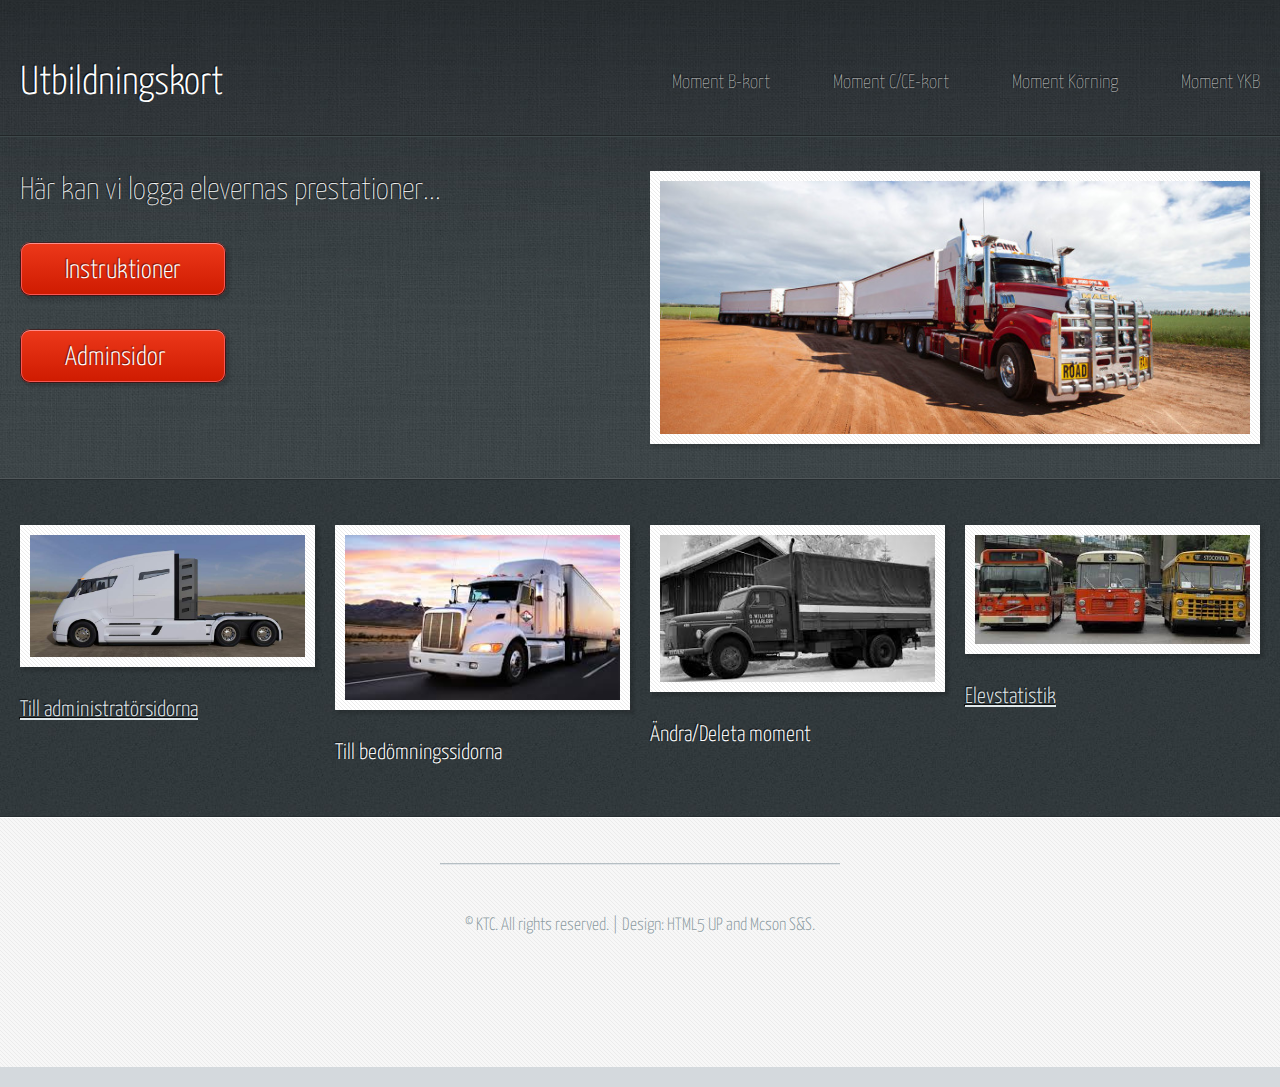
<file: index.html>
<!DOCTYPE HTML>

<html>
	<head>
		<title>Utbildningskort - Fordon - Transport</title>
		<meta charset="utf-8" />
		<meta name="viewport" content="width=device-width, initial-scale=1, user-scalable=no" />
		<link rel="stylesheet" href="assets/css/main.css" />
		<link rel="shortcut icon" href="images/favicon.ico" type="image/x-icon" />
	</head>
	<body>
		<div id="page-wrapper">

			<!-- Header -->
				<section id="header">
					<div class="container">
						<div class="row">
							<div class="col-12">

								<!-- Logo -->
									<h1><a href="index.html" id="logo">Utbildningskort</a></h1>

								<!-- Nav -->
									<nav id="nav">
										<!--a href="index.html">Startsida</a-->
										<a href="momentb/index.html">Moment B-kort</a>
										<a href="momentc-ce/index.html">Moment C/CE-kort</a>
										<a href="moment_korning/index.html">Moment Körning</a>
										<a href="twocolumn1.html">Moment YKB</a>
									</nav>

							</div>
						</div>
					</div>
					<div id="banner">
						<div class="container">
							<div class="row">
								<div class="col-6 col-12-medium">

									<!-- Banner Copy -->
										<p>Här kan vi logga elevernas prestationer...</p>
										<a href="instruktioner.html" class="button-large">Instruktioner</a><br><br>
										<a href="dbase/index.php" target="new" class="button-large">Adminsidor&nbsp;&nbsp;&nbsp;</a>

								</div>
								<div class="col-6 col-12-medium imp-medium">

									<!-- Banner Image -->
										<a href="#" class="bordered-feature-image"><img src="images/banner2.jpg" alt="" /></a>

								</div>
							</div>
						</div>
					</div>
				</section>

			<!-- Features -->
				<section id="features">
					<div class="container">
						<div class="row">
							<div class="col-3 col-6-medium col-12-small">

								<!-- Feature #1 -->
									<section>
										<a href="members/login.php" target="new" class="bordered-feature-image"><img src="images/banner3.jpeg" alt="" /></a>
										<h2><a href="members/login.php" target="new">Till administratörsidorna</a></h2>
							  </section>

							</div>
							<div class="col-3 col-6-medium col-12-small">

								<!-- Feature #2 -->
									<section>
										<a href="#" class="bordered-feature-image"><img src="images/banner4.jpeg" alt="" /></a>
										<h2>Till bedömningssidorna</h2>
									</section>

							</div>
							<div class="col-3 col-6-medium col-12-small">

								<!-- Feature #3 -->
									<section>
										<a href="#" class="bordered-feature-image"><img src="images/banner5.jpeg" alt="" /></a>
										<h2>Ändra/Deleta moment</h2>
									</section>

							</div>
							<div class="col-3 col-6-medium col-12-small">

								<!-- Feature #4 -->
									<section>
										<a href="statistik.html" class="bordered-feature-image"><img src="images/banner6.jpeg" alt="" /></a>
										<h2><a href="statistik.html">Elevstatistik</a></h2>
									</section>

							</div>
						</div>
					</div>
				</section>

			<!-- Content -->
				<section id="content">
					<div class="container">
						<div class="row aln-center">
							<div class="col-4 col-12-medium">

								<!-- Box #1 -->
									<!--section>
										<header>
											<h2>Hur det fungerar...</h2>
											<h3>A subheading about who we are</h3>
										</header>
										<a href="#" class="feature-image"><img src="images/pic05.jpg" alt="" /></a>
										<p>
											Duis neque nisi, dapibus sed mattis quis, rutrum accumsan magna sed.
											Suspendisse eu varius nibh. Suspendisse vitae magna eget odio amet mollis
											justo facilisis quis. Sed sagittis amet lorem ipsum.
										</p>
									</section>

							</div>
							<div class="col-4 col-6-medium col-12-small"-->

								<!-- Box #2 -->
									<!--section>
										<header>
											<h2>Hur du gör...</h2>
											<h3>A subheading about what we do</h3>
										</header>
										<ul class="check-list">
											<li>Sed mattis quis rutrum accum</li>
											<li>Eu varius nibh suspendisse lorem</li>
											<li>Magna eget odio amet mollis justo</li>
											<li>Facilisis quis sagittis mauris</li>
											<li>Amet tellus gravida lorem ipsum</li>
										</ul>
									</section>

							</div>
							<div class="col-4 col-6-medium col-12-small"-->

								<!-- Box #3 -->
									<!--section>
										<header>
											<h2>Om applikationen</h2>
											<h3>And a final subheading about our clients</h3>
										</header>
										<ul class="quote-list">
											<li>
												<img src="images/pic06.jpg" alt="" />
												<p>"Neque nisidapibus mattis"</p>
												<span>Jane Doe, CEO of UntitledCorp</span>
											</li>
											<li>
												<img src="images/pic07.jpg" alt="" />
												<p>"Lorem ipsum consequat!"</p>
												<span>John Doe, President of FakeBiz</span>
											</li>
											<li>
												<img src="images/pic08.jpg" alt="" />
												<p>"Magna veroeros amet tempus"</p>
												<span>Mary Smith, CFO of UntitledBiz</span>
											</li>
										</ul>
									</section>

							</div>
						</div>
					</div>
				</section>

			<!-- Footer -->
				<!--section id="footer">
					<div class="container">
						<div class="row">
							<div class="col-8 col-12-medium">

								
									<section>
										<h2>Links to Important Stuff</h2>
										<div>
											<div class="row">
												<div class="col-3 col-12-small">
													<ul class="link-list last-child">
														<li><a href="#">Neque amet dapibus</a></li>
														<li><a href="#">Sed mattis quis rutrum</a></li>
														<li><a href="#">Accumsan suspendisse</a></li>
														<li><a href="#">Eu varius vitae magna</a></li>
													</ul>
												</div>
												<div class="col-3 col-12-small">
													<ul class="link-list last-child">
														<li><a href="#">Neque amet dapibus</a></li>
														<li><a href="#">Sed mattis quis rutrum</a></li>
														<li><a href="#">Accumsan suspendisse</a></li>
														<li><a href="#">Eu varius vitae magna</a></li>
													</ul>
												</div>
												<div class="col-3 col-12-small">
													<ul class="link-list last-child">
														<li><a href="#">Neque amet dapibus</a></li>
														<li><a href="#">Sed mattis quis rutrum</a></li>
														<li><a href="#">Accumsan suspendisse</a></li>
														<li><a href="#">Eu varius vitae magna</a></li>
													</ul>
												</div>
												<div class="col-3 col-12-small">
													<ul class="link-list last-child">
														<li><a href="#">Neque amet dapibus</a></li>
														<li><a href="#">Sed mattis quis rutrum</a></li>
														<li><a href="#">Accumsan suspendisse</a></li>
														<li><a href="#">Eu varius vitae magna</a></li>
													</ul>
												</div>
											</div>
										</div>
									</section>

							</div>
							<div class="col-4 col-12-medium imp-medium">

								
									<section>
										<h2>An Informative Text Blurb</h2>
										<p>
											Duis neque nisi, dapibus sed mattis quis, rutrum accumsan sed. Suspendisse eu
											varius nibh. Suspendisse vitae magna eget odio amet mollis. Duis neque nisi,
											dapibus sed mattis quis, sed rutrum accumsan sed. Suspendisse eu varius nibh
											lorem ipsum amet dolor sit amet lorem ipsum consequat gravida justo mollis.
										</p>
									</section>

							</div>
						</div>
					</div>
				</section-->

			<!-- Copyright -->
				<div id="copyright">
					&copy; KTC. All rights reserved. | Design: HTML5 UP and Mcson S&S. 
				</div>

		</div>

		<!-- Scripts -->
			<script src="assets/js/jquery.min.js"></script>
			<script src="assets/js/browser.min.js"></script>
			<script src="assets/js/breakpoints.min.js"></script>
			<script src="assets/js/util.js"></script>
			<script src="assets/js/main.js"></script>

	</body>
</html>
</file>
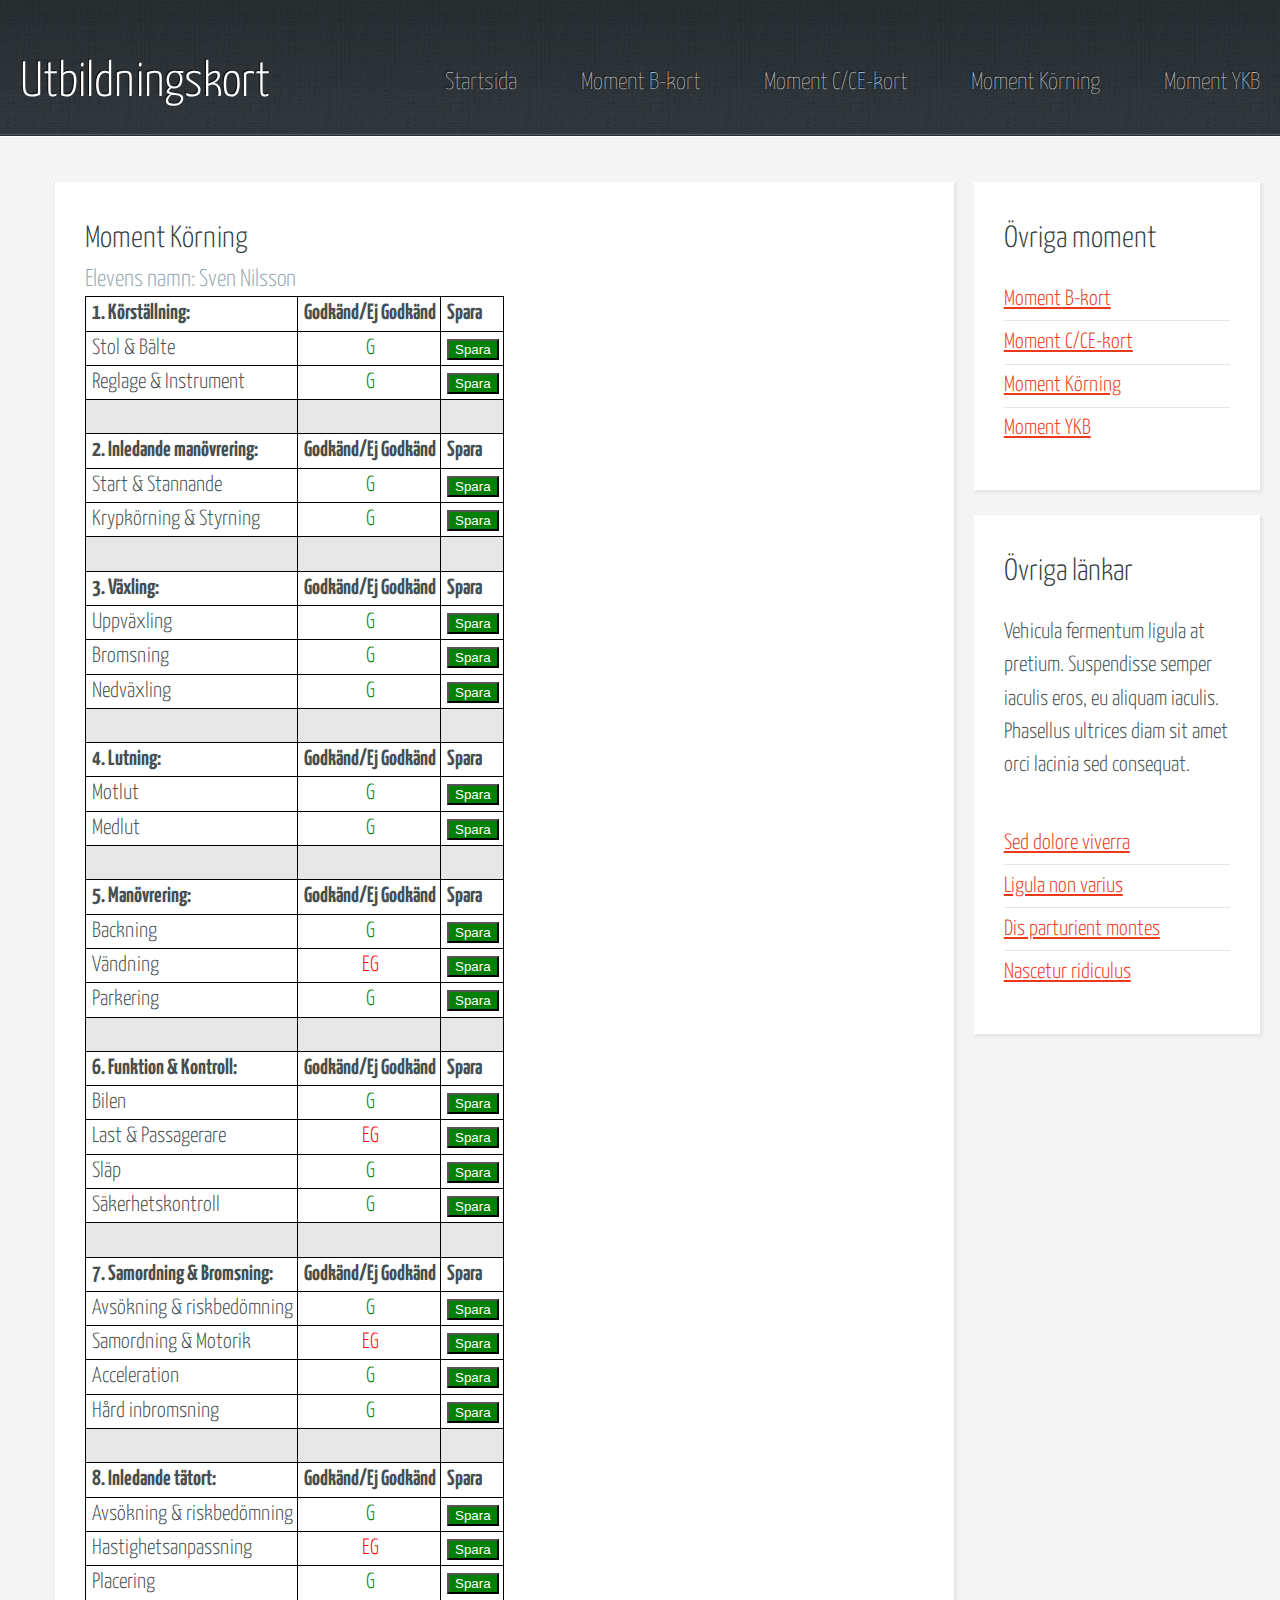
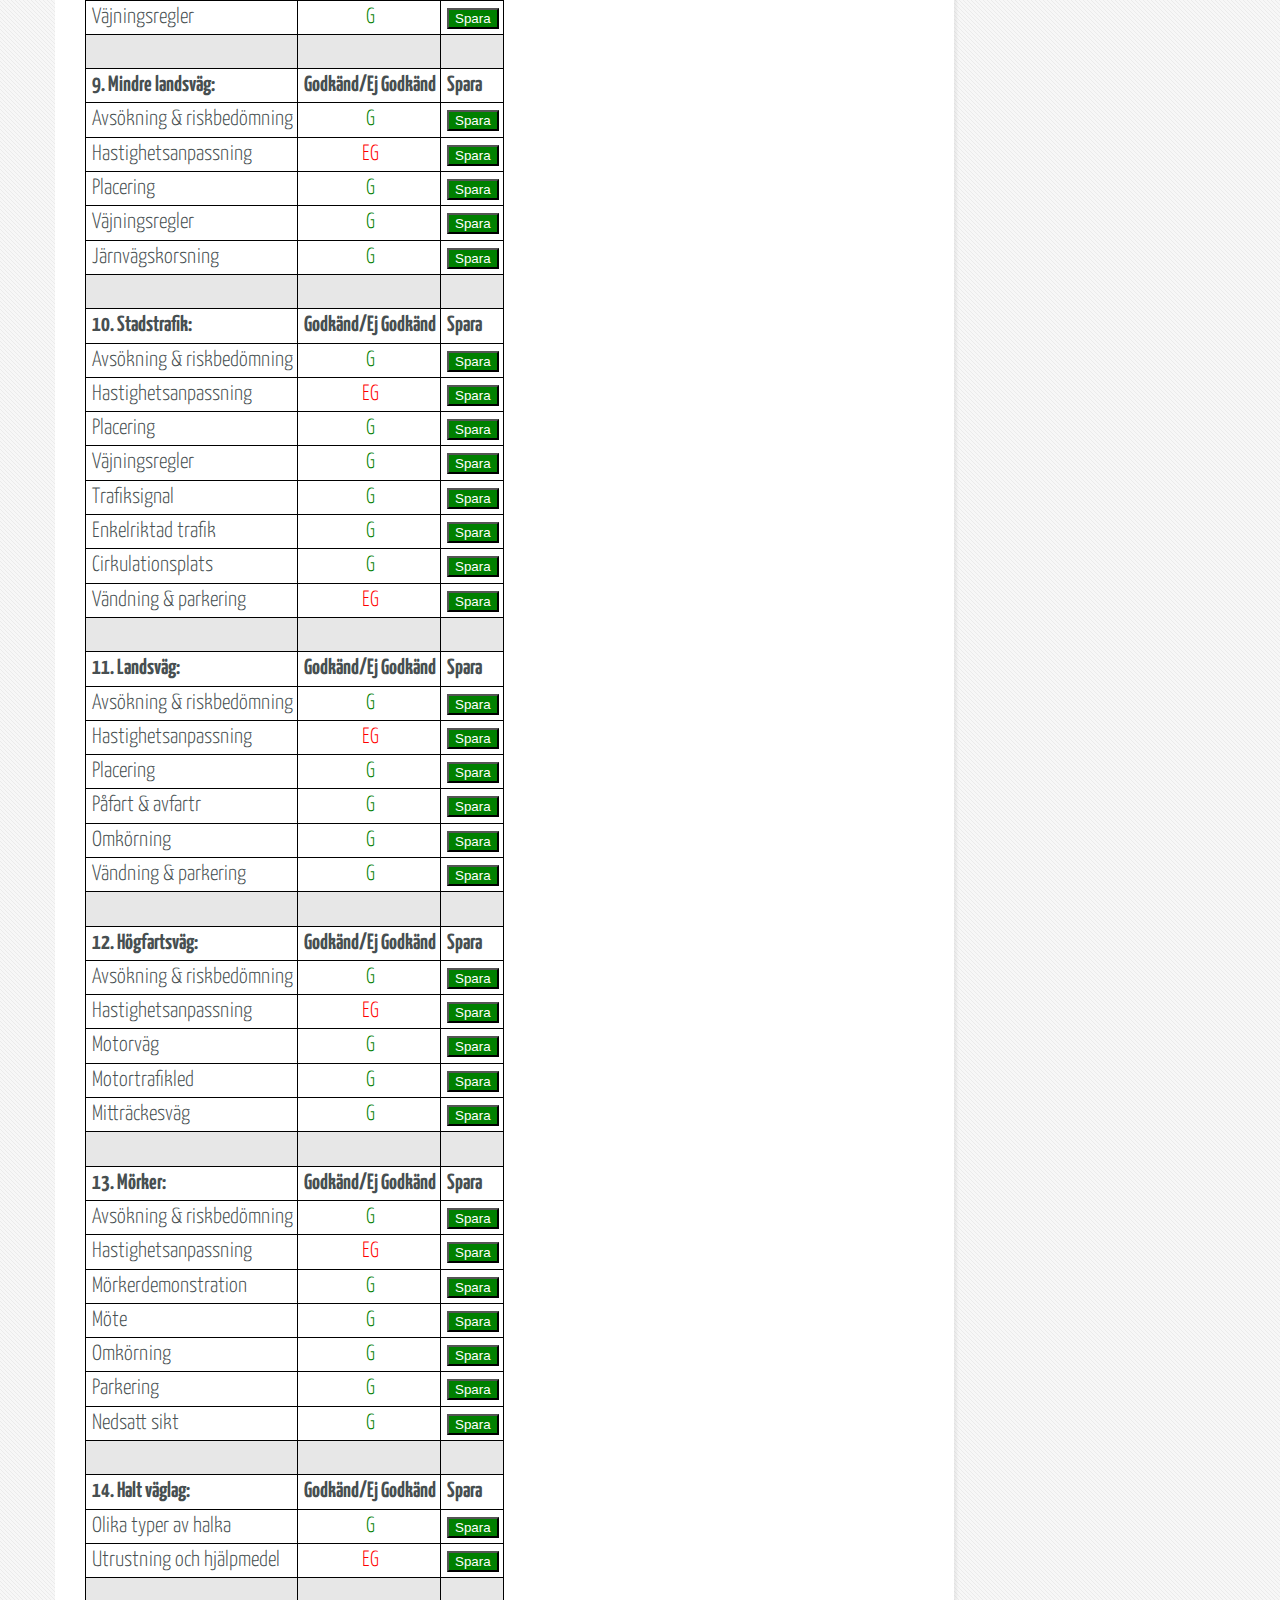
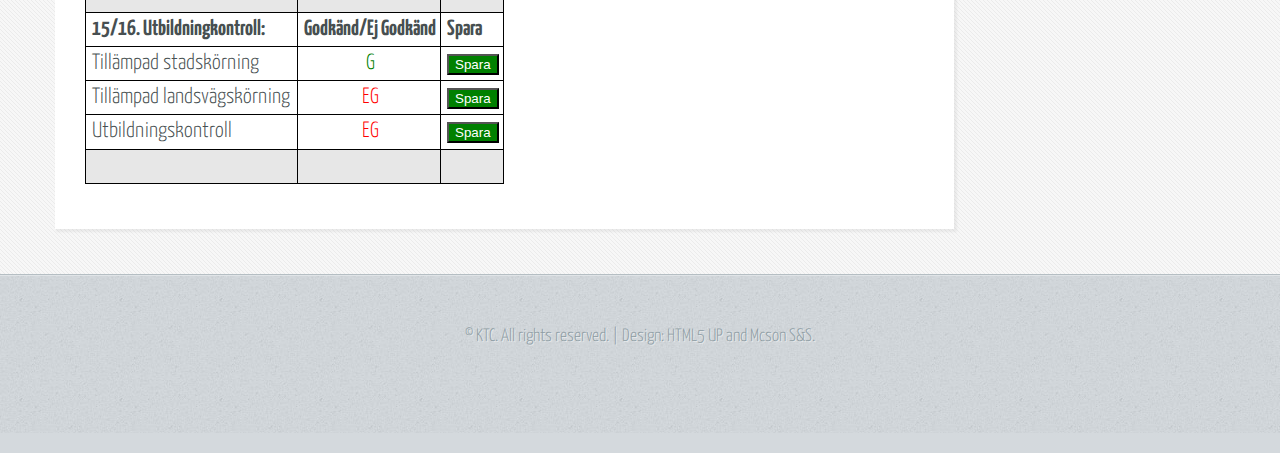
<file: moment_korning/index.html>
<!DOCTYPE HTML>
<html>
	<head>
		<title>Moment Körning</title>
		<meta charset="utf-8" />
		<meta name="viewport" content="width=device-width, initial-scale=1, user-scalable=no" />
		<link rel="stylesheet" href="../assets/css/main.css" />
		<link rel="stylesheet" href="../assets/css/radio.css" />
		<link rel="shortcut icon" href="../../images/favicon.ico" type="image/x-icon" />
	</head>
	<body class="subpage">
		<div id="page-wrapper">

			<!-- Header -->
				<section id="header">
					<div class="container">
						<div class="row">
							<div class="col-12">

								<!-- Logo -->
									<h1><a href="../index.html" id="logo">Utbildningskort</a></h1>

								<!-- Nav -->
									<nav id="nav">
										<a href="../index.html">Startsida</a>
										<a href="../momentb/index.html">Moment B-kort</a>
										<a href="../momentc-ce/index.html">Moment C/CE-kort</a>
										<a href="#">Moment Körning</a>
										<a href="twocolumn1.html">Moment YKB</a>
									</nav>

							</div>
						</div>
					</div>
				</section>

			<!-- Content -->
				<section id="content">
					<div class="container">
						<div class="row">
							<div class="col-9 col-12-medium">

								<!-- Main Content -->
									<section>
										<header>
											<h2>Moment Körning</h2>
											<h3>Elevens namn: Sven Nilsson</h3>
											<table>
												<th class="thspec">1. Körställning:</th><th class="thspec">Godkänd/Ej Godkänd</th><th class="thspec">Spara</th>
												<tr class="trspec"><td class="tdspec">Stol & Bälte</td><td class="tdx">G</td>
												<td class="tdspec"><a href=""><button class="button">Spara</button></a></td></tr>
												<tr class="trspec"><td class="tdspec">Reglage & Instrument</td><td class="tdx">G</td><td class="tdspec"><a href=""><button class="button">Spara</button></a></td></tr>
												<tr class="trspec"><td class="tdtom">&nbsp;</td><td class="tdtom">&nbsp;</td>
												<td class="tdtom">&nbsp;</td></tr>
												
												<!--Ny frågemodul-->
												
												<th class="thspec">2. Inledande manövrering:</th><th class="thspec">Godkänd/Ej Godkänd</th><th class="thspec">Spara</th>
												<tr class="trspec"><td class="tdspec">Start & Stannande</td><td class="tdx">G</td>
												<td class="tdspec"><a href=""><button class="button">Spara</button></a></td></tr>
												<tr class="trspec"><td class="tdspec">Krypkörning & Styrning</td><td class="tdx">G</td><td class="tdspec"><a href=""><button class="button">Spara</button></a></td></tr>
												<tr class="trspec"><td class="tdtom">&nbsp;</td><td class="tdtom">&nbsp;</td>
												<td class="tdtom">&nbsp;</td></tr>
												
												<!--Ny frågemodul-->
											
												<th class="thspec">3. Växling:</th><th class="thspec">Godkänd/Ej Godkänd</th><th class="thspec">Spara</th>
												<tr class="trspec"><td class="tdspec">Uppväxling</td><td class="tdx">G</td><td class="tdspec"><a href=""><button class="button">Spara</button></a></td></tr>
												<tr class="trspec"><td class="tdspec">Bromsning</td><td class="tdx">G</td><td class="tdspec"><a href=""><button class="button">Spara</button></a></td></tr>
												<tr class="trspec"><td class="tdspec">Nedväxling</td><td class="tdx">G</td><td class="tdspec"><a href=""><button class="button">Spara</button></a></td></>
												<tr class="trspec"><td class="tdtom">&nbsp;</td><td class="tdtom">&nbsp;</td><td class="tdtom">&nbsp;</td></tr>
												
												<th class="thspec">4. Lutning:</th><th class="thspec">Godkänd/Ej Godkänd</th><th class="thspec">Spara</th>
												<tr class="trspec"><td class="tdspec">Motlut</td><td class="tdx">G</td><td class="tdspec"><a href=""><button class="button">Spara</button></a></td></tr>
												<tr class="trspec"><td class="tdspec">Medlut</td><td class="tdx">G</td><td class="tdspec"><a href=""><button class="button">Spara</button></a></td></tr>
												<tr class="trspec"><td class="tdtom">&nbsp;</td><td class="tdtom">&nbsp;</td><td class="tdtom">&nbsp;</td></tr>
											
												<!--Ny frågemodul-->
												
												<th class="thspec">5. Manövrering:</th><th class="thspec">Godkänd/Ej Godkänd</th><th class="thspec">Spara</th>
												<tr class="trspec"><td class="tdspec">Backning</td><td class="tdx">G</td><td class="tdspec"><a href=""><button class="button">Spara</button></a></td></tr>
												<tr class="trspec"><td class="tdspec">Vändning</td><td class="tdxfail">EG</td><td class="tdspec"><a href=""><button class="button">Spara</button></a></td></tr>
												<tr class="trspec"><td class="tdspec">Parkering</td><td class="tdx">G
													</td><td class="tdspec"><a href=""><button class="button">Spara</button></a></td></tr>
												<tr class="trspec"><td class="tdtom">&nbsp;</td><td class="tdtom">&nbsp;</td><td class="tdtom">&nbsp;</td></tr>
											
												<!--Ny frågemodul-->
											
												<th class="thspec">6. Funktion & Kontroll:</th><th class="thspec">Godkänd/Ej Godkänd</th><th class="thspec">Spara</th>
												<tr class="trspec"><td class="tdspec">Bilen</td><td class="tdx">G</td><td class="tdspec"><a href=""><button class="button">Spara</button></a></td></tr>
												<tr class="trspec"><td class="tdspec">Last & Passagerare</td><td class="tdxfail">EG</td><td class="tdspec"><a href=""><button class="button">Spara</button></a></td></tr>
												<tr class="trspec"><td class="tdspec">Släp</td><td class="tdx">G
												</td><td class="tdspec"><a href=""><button class="button">Spara</button></a></td></tr>
												<tr class="trspec"><td class="tdspec">Säkerhetskontroll</td><td class="tdx">G
												</td><td class="tdspec"><a href=""><button class="button">Spara</button></a></td></tr>
												<tr class="trspec"><td class="tdtom">&nbsp;</td><td class="tdtom">&nbsp;</td><td class="tdtom">&nbsp;</td></tr>
											
												<!--Ny frågemodul-->
											
												<th class="thspec">7. Samordning & Bromsning:</th><th class="thspec">Godkänd/Ej Godkänd</th><th class="thspec">Spara</th>
												<tr class="trspec"><td class="tdspec">Avsökning & riskbedömning</td><td class="tdx">G</td><td class="tdspec"><a href=""><button class="button">Spara</button></a></td></tr>
												<tr class="trspec"><td class="tdspec">Samordning & Motorik</td><td class="tdxfail">EG</td><td class="tdspec"><a href=""><button class="button">Spara</button></a></td></tr>
												<tr class="trspec"><td class="tdspec">Acceleration</td><td class="tdx">G
												</td><td class="tdspec"><a href=""><button class="button">Spara</button></a></td></tr>
												<tr class="trspec"><td class="tdspec">Hård inbromsning</td><td class="tdx">G
												</td><td class="tdspec"><a href=""><button class="button">Spara</button></a></td></tr>
												<tr class="trspec"><td class="tdtom">&nbsp;</td><td class="tdtom">&nbsp;</td><td class="tdtom">&nbsp;</td></tr>
											
												<!--Ny frågemodul-->
											
												<th class="thspec">8. Inledande tätort:</th><th class="thspec">Godkänd/Ej Godkänd</th><th class="thspec">Spara</th>
												<tr class="trspec"><td class="tdspec">Avsökning & riskbedömning</td><td class="tdx">G</td><td class="tdspec"><a href=""><button class="button">Spara</button></a></td></tr>
												<tr class="trspec"><td class="tdspec">Hastighetsanpassning</td><td class="tdxfail">EG</td><td class="tdspec"><a href=""><button class="button">Spara</button></a></td></tr>
												<tr class="trspec"><td class="tdspec">Placering</td><td class="tdx">G
												</td><td class="tdspec"><a href=""><button class="button">Spara</button></a></td></tr>
												<tr class="trspec"><td class="tdspec">Väjningsregler</td><td class="tdx">G
												</td><td class="tdspec"><a href=""><button class="button">Spara</button></a></td></tr>
												<tr class="trspec"><td class="tdtom">&nbsp;</td><td class="tdtom">&nbsp;</td><td class="tdtom">&nbsp;</td></tr>
											
												<!--Ny frågemodul-->
											
												<th class="thspec">9. Mindre landsväg:</th><th class="thspec">Godkänd/Ej Godkänd</th><th class="thspec">Spara</th>
												<tr class="trspec"><td class="tdspec">Avsökning & riskbedömning</td><td class="tdx">G</td><td class="tdspec"><a href=""><button class="button">Spara</button></a></td></tr>
												<tr class="trspec"><td class="tdspec">Hastighetsanpassning</td><td class="tdxfail">EG</td><td class="tdspec"><a href=""><button class="button">Spara</button></a></td></tr>
												<tr class="trspec"><td class="tdspec">Placering</td><td class="tdx">G
												</td><td class="tdspec"><a href=""><button class="button">Spara</button></a></td></tr>
												<tr class="trspec"><td class="tdspec">Väjningsregler</td><td class="tdx">G
												</td>
												<td class="tdspec"><a href=""><button class="button">Spara</button></a></td></tr>
												<tr class="trspec"><td class="tdspec">Järnvägskorsning</td><td class="tdx">G
												</td>
												<td class="tdspec"><a href=""><button class="button">Spara</button></a></td></tr>
												<tr class="trspec"><td class="tdtom">&nbsp;</td><td class="tdtom">&nbsp;</td><td class="tdtom">&nbsp;</td></tr>
											
												<!--Ny frågemodul-->
												
												<th class="thspec">10. Stadstrafik:</th><th class="thspec">Godkänd/Ej Godkänd</th><th class="thspec">Spara</th>
												<tr class="trspec"><td class="tdspec">Avsökning & riskbedömning</td><td class="tdx">G</td><td class="tdspec"><a href=""><button class="button">Spara</button></a></td></tr>
												<tr class="trspec"><td class="tdspec">Hastighetsanpassning</td><td class="tdxfail">EG</td><td class="tdspec"><a href=""><button class="button">Spara</button></a></td></tr>
												<tr class="trspec"><td class="tdspec">Placering</td><td class="tdx">G
												</td><td class="tdspec"><a href=""><button class="button">Spara</button></a></td></tr>
												<tr class="trspec"><td class="tdspec">Väjningsregler</td><td class="tdx">G</td>
												<td class="tdspec"><a href=""><button class="button">Spara</button></a></td></tr>
												<tr class="trspec"><td class="tdspec">Trafiksignal</td><td class="tdx">G
												</td>
												<td class="tdspec"><a href=""><button class="button">Spara</button></a></td></tr>
												<tr class="trspec"><td class="tdspec">Enkelriktad trafik</td><td class="tdx">G</td>
												<td class="tdspec"><a href=""><button class="button">Spara</button></a></td></tr>
												<tr class="trspec"><td class="tdspec">Cirkulationsplats</td><td class="tdx">G</td>
												<td class="tdspec"><a href=""><button class="button">Spara</button></a></td></tr>
												<tr class="trspec"><td class="tdspec">Vändning & parkering</td><td class="tdxfail">EG</td>
												<td class="tdspec"><a href=""><button class="button">Spara</button></a></td></tr>
												<tr class="trspec"><td class="tdtom">&nbsp;</td><td class="tdtom">&nbsp;</td><td class="tdtom">&nbsp;</td></tr>
											
												<!--Ny frågemodul-->
												
												<th class="thspec">11. Landsväg:</th><th class="thspec">Godkänd/Ej Godkänd</th><th class="thspec">Spara</th>
												<tr class="trspec"><td class="tdspec">Avsökning & riskbedömning</td><td class="tdx">G</td><td class="tdspec"><a href=""><button class="button">Spara</button></a></td></tr>
												<tr class="trspec"><td class="tdspec">Hastighetsanpassning</td><td class="tdxfail">EG</td><td class="tdspec"><a href=""><button class="button">Spara</button></a></td></tr>
												<tr class="trspec"><td class="tdspec">Placering</td><td class="tdx">G
												</td><td class="tdspec"><a href=""><button class="button">Spara</button></a></td></tr>
												<tr class="trspec"><td class="tdspec">Påfart & avfartr</td><td class="tdx">G</td>
												<td class="tdspec"><a href=""><button class="button">Spara</button></a></td></tr>
												<tr class="trspec"><td class="tdspec">Omkörning</td><td class="tdx">G
												</td>
												<td class="tdspec"><a href=""><button class="button">Spara</button></a></td></tr>
												<tr class="trspec"><td class="tdspec">Vändning & parkering</td><td class="tdx">G</td>
												<td class="tdspec"><a href=""><button class="button">Spara</button></a></td></tr>
												<tr class="trspec"><td class="tdtom">&nbsp;</td><td class="tdtom">&nbsp;</td><td class="tdtom">&nbsp;</td></tr>
											
												<!--Ny frågemodul-->
											
												<th class="thspec">12. Högfartsväg:</th><th class="thspec">Godkänd/Ej Godkänd</th><th class="thspec">Spara</th>
												<tr class="trspec"><td class="tdspec">Avsökning & riskbedömning</td><td class="tdx">G</td><td class="tdspec"><a href=""><button class="button">Spara</button></a></td></tr>
												<tr class="trspec"><td class="tdspec">Hastighetsanpassning</td><td class="tdxfail">EG</td><td class="tdspec"><a href=""><button class="button">Spara</button></a></td></tr>
												<tr class="trspec"><td class="tdspec">Motorväg</td><td class="tdx">G
												</td><td class="tdspec"><a href=""><button class="button">Spara</button></a></td></tr>
												<tr class="trspec"><td class="tdspec">Motortrafikled</td><td class="tdx">G</td>
												<td class="tdspec"><a href=""><button class="button">Spara</button></a></td></tr>
												<tr class="trspec"><td class="tdspec">Mitträckesväg</td><td class="tdx">G
												</td><td class="tdspec"><a href=""><button class="button">Spara</button></a></td></tr></tr>
												<tr class="trspec"><td class="tdtom">&nbsp;</td><td class="tdtom">&nbsp;</td><td class="tdtom">&nbsp;</td></tr>
										
												<!--Ny frågemodul-->
										
												<th class="thspec">13. Mörker:</th><th class="thspec">Godkänd/Ej Godkänd</th><th class="thspec">Spara</th>
												<tr class="trspec"><td class="tdspec">Avsökning & riskbedömning</td><td class="tdx">G</td><td class="tdspec"><a href=""><button class="button">Spara</button></a></td></tr>
												<tr class="trspec"><td class="tdspec">Hastighetsanpassning</td><td class="tdxfail">EG</td><td class="tdspec"><a href=""><button class="button">Spara</button></a></td></tr>
												<tr class="trspec"><td class="tdspec">Mörkerdemonstration</td><td class="tdx">G
												</td><td class="tdspec"><a href=""><button class="button">Spara</button></a></td></tr>
												<tr class="trspec"><td class="tdspec">Möte</td><td class="tdx">G</td>
												<td class="tdspec"><a href=""><button class="button">Spara</button></a></td></tr>
												<tr class="trspec"><td class="tdspec">Omkörning</td><td class="tdx">G
												</td><td class="tdspec"><a href=""><button class="button">Spara</button></a></td></tr>
												<tr class="trspec"><td class="tdspec">Parkering</td><td class="tdx">G
												</td><td class="tdspec"><a href=""><button class="button">Spara</button></a></td></tr>
												<tr class="trspec"><td class="tdspec">Nedsatt sikt</td><td class="tdx">G
												</td><td class="tdspec"><a href=""><button class="button">Spara</button></a></td></tr>
												<tr class="trspec"><td class="tdtom">&nbsp;</td><td class="tdtom">&nbsp;</td><td class="tdtom">&nbsp;</td></tr>
										
												<!--Ny frågemodul-->
								
												<th class="thspec">14. Halt väglag:</th><th class="thspec">Godkänd/Ej Godkänd</th><th class="thspec">Spara</th>
												<tr class="trspec"><td class="tdspec">Olika typer av halka</td><td class="tdx">G</td><td class="tdspec"><a href=""><button class="button">Spara</button></a></td></tr>
												<tr class="trspec"><td class="tdspec">Utrustning och hjälpmedel</td><td class="tdxfail">EG
												</td><td class="tdspec"><a href=""><button class="button">Spara</button></a></td></tr>
												<tr class="trspec"><td class="tdtom">&nbsp;</td><td class="tdtom">&nbsp;</td><td class="tdtom">&nbsp;</td></tr>
										
												<!--Ny frågemodul-->
												
												<th class="thspec">15/16. Utbildningkontroll:</th><th class="thspec">Godkänd/Ej Godkänd</th><th class="thspec">Spara</th>
												<tr class="trspec"><td class="tdspec">Tillämpad stadskörning</td><td class="tdx">G</td><td class="tdspec"><a href=""><button class="button">Spara</button></a></td></tr>
												<tr class="trspec"><td class="tdspec">Tillämpad landsvägskörning</td><td class="tdxfail">EG</td><td class="tdspec"><a href=""><button class="button">Spara</button></a></td></tr>
												<tr class="trspec"><td class="tdspec">Utbildningskontroll</td><td class="tdxfail">EG</td><td class="tdspec"><a href=""><button class="button">Spara</button></a></td></tr>
												<tr class="trspec"><td class="tdtom">&nbsp;</td><td class="tdtom">&nbsp;</td><td class="tdtom">&nbsp;
												</td></tr>
											
											</table>
											
										</header>
										
									</section>

							</div>
							<div class="col-3 col-12-medium">

								<!-- Sidebar -->
									<section>
										<header>
											<h2>Övriga moment</h2>
										</header>
										<ul class="link-list">
											<li><a href="#">Moment B-kort</a></li>
											<li><a href="#">Moment C/CE-kort</a></li>
											<li><a href="#">Moment Körning</a></li>
											<li><a href="#">Moment YKB</a></li>
										</ul>
									</section>
									<section>
										<header>
											<h2>Övriga länkar</h2>
										</header>
										<p>
											Vehicula fermentum ligula at pretium. Suspendisse semper iaculis eros, eu aliquam
											iaculis. Phasellus ultrices diam sit amet orci lacinia sed consequat.
										</p>
										<ul class="link-list">
											<li><a href="#">Sed dolore viverra</a></li>
											<li><a href="#">Ligula non varius</a></li>
											<li><a href="#">Dis parturient montes</a></li>
											<li><a href="#">Nascetur ridiculus</a></li>
										</ul>
									</section>

							</div>
						</div>
					</div>
				</section>

			<!-- Footer -->
				<!--section id="footer">
					<div class="container">
						<div class="row">
							<div class="col-8 col-12-medium">

								
									<section>
										<h2>Links to Important Stuff</h2>
										<div>
											<div class="row">
												<div class="col-3 col-12-small">
													<ul class="link-list last-child">
														<li><a href="#">Neque amet dapibus</a></li>
														<li><a href="#">Sed mattis quis rutrum</a></li>
														<li><a href="#">Accumsan suspendisse</a></li>
														<li><a href="#">Eu varius vitae magna</a></li>
													</ul>
												</div>
												<div class="col-3 col-12-small">
													<ul class="link-list last-child">
														<li><a href="#">Neque amet dapibus</a></li>
														<li><a href="#">Sed mattis quis rutrum</a></li>
														<li><a href="#">Accumsan suspendisse</a></li>
														<li><a href="#">Eu varius vitae magna</a></li>
													</ul>
												</div>
												<div class="col-3 col-12-small">
													<ul class="link-list last-child">
														<li><a href="#">Neque amet dapibus</a></li>
														<li><a href="#">Sed mattis quis rutrum</a></li>
														<li><a href="#">Accumsan suspendisse</a></li>
														<li><a href="#">Eu varius vitae magna</a></li>
													</ul>
												</div>
												<div class="col-3 col-12-small">
													<ul class="link-list last-child">
														<li><a href="#">Neque amet dapibus</a></li>
														<li><a href="#">Sed mattis quis rutrum</a></li>
														<li><a href="#">Accumsan suspendisse</a></li>
														<li><a href="#">Eu varius vitae magna</a></li>
													</ul>
												</div>
											</div>
										</div>
									</section>

							</div>
							<div class="col-4 col-12-medium imp-medium">

								
									<section>
										<h2>An Informative Text Blurb</h2>
										<p>
											Duis neque nisi, dapibus sed mattis quis, rutrum accumsan sed. Suspendisse eu
											varius nibh. Suspendisse vitae magna eget odio amet mollis. Duis neque nisi,
											dapibus sed mattis quis, sed rutrum accumsan sed. Suspendisse eu varius nibh
											lorem ipsum amet dolor sit amet lorem ipsum consequat gravida justo mollis.
										</p>
									</section>

							</div>
						</div>
					</div>
				</section-->

			<!-- Copyright -->
				<div id="copyright">
					&copy; KTC. All rights reserved. | Design: HTML5 UP and Mcson S&S. 
				</div>

		</div>

		<!-- Scripts -->
			<script src="../assets/js/jquery.min.js"></script>
			<script src="../assets/js/browser.min.js"></script>
			<script src="../assets/js/breakpoints.min.js"></script>
			<script src="../assets/js/util.js"></script>
			<script src="../assets/js/main.js"></script>

	</body>
</html>
</file>
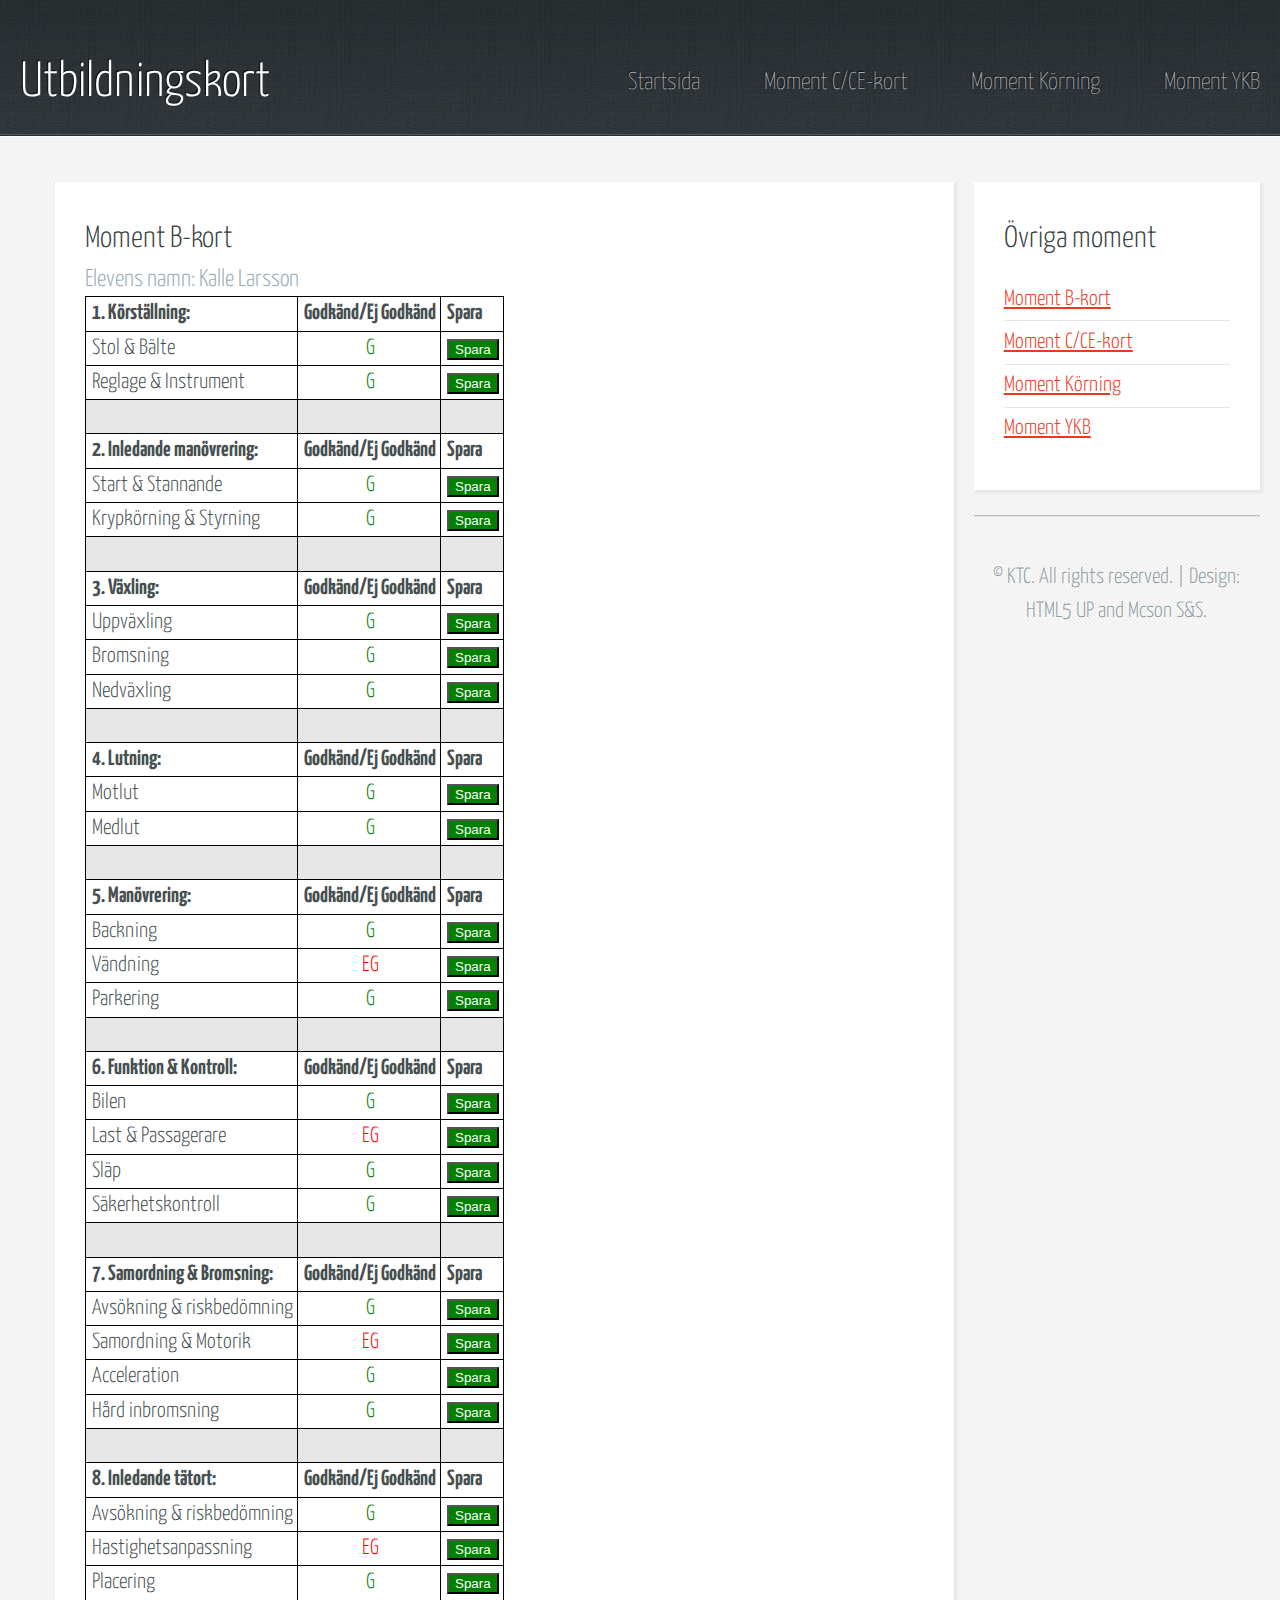
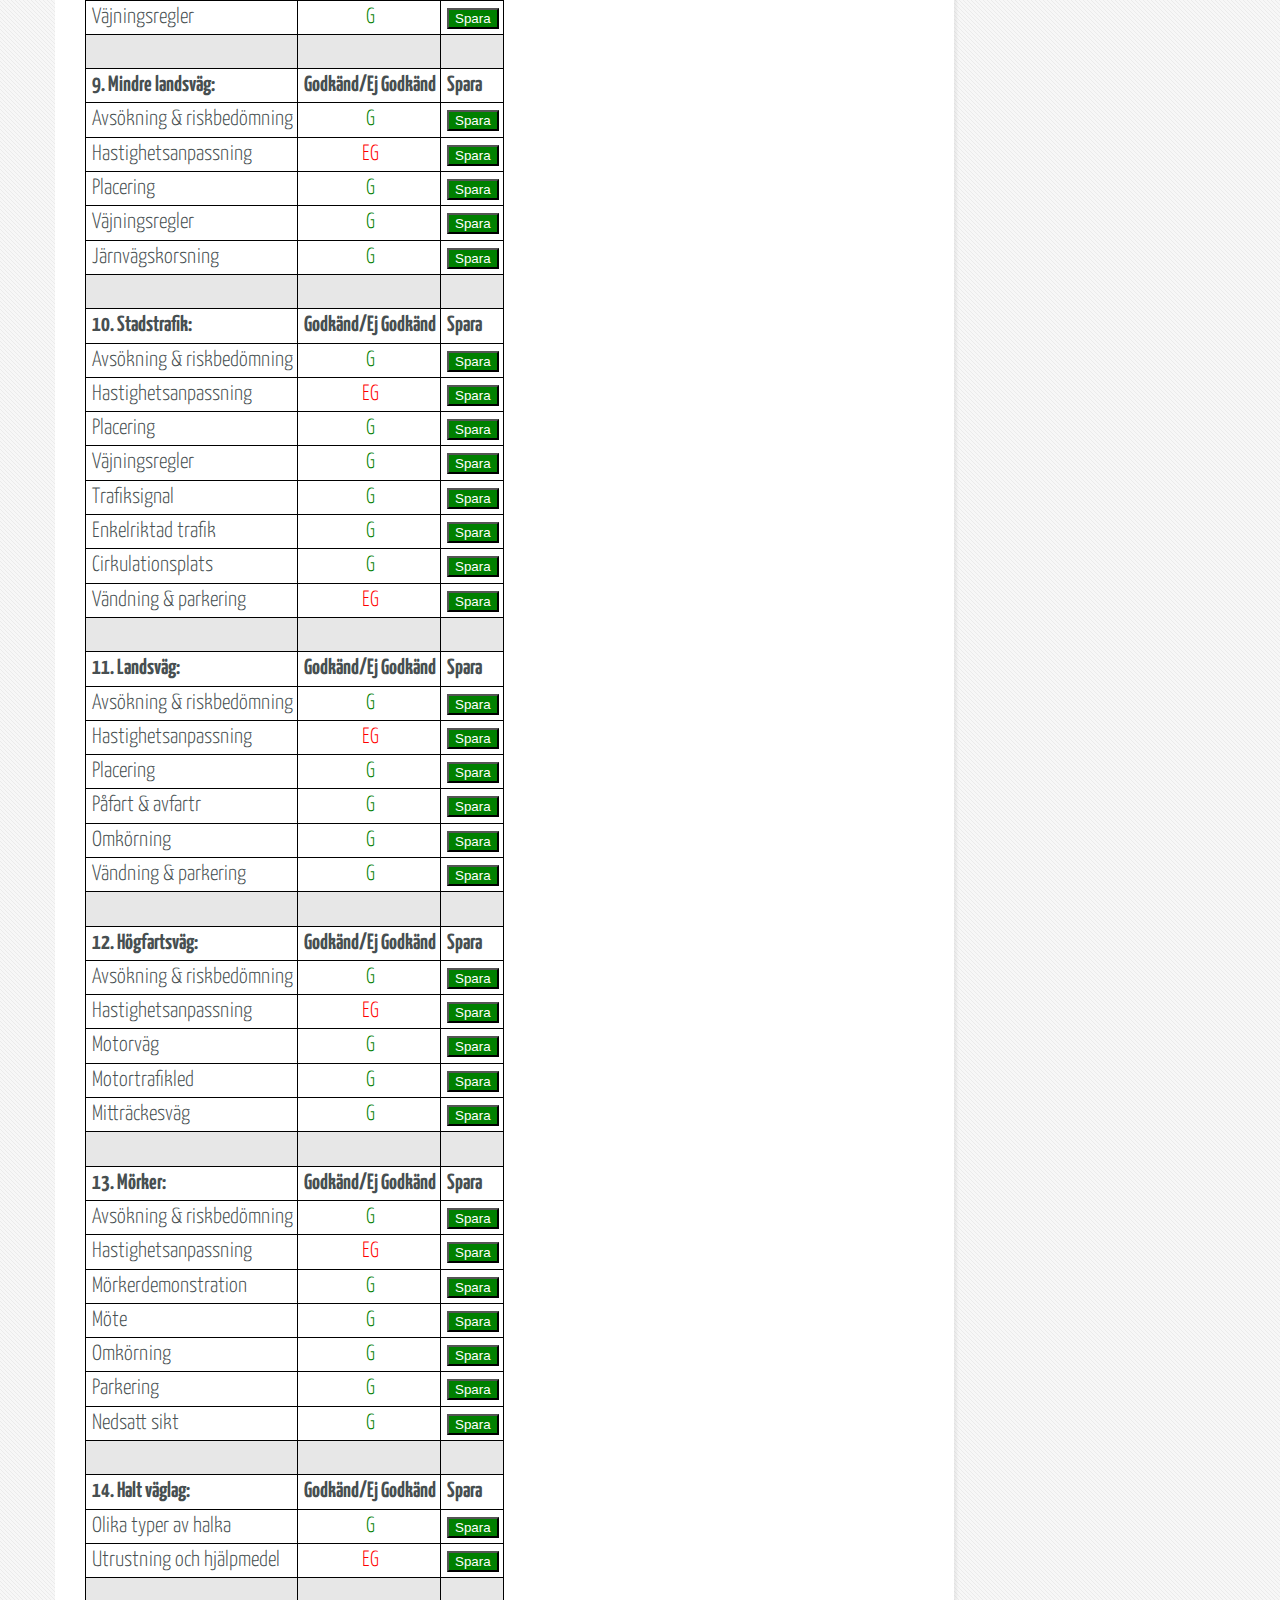
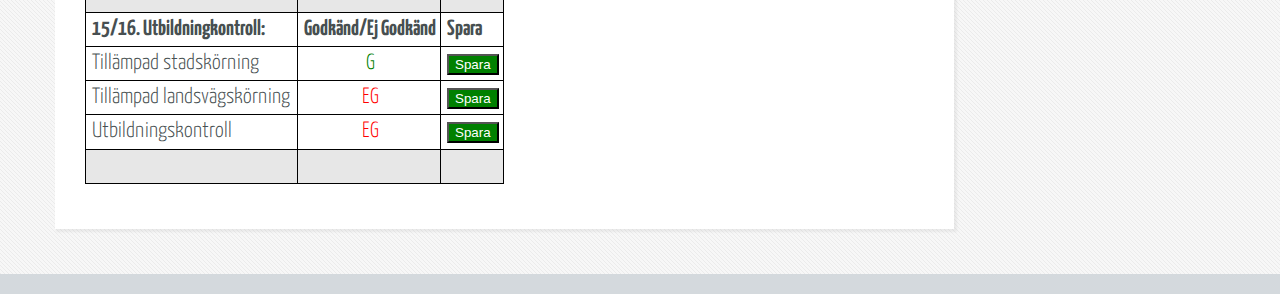
<file: momentb/index.html>
<!DOCTYPE HTML>
<html>
	<head>
		<title>Moment B-Kort</title>
		<meta charset="utf-8" />
		<meta name="viewport" content="width=device-width, initial-scale=1, user-scalable=no" />
		<link rel="stylesheet" href="../assets/css/main.css" />
		<link rel="stylesheet" href="../assets/css/radio.css" />
		<link rel="shortcut icon" href="../../images/favicon.ico" type="image/x-icon" />
	</head>
	<body class="subpage">
		<div id="page-wrapper">

			<!-- Header -->
				<section id="header">
					<div class="container">
						<div class="row">
							<div class="col-12">

								<!-- Logo -->
									<h1><a href="../index.html" id="logo">Utbildningskort</a></h1>

								<!-- Nav -->
									<nav id="nav">
										<a href="../index.html">Startsida</a>
										<!--a href="index.html">Moment B-kort</a-->
										<a href="../momentc-ce/index.html">Moment C/CE-kort</a>
										<a href="../moment_korning/index.html">Moment Körning</a>
										<a href="twocolumn1.html">Moment YKB</a>
									</nav>

							</div>
						</div>
					</div>
				</section>

			<!-- Content -->
				<section id="content">
					<div class="container">
						<div class="row">
							<div class="col-9 col-12-medium">

								<!-- Main Content -->
									<section>
										<header>
											<h2>Moment B-kort</h2>
											<h3>Elevens namn: Kalle Larsson</h3>
											<table>
												<th class="thspec">1. Körställning:</th><th class="thspec">Godkänd/Ej Godkänd</th><th class="thspec">Spara</th>
												<tr class="trspec"><td class="tdspec">Stol & Bälte</td><td class="tdx">G</td>
												<td class="tdspec"><a href=""><button class="button">Spara</button></a></td></tr>
												<tr class="trspec"><td class="tdspec">Reglage & Instrument</td><td class="tdx">G</td><td class="tdspec"><a href=""><button class="button">Spara</button></a></td></tr>
												<tr class="trspec"><td class="tdtom">&nbsp;</td><td class="tdtom">&nbsp;</td>
												<td class="tdtom">&nbsp;</td></tr>
												
												<!--Ny frågemodul-->
												
												<th class="thspec">2. Inledande manövrering:</th><th class="thspec">Godkänd/Ej Godkänd</th><th class="thspec">Spara</th>
												<tr class="trspec"><td class="tdspec">Start & Stannande</td><td class="tdx">G</td>
												<td class="tdspec"><a href=""><button class="button">Spara</button></a></td></tr>
												<tr class="trspec"><td class="tdspec">Krypkörning & Styrning</td><td class="tdx">G</td><td class="tdspec"><a href=""><button class="button">Spara</button></a></td></tr>
												<tr class="trspec"><td class="tdtom">&nbsp;</td><td class="tdtom">&nbsp;</td>
												<td class="tdtom">&nbsp;</td></tr>
												
												<!--Ny frågemodul-->
											
												<th class="thspec">3. Växling:</th><th class="thspec">Godkänd/Ej Godkänd</th><th class="thspec">Spara</th>
												<tr class="trspec"><td class="tdspec">Uppväxling</td><td class="tdx">G</td><td class="tdspec"><a href=""><button class="button">Spara</button></a></td></tr>
												<tr class="trspec"><td class="tdspec">Bromsning</td><td class="tdx">G</td><td class="tdspec"><a href=""><button class="button">Spara</button></a></td></tr>
												<tr class="trspec"><td class="tdspec">Nedväxling</td><td class="tdx">G</td><td class="tdspec"><a href=""><button class="button">Spara</button></a></td></>
												<tr class="trspec"><td class="tdtom">&nbsp;</td><td class="tdtom">&nbsp;</td><td class="tdtom">&nbsp;</td></tr>
												
												<th class="thspec">4. Lutning:</th><th class="thspec">Godkänd/Ej Godkänd</th><th class="thspec">Spara</th>
												<tr class="trspec"><td class="tdspec">Motlut</td><td class="tdx">G</td><td class="tdspec"><a href=""><button class="button">Spara</button></a></td></tr>
												<tr class="trspec"><td class="tdspec">Medlut</td><td class="tdx">G</td><td class="tdspec"><a href=""><button class="button">Spara</button></a></td></tr>
												<tr class="trspec"><td class="tdtom">&nbsp;</td><td class="tdtom">&nbsp;</td><td class="tdtom">&nbsp;</td></tr>
											
												<!--Ny frågemodul-->
												
												<th class="thspec">5. Manövrering:</th><th class="thspec">Godkänd/Ej Godkänd</th><th class="thspec">Spara</th>
												<tr class="trspec"><td class="tdspec">Backning</td><td class="tdx">G</td><td class="tdspec"><a href=""><button class="button">Spara</button></a></td></tr>
												<tr class="trspec"><td class="tdspec">Vändning</td><td class="tdxfail">EG</td><td class="tdspec"><a href=""><button class="button">Spara</button></a></td></tr>
												<tr class="trspec"><td class="tdspec">Parkering</td><td class="tdx">G
													</td><td class="tdspec"><a href=""><button class="button">Spara</button></a></td></tr>
												<tr class="trspec"><td class="tdtom">&nbsp;</td><td class="tdtom">&nbsp;</td><td class="tdtom">&nbsp;</td></tr>
											
												<!--Ny frågemodul-->
											
												<th class="thspec">6. Funktion & Kontroll:</th><th class="thspec">Godkänd/Ej Godkänd</th><th class="thspec">Spara</th>
												<tr class="trspec"><td class="tdspec">Bilen</td><td class="tdx">G</td><td class="tdspec"><a href=""><button class="button">Spara</button></a></td></tr>
												<tr class="trspec"><td class="tdspec">Last & Passagerare</td><td class="tdxfail">EG</td><td class="tdspec"><a href=""><button class="button">Spara</button></a></td></tr>
												<tr class="trspec"><td class="tdspec">Släp</td><td class="tdx">G
												</td><td class="tdspec"><a href=""><button class="button">Spara</button></a></td></tr>
												<tr class="trspec"><td class="tdspec">Säkerhetskontroll</td><td class="tdx">G
												</td><td class="tdspec"><a href=""><button class="button">Spara</button></a></td></tr>
												<tr class="trspec"><td class="tdtom">&nbsp;</td><td class="tdtom">&nbsp;</td><td class="tdtom">&nbsp;</td></tr>
											
												<!--Ny frågemodul-->
											
												<th class="thspec">7. Samordning & Bromsning:</th><th class="thspec">Godkänd/Ej Godkänd</th><th class="thspec">Spara</th>
												<tr class="trspec"><td class="tdspec">Avsökning & riskbedömning</td><td class="tdx">G</td><td class="tdspec"><a href=""><button class="button">Spara</button></a></td></tr>
												<tr class="trspec"><td class="tdspec">Samordning & Motorik</td><td class="tdxfail">EG</td><td class="tdspec"><a href=""><button class="button">Spara</button></a></td></tr>
												<tr class="trspec"><td class="tdspec">Acceleration</td><td class="tdx">G
												</td><td class="tdspec"><a href=""><button class="button">Spara</button></a></td></tr>
												<tr class="trspec"><td class="tdspec">Hård inbromsning</td><td class="tdx">G
												</td><td class="tdspec"><a href=""><button class="button">Spara</button></a></td></tr>
												<tr class="trspec"><td class="tdtom">&nbsp;</td><td class="tdtom">&nbsp;</td><td class="tdtom">&nbsp;</td></tr>
											
												<!--Ny frågemodul-->
											
												<th class="thspec">8. Inledande tätort:</th><th class="thspec">Godkänd/Ej Godkänd</th><th class="thspec">Spara</th>
												<tr class="trspec"><td class="tdspec">Avsökning & riskbedömning</td><td class="tdx">G</td><td class="tdspec"><a href=""><button class="button">Spara</button></a></td></tr>
												<tr class="trspec"><td class="tdspec">Hastighetsanpassning</td><td class="tdxfail">EG</td><td class="tdspec"><a href=""><button class="button">Spara</button></a></td></tr>
												<tr class="trspec"><td class="tdspec">Placering</td><td class="tdx">G
												</td><td class="tdspec"><a href=""><button class="button">Spara</button></a></td></tr>
												<tr class="trspec"><td class="tdspec">Väjningsregler</td><td class="tdx">G
												</td><td class="tdspec"><a href=""><button class="button">Spara</button></a></td></tr>
												<tr class="trspec"><td class="tdtom">&nbsp;</td><td class="tdtom">&nbsp;</td><td class="tdtom">&nbsp;</td></tr>
											
												<!--Ny frågemodul-->
											
												<th class="thspec">9. Mindre landsväg:</th><th class="thspec">Godkänd/Ej Godkänd</th><th class="thspec">Spara</th>
												<tr class="trspec"><td class="tdspec">Avsökning & riskbedömning</td><td class="tdx">G</td><td class="tdspec"><a href=""><button class="button">Spara</button></a></td></tr>
												<tr class="trspec"><td class="tdspec">Hastighetsanpassning</td><td class="tdxfail">EG</td><td class="tdspec"><a href=""><button class="button">Spara</button></a></td></tr>
												<tr class="trspec"><td class="tdspec">Placering</td><td class="tdx">G
												</td><td class="tdspec"><a href=""><button class="button">Spara</button></a></td></tr>
												<tr class="trspec"><td class="tdspec">Väjningsregler</td><td class="tdx">G
												</td>
												<td class="tdspec"><a href=""><button class="button">Spara</button></a></td></tr>
												<tr class="trspec"><td class="tdspec">Järnvägskorsning</td><td class="tdx">G
												</td>
												<td class="tdspec"><a href=""><button class="button">Spara</button></a></td></tr>
												<tr class="trspec"><td class="tdtom">&nbsp;</td><td class="tdtom">&nbsp;</td><td class="tdtom">&nbsp;</td></tr>
											
												<!--Ny frågemodul-->
												
												<th class="thspec">10. Stadstrafik:</th><th class="thspec">Godkänd/Ej Godkänd</th><th class="thspec">Spara</th>
												<tr class="trspec"><td class="tdspec">Avsökning & riskbedömning</td><td class="tdx">G</td><td class="tdspec"><a href=""><button class="button">Spara</button></a></td></tr>
												<tr class="trspec"><td class="tdspec">Hastighetsanpassning</td><td class="tdxfail">EG</td><td class="tdspec"><a href=""><button class="button">Spara</button></a></td></tr>
												<tr class="trspec"><td class="tdspec">Placering</td><td class="tdx">G
												</td><td class="tdspec"><a href=""><button class="button">Spara</button></a></td></tr>
												<tr class="trspec"><td class="tdspec">Väjningsregler</td><td class="tdx">G</td>
												<td class="tdspec"><a href=""><button class="button">Spara</button></a></td></tr>
												<tr class="trspec"><td class="tdspec">Trafiksignal</td><td class="tdx">G
												</td>
												<td class="tdspec"><a href=""><button class="button">Spara</button></a></td></tr>
												<tr class="trspec"><td class="tdspec">Enkelriktad trafik</td><td class="tdx">G</td>
												<td class="tdspec"><a href=""><button class="button">Spara</button></a></td></tr>
												<tr class="trspec"><td class="tdspec">Cirkulationsplats</td><td class="tdx">G</td>
												<td class="tdspec"><a href=""><button class="button">Spara</button></a></td></tr>
												<tr class="trspec"><td class="tdspec">Vändning & parkering</td><td class="tdxfail">EG</td>
												<td class="tdspec"><a href=""><button class="button">Spara</button></a></td></tr>
												<tr class="trspec"><td class="tdtom">&nbsp;</td><td class="tdtom">&nbsp;</td><td class="tdtom">&nbsp;</td></tr>
											
												<!--Ny frågemodul-->
												
												<th class="thspec">11. Landsväg:</th><th class="thspec">Godkänd/Ej Godkänd</th><th class="thspec">Spara</th>
												<tr class="trspec"><td class="tdspec">Avsökning & riskbedömning</td><td class="tdx">G</td><td class="tdspec"><a href=""><button class="button">Spara</button></a></td></tr>
												<tr class="trspec"><td class="tdspec">Hastighetsanpassning</td><td class="tdxfail">EG</td><td class="tdspec"><a href=""><button class="button">Spara</button></a></td></tr>
												<tr class="trspec"><td class="tdspec">Placering</td><td class="tdx">G
												</td><td class="tdspec"><a href=""><button class="button">Spara</button></a></td></tr>
												<tr class="trspec"><td class="tdspec">Påfart & avfartr</td><td class="tdx">G</td>
												<td class="tdspec"><a href=""><button class="button">Spara</button></a></td></tr>
												<tr class="trspec"><td class="tdspec">Omkörning</td><td class="tdx">G
												</td>
												<td class="tdspec"><a href=""><button class="button">Spara</button></a></td></tr>
												<tr class="trspec"><td class="tdspec">Vändning & parkering</td><td class="tdx">G</td>
												<td class="tdspec"><a href=""><button class="button">Spara</button></a></td></tr>
												<tr class="trspec"><td class="tdtom">&nbsp;</td><td class="tdtom">&nbsp;</td><td class="tdtom">&nbsp;</td></tr>
											
												<!--Ny frågemodul-->
											
												<th class="thspec">12. Högfartsväg:</th><th class="thspec">Godkänd/Ej Godkänd</th><th class="thspec">Spara</th>
												<tr class="trspec"><td class="tdspec">Avsökning & riskbedömning</td><td class="tdx">G</td><td class="tdspec"><a href=""><button class="button">Spara</button></a></td></tr>
												<tr class="trspec"><td class="tdspec">Hastighetsanpassning</td><td class="tdxfail">EG</td><td class="tdspec"><a href=""><button class="button">Spara</button></a></td></tr>
												<tr class="trspec"><td class="tdspec">Motorväg</td><td class="tdx">G
												</td><td class="tdspec"><a href=""><button class="button">Spara</button></a></td></tr>
												<tr class="trspec"><td class="tdspec">Motortrafikled</td><td class="tdx">G</td>
												<td class="tdspec"><a href=""><button class="button">Spara</button></a></td></tr>
												<tr class="trspec"><td class="tdspec">Mitträckesväg</td><td class="tdx">G
												</td><td class="tdspec"><a href=""><button class="button">Spara</button></a></td></tr></tr>
												<tr class="trspec"><td class="tdtom">&nbsp;</td><td class="tdtom">&nbsp;</td><td class="tdtom">&nbsp;</td></tr>
										
												<!--Ny frågemodul-->
										
												<th class="thspec">13. Mörker:</th><th class="thspec">Godkänd/Ej Godkänd</th><th class="thspec">Spara</th>
												<tr class="trspec"><td class="tdspec">Avsökning & riskbedömning</td><td class="tdx">G</td><td class="tdspec"><a href=""><button class="button">Spara</button></a></td></tr>
												<tr class="trspec"><td class="tdspec">Hastighetsanpassning</td><td class="tdxfail">EG</td><td class="tdspec"><a href=""><button class="button">Spara</button></a></td></tr>
												<tr class="trspec"><td class="tdspec">Mörkerdemonstration</td><td class="tdx">G
												</td><td class="tdspec"><a href=""><button class="button">Spara</button></a></td></tr>
												<tr class="trspec"><td class="tdspec">Möte</td><td class="tdx">G</td>
												<td class="tdspec"><a href=""><button class="button">Spara</button></a></td></tr>
												<tr class="trspec"><td class="tdspec">Omkörning</td><td class="tdx">G
												</td><td class="tdspec"><a href=""><button class="button">Spara</button></a></td></tr>
												<tr class="trspec"><td class="tdspec">Parkering</td><td class="tdx">G
												</td><td class="tdspec"><a href=""><button class="button">Spara</button></a></td></tr>
												<tr class="trspec"><td class="tdspec">Nedsatt sikt</td><td class="tdx">G
												</td><td class="tdspec"><a href=""><button class="button">Spara</button></a></td></tr>
												<tr class="trspec"><td class="tdtom">&nbsp;</td><td class="tdtom">&nbsp;</td><td class="tdtom">&nbsp;</td></tr>
										
												<!--Ny frågemodul-->
								
												<th class="thspec">14. Halt väglag:</th><th class="thspec">Godkänd/Ej Godkänd</th><th class="thspec">Spara</th>
												<tr class="trspec"><td class="tdspec">Olika typer av halka</td><td class="tdx">G</td><td class="tdspec"><a href=""><button class="button">Spara</button></a></td></tr>
												<tr class="trspec"><td class="tdspec">Utrustning och hjälpmedel</td><td class="tdxfail">EG
												</td><td class="tdspec"><a href=""><button class="button">Spara</button></a></td></tr>
												<tr class="trspec"><td class="tdtom">&nbsp;</td><td class="tdtom">&nbsp;</td><td class="tdtom">&nbsp;</td></tr>
										
												<!--Ny frågemodul-->
												
												<th class="thspec">15/16. Utbildningkontroll:</th><th class="thspec">Godkänd/Ej Godkänd</th><th class="thspec">Spara</th>
												<tr class="trspec"><td class="tdspec">Tillämpad stadskörning</td><td class="tdx">G</td><td class="tdspec"><a href=""><button class="button">Spara</button></a></td></tr>
												<tr class="trspec"><td class="tdspec">Tillämpad landsvägskörning</td><td class="tdxfail">EG</td><td class="tdspec"><a href=""><button class="button">Spara</button></a></td></tr>
												<tr class="trspec"><td class="tdspec">Utbildningskontroll</td><td class="tdxfail">EG</td><td class="tdspec"><a href=""><button class="button">Spara</button></a></td></tr>
												<tr class="trspec"><td class="tdtom">&nbsp;</td><td class="tdtom">&nbsp;</td><td class="tdtom">&nbsp;
												</td></tr>
											
											</table>
											
										</header>
										
									</section>

							</div>
							<div class="col-3 col-12-medium">

								<!-- Sidebar -->
									<section>
										<header>
											<h2>Övriga moment</h2>
										</header>
										<ul class="link-list">
											<li><a href="#">Moment B-kort</a></li>
											<li><a href="#">Moment C/CE-kort</a></li>
											<li><a href="#">Moment Körning</a></li>
											<li><a href="#">Moment YKB</a></li>
										</ul>
									</section>
									<!--section>
										<header>
											<h2>Övriga länkar</h2>
										</header>
										<p>
											Vehicula fermentum ligula at pretium. Suspendisse semper iaculis eros, eu aliquam
											iaculis. Phasellus ultrices diam sit amet orci lacinia sed consequat.
										</p>
										<ul class="link-list">
											<li><a href="#">Sed dolore viverra</a></li>
											<li><a href="#">Ligula non varius</a></li>
											<li><a href="#">Dis parturient montes</a></li>
											<li><a href="#">Nascetur ridiculus</a></li>
										</ul>
									</section>

							</div>
						</div>
					</div>
				</section>

			<!-- Footer -->
				<!--section id="footer">
					<div class="container">
						<div class="row">
							<div class="col-8 col-12-medium">

								
									<section>
										<h2>Links to Important Stuff</h2>
										<div>
											<div class="row">
												<div class="col-3 col-12-small">
													<ul class="link-list last-child">
														<li><a href="#">Neque amet dapibus</a></li>
														<li><a href="#">Sed mattis quis rutrum</a></li>
														<li><a href="#">Accumsan suspendisse</a></li>
														<li><a href="#">Eu varius vitae magna</a></li>
													</ul>
												</div>
												<div class="col-3 col-12-small">
													<ul class="link-list last-child">
														<li><a href="#">Neque amet dapibus</a></li>
														<li><a href="#">Sed mattis quis rutrum</a></li>
														<li><a href="#">Accumsan suspendisse</a></li>
														<li><a href="#">Eu varius vitae magna</a></li>
													</ul>
												</div>
												<div class="col-3 col-12-small">
													<ul class="link-list last-child">
														<li><a href="#">Neque amet dapibus</a></li>
														<li><a href="#">Sed mattis quis rutrum</a></li>
														<li><a href="#">Accumsan suspendisse</a></li>
														<li><a href="#">Eu varius vitae magna</a></li>
													</ul>
												</div>
												<div class="col-3 col-12-small">
													<ul class="link-list last-child">
														<li><a href="#">Neque amet dapibus</a></li>
														<li><a href="#">Sed mattis quis rutrum</a></li>
														<li><a href="#">Accumsan suspendisse</a></li>
														<li><a href="#">Eu varius vitae magna</a></li>
													</ul>
												</div>
											</div>
										</div>
									</section>

							</div>
							<div class="col-4 col-12-medium imp-medium">

								
									<section>
										<h2>An Informative Text Blurb</h2>
										<p>
											Duis neque nisi, dapibus sed mattis quis, rutrum accumsan sed. Suspendisse eu
											varius nibh. Suspendisse vitae magna eget odio amet mollis. Duis neque nisi,
											dapibus sed mattis quis, sed rutrum accumsan sed. Suspendisse eu varius nibh
											lorem ipsum amet dolor sit amet lorem ipsum consequat gravida justo mollis.
										</p>
									</section>

							</div>
						</div>
					</div>
				</section-->

			<!-- Copyright -->
				<div id="copyright">
					&copy; KTC. All rights reserved. | Design: HTML5 UP and Mcson S&S. 
				</div>

		</div>

		<!-- Scripts -->
			<script src="../assets/js/jquery.min.js"></script>
			<script src="../assets/js/browser.min.js"></script>
			<script src="../assets/js/breakpoints.min.js"></script>
			<script src="../assets/js/util.js"></script>
			<script src="../assets/js/main.js"></script>

	</body>
</html>
</file>
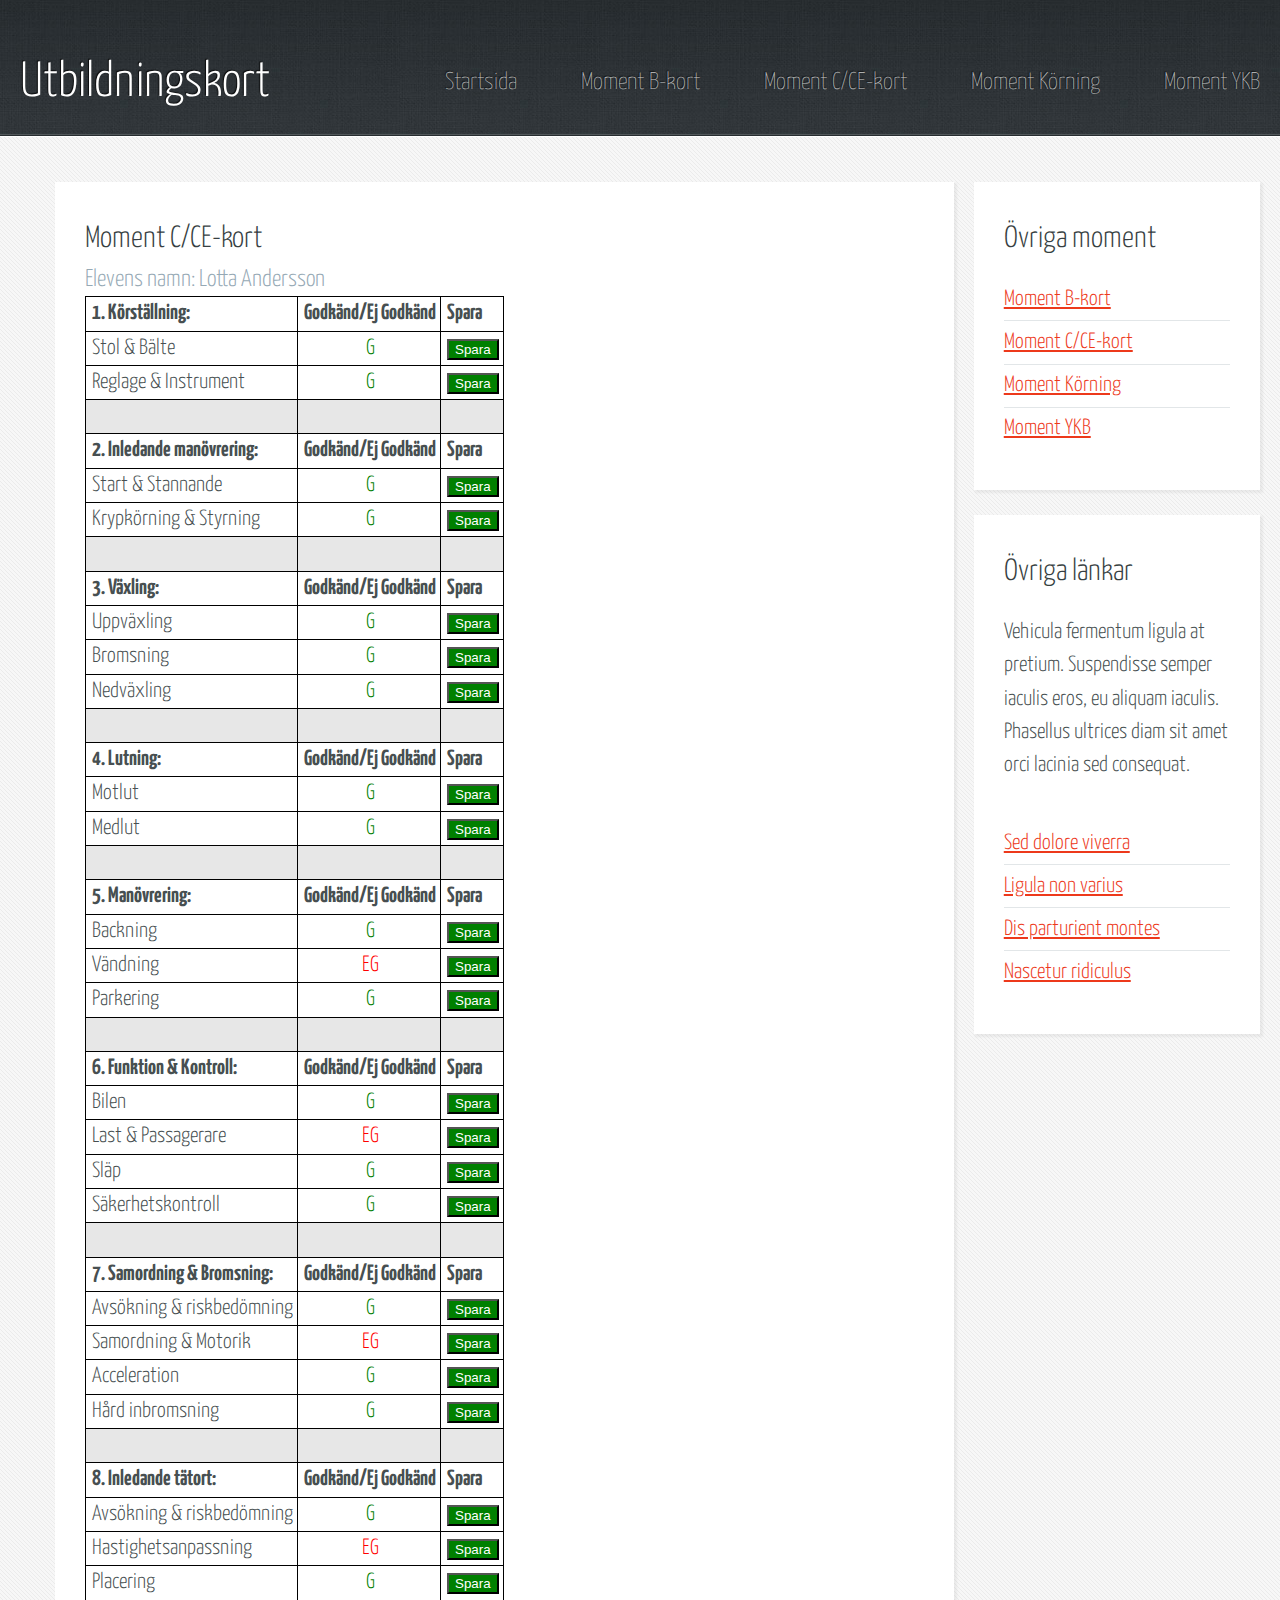
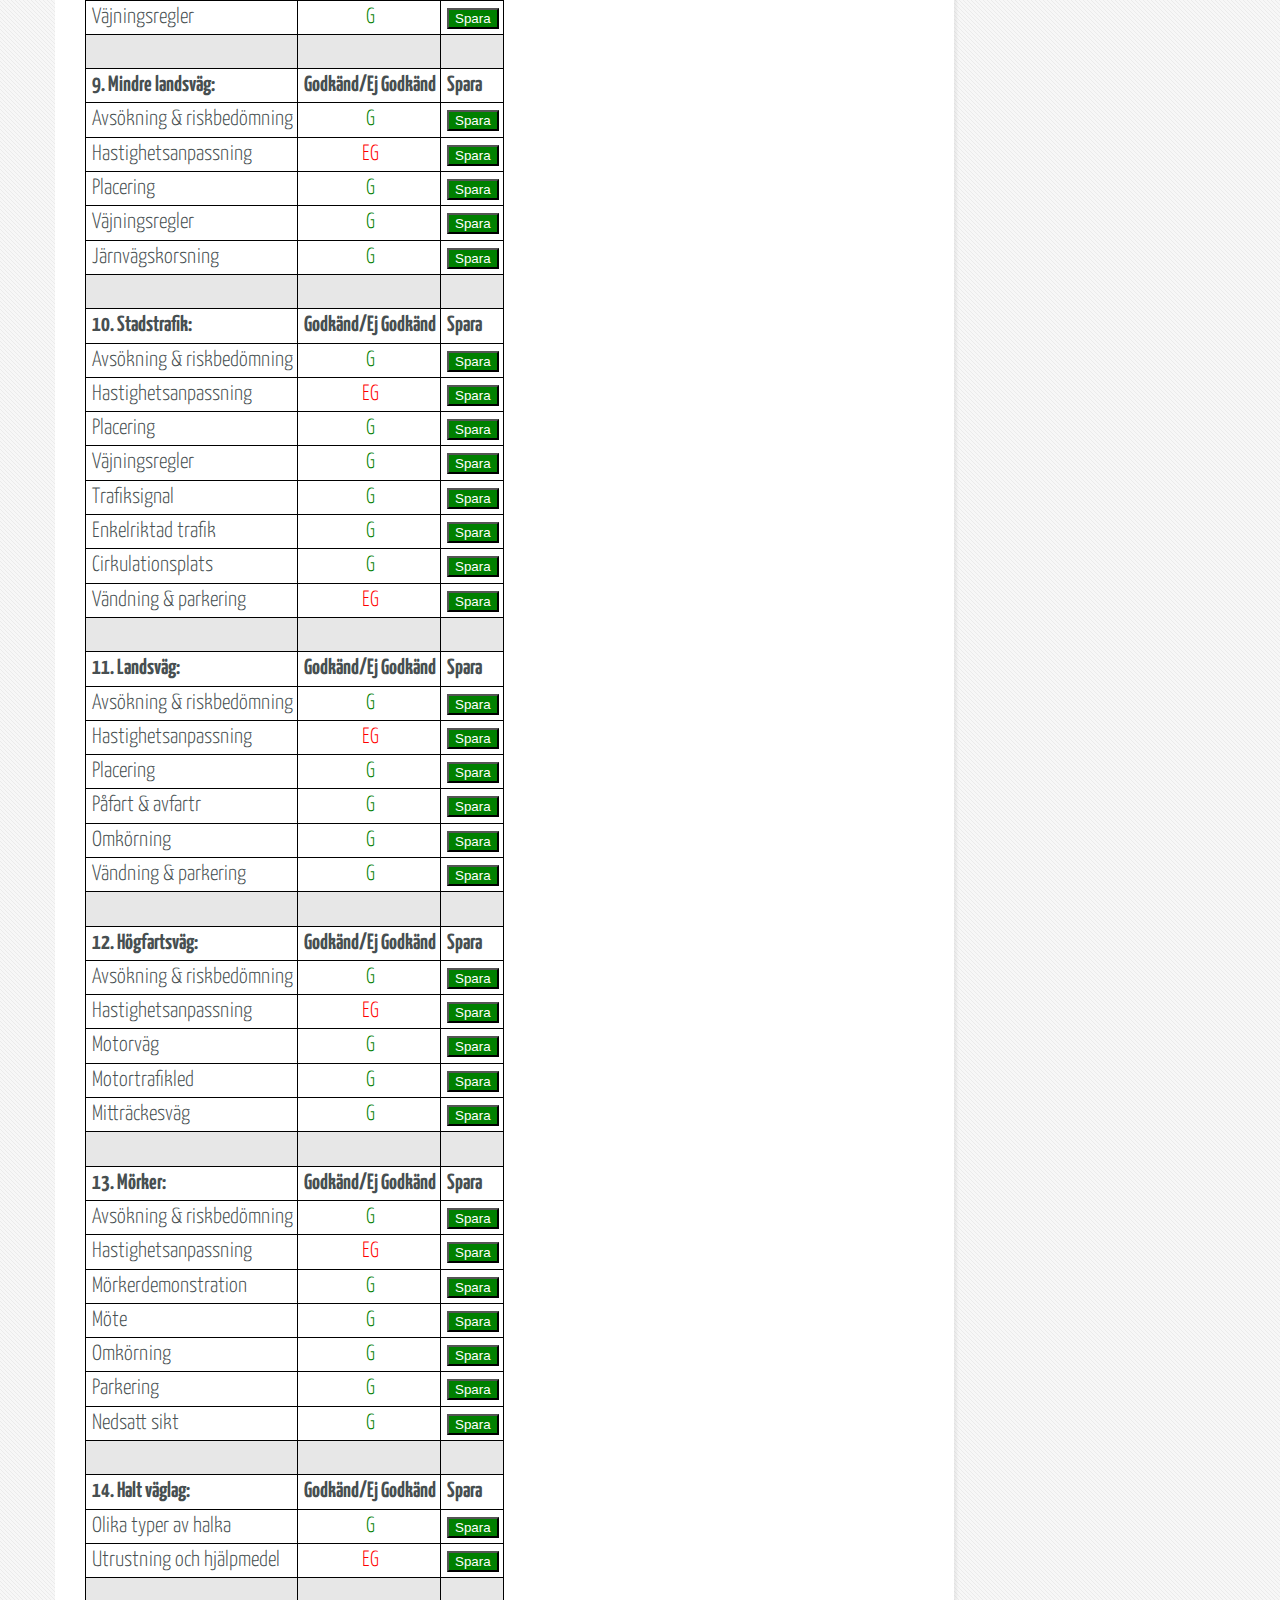
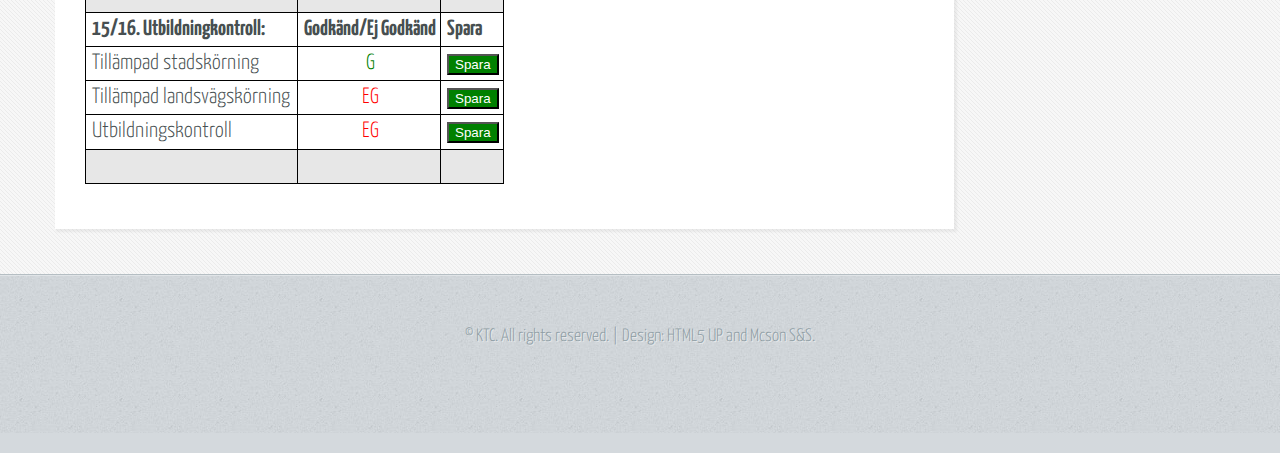
<file: momentc-ce/index.html>
<!DOCTYPE HTML>
<html>
	<head>
		<title>Moment C/CE-Kort</title>
		<meta charset="utf-8" />
		<meta name="viewport" content="width=device-width, initial-scale=1, user-scalable=no" />
		<link rel="stylesheet" href="../assets/css/main.css" />
		<link rel="stylesheet" href="../assets/css/radio.css" />
		<link rel="shortcut icon" href="../../images/favicon.ico" type="image/x-icon" />
	</head>
	<body class="subpage">
		<div id="page-wrapper">

			<!-- Header -->
				<section id="header">
					<div class="container">
						<div class="row">
							<div class="col-12">

								<!-- Logo -->
									<h1><a href="../index.html" id="logo">Utbildningskort</a></h1>

								<!-- Nav -->
									<nav id="nav">
										<a href="../index.html">Startsida</a>
										<a href="../momentb/index.html">Moment B-kort</a>
										<a href="#">Moment C/CE-kort</a>
										<a href="../moment_korning/index.html">Moment Körning</a>
										<a href="twocolumn1.html">Moment YKB</a>
									</nav>

							</div>
						</div>
					</div>
				</section>

			<!-- Content -->
				<section id="content">
					<div class="container">
						<div class="row">
							<div class="col-9 col-12-medium">

								<!-- Main Content -->
									<section>
										<header>
											<h2>Moment C/CE-kort</h2>
											<h3>Elevens namn: Lotta Andersson</h3>
											<table>
												<th class="thspec">1. Körställning:</th><th class="thspec">Godkänd/Ej Godkänd</th><th class="thspec">Spara</th>
												<tr class="trspec"><td class="tdspec">Stol & Bälte</td><td class="tdx">G</td>
												<td class="tdspec"><a href=""><button class="button">Spara</button></a></td></tr>
												<tr class="trspec"><td class="tdspec">Reglage & Instrument</td><td class="tdx">G</td><td class="tdspec"><a href=""><button class="button">Spara</button></a></td></tr>
												<tr class="trspec"><td class="tdtom">&nbsp;</td><td class="tdtom">&nbsp;</td>
												<td class="tdtom">&nbsp;</td></tr>
												
												<!--Ny frågemodul-->
												
												<th class="thspec">2. Inledande manövrering:</th><th class="thspec">Godkänd/Ej Godkänd</th><th class="thspec">Spara</th>
												<tr class="trspec"><td class="tdspec">Start & Stannande</td><td class="tdx">G</td>
												<td class="tdspec"><a href=""><button class="button">Spara</button></a></td></tr>
												<tr class="trspec"><td class="tdspec">Krypkörning & Styrning</td><td class="tdx">G</td><td class="tdspec"><a href=""><button class="button">Spara</button></a></td></tr>
												<tr class="trspec"><td class="tdtom">&nbsp;</td><td class="tdtom">&nbsp;</td>
												<td class="tdtom">&nbsp;</td></tr>
												
												<!--Ny frågemodul-->
											
												<th class="thspec">3. Växling:</th><th class="thspec">Godkänd/Ej Godkänd</th><th class="thspec">Spara</th>
												<tr class="trspec"><td class="tdspec">Uppväxling</td><td class="tdx">G</td><td class="tdspec"><a href=""><button class="button">Spara</button></a></td></tr>
												<tr class="trspec"><td class="tdspec">Bromsning</td><td class="tdx">G</td><td class="tdspec"><a href=""><button class="button">Spara</button></a></td></tr>
												<tr class="trspec"><td class="tdspec">Nedväxling</td><td class="tdx">G</td><td class="tdspec"><a href=""><button class="button">Spara</button></a></td></>
												<tr class="trspec"><td class="tdtom">&nbsp;</td><td class="tdtom">&nbsp;</td><td class="tdtom">&nbsp;</td></tr>
												
												<th class="thspec">4. Lutning:</th><th class="thspec">Godkänd/Ej Godkänd</th><th class="thspec">Spara</th>
												<tr class="trspec"><td class="tdspec">Motlut</td><td class="tdx">G</td><td class="tdspec"><a href=""><button class="button">Spara</button></a></td></tr>
												<tr class="trspec"><td class="tdspec">Medlut</td><td class="tdx">G</td><td class="tdspec"><a href=""><button class="button">Spara</button></a></td></tr>
												<tr class="trspec"><td class="tdtom">&nbsp;</td><td class="tdtom">&nbsp;</td><td class="tdtom">&nbsp;</td></tr>
											
												<!--Ny frågemodul-->
												
												<th class="thspec">5. Manövrering:</th><th class="thspec">Godkänd/Ej Godkänd</th><th class="thspec">Spara</th>
												<tr class="trspec"><td class="tdspec">Backning</td><td class="tdx">G</td><td class="tdspec"><a href=""><button class="button">Spara</button></a></td></tr>
												<tr class="trspec"><td class="tdspec">Vändning</td><td class="tdxfail">EG</td><td class="tdspec"><a href=""><button class="button">Spara</button></a></td></tr>
												<tr class="trspec"><td class="tdspec">Parkering</td><td class="tdx">G
													</td><td class="tdspec"><a href=""><button class="button">Spara</button></a></td></tr>
												<tr class="trspec"><td class="tdtom">&nbsp;</td><td class="tdtom">&nbsp;</td><td class="tdtom">&nbsp;</td></tr>
											
												<!--Ny frågemodul-->
											
												<th class="thspec">6. Funktion & Kontroll:</th><th class="thspec">Godkänd/Ej Godkänd</th><th class="thspec">Spara</th>
												<tr class="trspec"><td class="tdspec">Bilen</td><td class="tdx">G</td><td class="tdspec"><a href=""><button class="button">Spara</button></a></td></tr>
												<tr class="trspec"><td class="tdspec">Last & Passagerare</td><td class="tdxfail">EG</td><td class="tdspec"><a href=""><button class="button">Spara</button></a></td></tr>
												<tr class="trspec"><td class="tdspec">Släp</td><td class="tdx">G
												</td><td class="tdspec"><a href=""><button class="button">Spara</button></a></td></tr>
												<tr class="trspec"><td class="tdspec">Säkerhetskontroll</td><td class="tdx">G
												</td><td class="tdspec"><a href=""><button class="button">Spara</button></a></td></tr>
												<tr class="trspec"><td class="tdtom">&nbsp;</td><td class="tdtom">&nbsp;</td><td class="tdtom">&nbsp;</td></tr>
											
												<!--Ny frågemodul-->
											
												<th class="thspec">7. Samordning & Bromsning:</th><th class="thspec">Godkänd/Ej Godkänd</th><th class="thspec">Spara</th>
												<tr class="trspec"><td class="tdspec">Avsökning & riskbedömning</td><td class="tdx">G</td><td class="tdspec"><a href=""><button class="button">Spara</button></a></td></tr>
												<tr class="trspec"><td class="tdspec">Samordning & Motorik</td><td class="tdxfail">EG</td><td class="tdspec"><a href=""><button class="button">Spara</button></a></td></tr>
												<tr class="trspec"><td class="tdspec">Acceleration</td><td class="tdx">G
												</td><td class="tdspec"><a href=""><button class="button">Spara</button></a></td></tr>
												<tr class="trspec"><td class="tdspec">Hård inbromsning</td><td class="tdx">G
												</td><td class="tdspec"><a href=""><button class="button">Spara</button></a></td></tr>
												<tr class="trspec"><td class="tdtom">&nbsp;</td><td class="tdtom">&nbsp;</td><td class="tdtom">&nbsp;</td></tr>
											
												<!--Ny frågemodul-->
											
												<th class="thspec">8. Inledande tätort:</th><th class="thspec">Godkänd/Ej Godkänd</th><th class="thspec">Spara</th>
												<tr class="trspec"><td class="tdspec">Avsökning & riskbedömning</td><td class="tdx">G</td><td class="tdspec"><a href=""><button class="button">Spara</button></a></td></tr>
												<tr class="trspec"><td class="tdspec">Hastighetsanpassning</td><td class="tdxfail">EG</td><td class="tdspec"><a href=""><button class="button">Spara</button></a></td></tr>
												<tr class="trspec"><td class="tdspec">Placering</td><td class="tdx">G
												</td><td class="tdspec"><a href=""><button class="button">Spara</button></a></td></tr>
												<tr class="trspec"><td class="tdspec">Väjningsregler</td><td class="tdx">G
												</td><td class="tdspec"><a href=""><button class="button">Spara</button></a></td></tr>
												<tr class="trspec"><td class="tdtom">&nbsp;</td><td class="tdtom">&nbsp;</td><td class="tdtom">&nbsp;</td></tr>
											
												<!--Ny frågemodul-->
											
												<th class="thspec">9. Mindre landsväg:</th><th class="thspec">Godkänd/Ej Godkänd</th><th class="thspec">Spara</th>
												<tr class="trspec"><td class="tdspec">Avsökning & riskbedömning</td><td class="tdx">G</td><td class="tdspec"><a href=""><button class="button">Spara</button></a></td></tr>
												<tr class="trspec"><td class="tdspec">Hastighetsanpassning</td><td class="tdxfail">EG</td><td class="tdspec"><a href=""><button class="button">Spara</button></a></td></tr>
												<tr class="trspec"><td class="tdspec">Placering</td><td class="tdx">G
												</td><td class="tdspec"><a href=""><button class="button">Spara</button></a></td></tr>
												<tr class="trspec"><td class="tdspec">Väjningsregler</td><td class="tdx">G
												</td>
												<td class="tdspec"><a href=""><button class="button">Spara</button></a></td></tr>
												<tr class="trspec"><td class="tdspec">Järnvägskorsning</td><td class="tdx">G
												</td>
												<td class="tdspec"><a href=""><button class="button">Spara</button></a></td></tr>
												<tr class="trspec"><td class="tdtom">&nbsp;</td><td class="tdtom">&nbsp;</td><td class="tdtom">&nbsp;</td></tr>
											
												<!--Ny frågemodul-->
												
												<th class="thspec">10. Stadstrafik:</th><th class="thspec">Godkänd/Ej Godkänd</th><th class="thspec">Spara</th>
												<tr class="trspec"><td class="tdspec">Avsökning & riskbedömning</td><td class="tdx">G</td><td class="tdspec"><a href=""><button class="button">Spara</button></a></td></tr>
												<tr class="trspec"><td class="tdspec">Hastighetsanpassning</td><td class="tdxfail">EG</td><td class="tdspec"><a href=""><button class="button">Spara</button></a></td></tr>
												<tr class="trspec"><td class="tdspec">Placering</td><td class="tdx">G
												</td><td class="tdspec"><a href=""><button class="button">Spara</button></a></td></tr>
												<tr class="trspec"><td class="tdspec">Väjningsregler</td><td class="tdx">G</td>
												<td class="tdspec"><a href=""><button class="button">Spara</button></a></td></tr>
												<tr class="trspec"><td class="tdspec">Trafiksignal</td><td class="tdx">G
												</td>
												<td class="tdspec"><a href=""><button class="button">Spara</button></a></td></tr>
												<tr class="trspec"><td class="tdspec">Enkelriktad trafik</td><td class="tdx">G</td>
												<td class="tdspec"><a href=""><button class="button">Spara</button></a></td></tr>
												<tr class="trspec"><td class="tdspec">Cirkulationsplats</td><td class="tdx">G</td>
												<td class="tdspec"><a href=""><button class="button">Spara</button></a></td></tr>
												<tr class="trspec"><td class="tdspec">Vändning & parkering</td><td class="tdxfail">EG</td>
												<td class="tdspec"><a href=""><button class="button">Spara</button></a></td></tr>
												<tr class="trspec"><td class="tdtom">&nbsp;</td><td class="tdtom">&nbsp;</td><td class="tdtom">&nbsp;</td></tr>
											
												<!--Ny frågemodul-->
												
												<th class="thspec">11. Landsväg:</th><th class="thspec">Godkänd/Ej Godkänd</th><th class="thspec">Spara</th>
												<tr class="trspec"><td class="tdspec">Avsökning & riskbedömning</td><td class="tdx">G</td><td class="tdspec"><a href=""><button class="button">Spara</button></a></td></tr>
												<tr class="trspec"><td class="tdspec">Hastighetsanpassning</td><td class="tdxfail">EG</td><td class="tdspec"><a href=""><button class="button">Spara</button></a></td></tr>
												<tr class="trspec"><td class="tdspec">Placering</td><td class="tdx">G
												</td><td class="tdspec"><a href=""><button class="button">Spara</button></a></td></tr>
												<tr class="trspec"><td class="tdspec">Påfart & avfartr</td><td class="tdx">G</td>
												<td class="tdspec"><a href=""><button class="button">Spara</button></a></td></tr>
												<tr class="trspec"><td class="tdspec">Omkörning</td><td class="tdx">G
												</td>
												<td class="tdspec"><a href=""><button class="button">Spara</button></a></td></tr>
												<tr class="trspec"><td class="tdspec">Vändning & parkering</td><td class="tdx">G</td>
												<td class="tdspec"><a href=""><button class="button">Spara</button></a></td></tr>
												<tr class="trspec"><td class="tdtom">&nbsp;</td><td class="tdtom">&nbsp;</td><td class="tdtom">&nbsp;</td></tr>
											
												<!--Ny frågemodul-->
											
												<th class="thspec">12. Högfartsväg:</th><th class="thspec">Godkänd/Ej Godkänd</th><th class="thspec">Spara</th>
												<tr class="trspec"><td class="tdspec">Avsökning & riskbedömning</td><td class="tdx">G</td><td class="tdspec"><a href=""><button class="button">Spara</button></a></td></tr>
												<tr class="trspec"><td class="tdspec">Hastighetsanpassning</td><td class="tdxfail">EG</td><td class="tdspec"><a href=""><button class="button">Spara</button></a></td></tr>
												<tr class="trspec"><td class="tdspec">Motorväg</td><td class="tdx">G
												</td><td class="tdspec"><a href=""><button class="button">Spara</button></a></td></tr>
												<tr class="trspec"><td class="tdspec">Motortrafikled</td><td class="tdx">G</td>
												<td class="tdspec"><a href=""><button class="button">Spara</button></a></td></tr>
												<tr class="trspec"><td class="tdspec">Mitträckesväg</td><td class="tdx">G
												</td><td class="tdspec"><a href=""><button class="button">Spara</button></a></td></tr></tr>
												<tr class="trspec"><td class="tdtom">&nbsp;</td><td class="tdtom">&nbsp;</td><td class="tdtom">&nbsp;</td></tr>
										
												<!--Ny frågemodul-->
										
												<th class="thspec">13. Mörker:</th><th class="thspec">Godkänd/Ej Godkänd</th><th class="thspec">Spara</th>
												<tr class="trspec"><td class="tdspec">Avsökning & riskbedömning</td><td class="tdx">G</td><td class="tdspec"><a href=""><button class="button">Spara</button></a></td></tr>
												<tr class="trspec"><td class="tdspec">Hastighetsanpassning</td><td class="tdxfail">EG</td><td class="tdspec"><a href=""><button class="button">Spara</button></a></td></tr>
												<tr class="trspec"><td class="tdspec">Mörkerdemonstration</td><td class="tdx">G
												</td><td class="tdspec"><a href=""><button class="button">Spara</button></a></td></tr>
												<tr class="trspec"><td class="tdspec">Möte</td><td class="tdx">G</td>
												<td class="tdspec"><a href=""><button class="button">Spara</button></a></td></tr>
												<tr class="trspec"><td class="tdspec">Omkörning</td><td class="tdx">G
												</td><td class="tdspec"><a href=""><button class="button">Spara</button></a></td></tr>
												<tr class="trspec"><td class="tdspec">Parkering</td><td class="tdx">G
												</td><td class="tdspec"><a href=""><button class="button">Spara</button></a></td></tr>
												<tr class="trspec"><td class="tdspec">Nedsatt sikt</td><td class="tdx">G
												</td><td class="tdspec"><a href=""><button class="button">Spara</button></a></td></tr>
												<tr class="trspec"><td class="tdtom">&nbsp;</td><td class="tdtom">&nbsp;</td><td class="tdtom">&nbsp;</td></tr>
										
												<!--Ny frågemodul-->
								
												<th class="thspec">14. Halt väglag:</th><th class="thspec">Godkänd/Ej Godkänd</th><th class="thspec">Spara</th>
												<tr class="trspec"><td class="tdspec">Olika typer av halka</td><td class="tdx">G</td><td class="tdspec"><a href=""><button class="button">Spara</button></a></td></tr>
												<tr class="trspec"><td class="tdspec">Utrustning och hjälpmedel</td><td class="tdxfail">EG
												</td><td class="tdspec"><a href=""><button class="button">Spara</button></a></td></tr>
												<tr class="trspec"><td class="tdtom">&nbsp;</td><td class="tdtom">&nbsp;</td><td class="tdtom">&nbsp;</td></tr>
										
												<!--Ny frågemodul-->
												
												<th class="thspec">15/16. Utbildningkontroll:</th><th class="thspec">Godkänd/Ej Godkänd</th><th class="thspec">Spara</th>
												<tr class="trspec"><td class="tdspec">Tillämpad stadskörning</td><td class="tdx">G</td><td class="tdspec"><a href=""><button class="button">Spara</button></a></td></tr>
												<tr class="trspec"><td class="tdspec">Tillämpad landsvägskörning</td><td class="tdxfail">EG</td><td class="tdspec"><a href=""><button class="button">Spara</button></a></td></tr>
												<tr class="trspec"><td class="tdspec">Utbildningskontroll</td><td class="tdxfail">EG</td><td class="tdspec"><a href=""><button class="button">Spara</button></a></td></tr>
												<tr class="trspec"><td class="tdtom">&nbsp;</td><td class="tdtom">&nbsp;</td><td class="tdtom">&nbsp;
												</td></tr>
											
											</table>
											
										</header>
										
									</section>

							</div>
							<div class="col-3 col-12-medium">

								<!-- Sidebar -->
									<section>
										<header>
											<h2>Övriga moment</h2>
										</header>
										<ul class="link-list">
											<li><a href="#">Moment B-kort</a></li>
											<li><a href="#">Moment C/CE-kort</a></li>
											<li><a href="#">Moment Körning</a></li>
											<li><a href="#">Moment YKB</a></li>
										</ul>
									</section>
									<section>
										<header>
											<h2>Övriga länkar</h2>
										</header>
										<p>
											Vehicula fermentum ligula at pretium. Suspendisse semper iaculis eros, eu aliquam
											iaculis. Phasellus ultrices diam sit amet orci lacinia sed consequat.
										</p>
										<ul class="link-list">
											<li><a href="#">Sed dolore viverra</a></li>
											<li><a href="#">Ligula non varius</a></li>
											<li><a href="#">Dis parturient montes</a></li>
											<li><a href="#">Nascetur ridiculus</a></li>
										</ul>
									</section>

							</div>
						</div>
					</div>
				</section>

			<!-- Footer -->
				<!--section id="footer">
					<div class="container">
						<div class="row">
							<div class="col-8 col-12-medium">

								
									<section>
										<h2>Links to Important Stuff</h2>
										<div>
											<div class="row">
												<div class="col-3 col-12-small">
													<ul class="link-list last-child">
														<li><a href="#">Neque amet dapibus</a></li>
														<li><a href="#">Sed mattis quis rutrum</a></li>
														<li><a href="#">Accumsan suspendisse</a></li>
														<li><a href="#">Eu varius vitae magna</a></li>
													</ul>
												</div>
												<div class="col-3 col-12-small">
													<ul class="link-list last-child">
														<li><a href="#">Neque amet dapibus</a></li>
														<li><a href="#">Sed mattis quis rutrum</a></li>
														<li><a href="#">Accumsan suspendisse</a></li>
														<li><a href="#">Eu varius vitae magna</a></li>
													</ul>
												</div>
												<div class="col-3 col-12-small">
													<ul class="link-list last-child">
														<li><a href="#">Neque amet dapibus</a></li>
														<li><a href="#">Sed mattis quis rutrum</a></li>
														<li><a href="#">Accumsan suspendisse</a></li>
														<li><a href="#">Eu varius vitae magna</a></li>
													</ul>
												</div>
												<div class="col-3 col-12-small">
													<ul class="link-list last-child">
														<li><a href="#">Neque amet dapibus</a></li>
														<li><a href="#">Sed mattis quis rutrum</a></li>
														<li><a href="#">Accumsan suspendisse</a></li>
														<li><a href="#">Eu varius vitae magna</a></li>
													</ul>
												</div>
											</div>
										</div>
									</section>

							</div>
							<div class="col-4 col-12-medium imp-medium">

								
									<section>
										<h2>An Informative Text Blurb</h2>
										<p>
											Duis neque nisi, dapibus sed mattis quis, rutrum accumsan sed. Suspendisse eu
											varius nibh. Suspendisse vitae magna eget odio amet mollis. Duis neque nisi,
											dapibus sed mattis quis, sed rutrum accumsan sed. Suspendisse eu varius nibh
											lorem ipsum amet dolor sit amet lorem ipsum consequat gravida justo mollis.
										</p>
									</section>

							</div>
						</div>
					</div>
				</section-->

			<!-- Copyright -->
				<div id="copyright">
					&copy; KTC. All rights reserved. | Design: HTML5 UP and Mcson S&S. 
				</div>

		</div>

		<!-- Scripts -->
			<script src="../assets/js/jquery.min.js"></script>
			<script src="../assets/js/browser.min.js"></script>
			<script src="../assets/js/breakpoints.min.js"></script>
			<script src="../assets/js/util.js"></script>
			<script src="../assets/js/main.js"></script>

	</body>
</html>
</file>
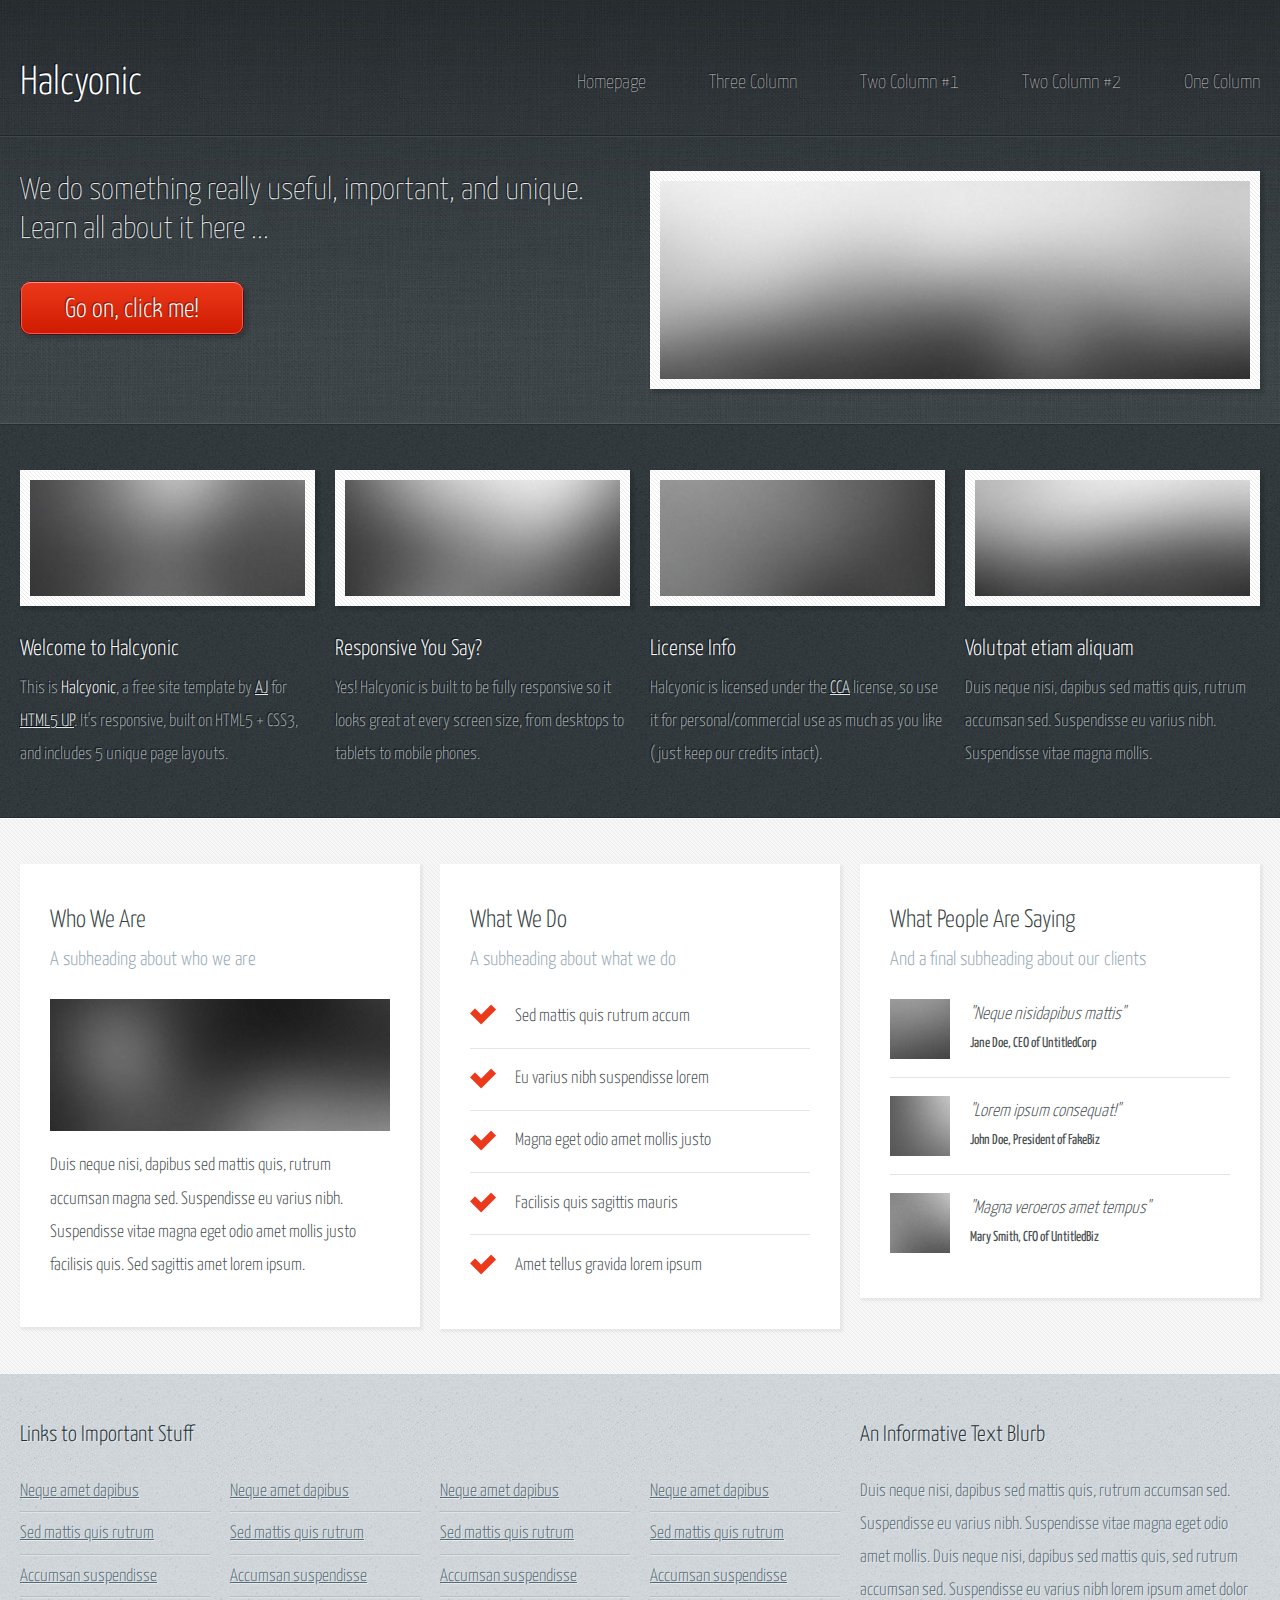
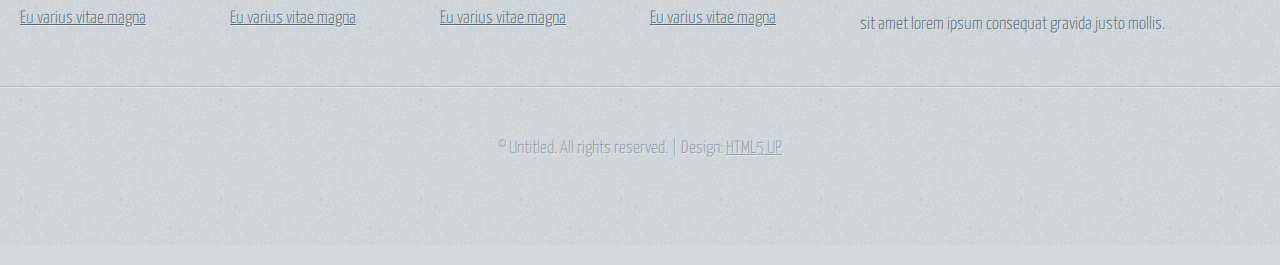
<file: html_org/html5up-halcyonic/index.html>
<!DOCTYPE HTML>
<!--
	Halcyonic by HTML5 UP
	html5up.net | @ajlkn
	Free for personal and commercial use under the CCA 3.0 license (html5up.net/license)
-->
<html>
	<head>
		<title>Halcyonic by HTML5 UP</title>
		<meta charset="utf-8" />
		<meta name="viewport" content="width=device-width, initial-scale=1, user-scalable=no" />
		<link rel="stylesheet" href="assets/css/main.css" />
	</head>
	<body>
		<div id="page-wrapper">

			<!-- Header -->
				<section id="header">
					<div class="container">
						<div class="row">
							<div class="col-12">

								<!-- Logo -->
									<h1><a href="index.html" id="logo">Halcyonic</a></h1>

								<!-- Nav -->
									<nav id="nav">
										<a href="index.html">Homepage</a>
										<a href="threecolumn.html">Three Column</a>
										<a href="twocolumn1.html">Two Column #1</a>
										<a href="twocolumn2.html">Two Column #2</a>
										<a href="onecolumn.html">One Column</a>
									</nav>

							</div>
						</div>
					</div>
					<div id="banner">
						<div class="container">
							<div class="row">
								<div class="col-6 col-12-medium">

									<!-- Banner Copy -->
										<p>We do something really useful, important, and unique. Learn all about it here ...</p>
										<a href="#" class="button-large">Go on, click me!</a>

								</div>
								<div class="col-6 col-12-medium imp-medium">

									<!-- Banner Image -->
										<a href="#" class="bordered-feature-image"><img src="images/banner.jpg" alt="" /></a>

								</div>
							</div>
						</div>
					</div>
				</section>

			<!-- Features -->
				<section id="features">
					<div class="container">
						<div class="row">
							<div class="col-3 col-6-medium col-12-small">

								<!-- Feature #1 -->
									<section>
										<a href="#" class="bordered-feature-image"><img src="images/pic01.jpg" alt="" /></a>
										<h2>Welcome to Halcyonic</h2>
										<p>
											This is <strong>Halcyonic</strong>, a free site template
											by <a href="http://twitter.com/ajlkn">AJ</a> for
											<a href="http://html5up.net">HTML5 UP</a>. It's responsive,
											built on HTML5 + CSS3, and includes 5 unique page layouts.
										</p>
									</section>

							</div>
							<div class="col-3 col-6-medium col-12-small">

								<!-- Feature #2 -->
									<section>
										<a href="#" class="bordered-feature-image"><img src="images/pic02.jpg" alt="" /></a>
										<h2>Responsive You Say?</h2>
										<p>
											Yes! Halcyonic is built to be fully responsive so it looks great
											at every screen size, from desktops to tablets to mobile phones.
										</p>
									</section>

							</div>
							<div class="col-3 col-6-medium col-12-small">

								<!-- Feature #3 -->
									<section>
										<a href="#" class="bordered-feature-image"><img src="images/pic03.jpg" alt="" /></a>
										<h2>License Info</h2>
										<p>
											Halcyonic is licensed under the <a href="http://html5up.net/license">CCA</a> license,
											so use it for personal/commercial use as much as you like (just keep
											our credits intact).
										</p>
									</section>

							</div>
							<div class="col-3 col-6-medium col-12-small">

								<!-- Feature #4 -->
									<section>
										<a href="#" class="bordered-feature-image"><img src="images/pic04.jpg" alt="" /></a>
										<h2>Volutpat etiam aliquam</h2>
										<p>
											Duis neque nisi, dapibus sed mattis quis, rutrum accumsan sed. Suspendisse
											eu varius nibh. Suspendisse vitae magna mollis.
										</p>
									</section>

							</div>
						</div>
					</div>
				</section>

			<!-- Content -->
				<section id="content">
					<div class="container">
						<div class="row aln-center">
							<div class="col-4 col-12-medium">

								<!-- Box #1 -->
									<section>
										<header>
											<h2>Who We Are</h2>
											<h3>A subheading about who we are</h3>
										</header>
										<a href="#" class="feature-image"><img src="images/pic05.jpg" alt="" /></a>
										<p>
											Duis neque nisi, dapibus sed mattis quis, rutrum accumsan magna sed.
											Suspendisse eu varius nibh. Suspendisse vitae magna eget odio amet mollis
											justo facilisis quis. Sed sagittis amet lorem ipsum.
										</p>
									</section>

							</div>
							<div class="col-4 col-6-medium col-12-small">

								<!-- Box #2 -->
									<section>
										<header>
											<h2>What We Do</h2>
											<h3>A subheading about what we do</h3>
										</header>
										<ul class="check-list">
											<li>Sed mattis quis rutrum accum</li>
											<li>Eu varius nibh suspendisse lorem</li>
											<li>Magna eget odio amet mollis justo</li>
											<li>Facilisis quis sagittis mauris</li>
											<li>Amet tellus gravida lorem ipsum</li>
										</ul>
									</section>

							</div>
							<div class="col-4 col-6-medium col-12-small">

								<!-- Box #3 -->
									<section>
										<header>
											<h2>What People Are Saying</h2>
											<h3>And a final subheading about our clients</h3>
										</header>
										<ul class="quote-list">
											<li>
												<img src="images/pic06.jpg" alt="" />
												<p>"Neque nisidapibus mattis"</p>
												<span>Jane Doe, CEO of UntitledCorp</span>
											</li>
											<li>
												<img src="images/pic07.jpg" alt="" />
												<p>"Lorem ipsum consequat!"</p>
												<span>John Doe, President of FakeBiz</span>
											</li>
											<li>
												<img src="images/pic08.jpg" alt="" />
												<p>"Magna veroeros amet tempus"</p>
												<span>Mary Smith, CFO of UntitledBiz</span>
											</li>
										</ul>
									</section>

							</div>
						</div>
					</div>
				</section>

			<!-- Footer -->
				<section id="footer">
					<div class="container">
						<div class="row">
							<div class="col-8 col-12-medium">

								<!-- Links -->
									<section>
										<h2>Links to Important Stuff</h2>
										<div>
											<div class="row">
												<div class="col-3 col-12-small">
													<ul class="link-list last-child">
														<li><a href="#">Neque amet dapibus</a></li>
														<li><a href="#">Sed mattis quis rutrum</a></li>
														<li><a href="#">Accumsan suspendisse</a></li>
														<li><a href="#">Eu varius vitae magna</a></li>
													</ul>
												</div>
												<div class="col-3 col-12-small">
													<ul class="link-list last-child">
														<li><a href="#">Neque amet dapibus</a></li>
														<li><a href="#">Sed mattis quis rutrum</a></li>
														<li><a href="#">Accumsan suspendisse</a></li>
														<li><a href="#">Eu varius vitae magna</a></li>
													</ul>
												</div>
												<div class="col-3 col-12-small">
													<ul class="link-list last-child">
														<li><a href="#">Neque amet dapibus</a></li>
														<li><a href="#">Sed mattis quis rutrum</a></li>
														<li><a href="#">Accumsan suspendisse</a></li>
														<li><a href="#">Eu varius vitae magna</a></li>
													</ul>
												</div>
												<div class="col-3 col-12-small">
													<ul class="link-list last-child">
														<li><a href="#">Neque amet dapibus</a></li>
														<li><a href="#">Sed mattis quis rutrum</a></li>
														<li><a href="#">Accumsan suspendisse</a></li>
														<li><a href="#">Eu varius vitae magna</a></li>
													</ul>
												</div>
											</div>
										</div>
									</section>

							</div>
							<div class="col-4 col-12-medium imp-medium">

								<!-- Blurb -->
									<section>
										<h2>An Informative Text Blurb</h2>
										<p>
											Duis neque nisi, dapibus sed mattis quis, rutrum accumsan sed. Suspendisse eu
											varius nibh. Suspendisse vitae magna eget odio amet mollis. Duis neque nisi,
											dapibus sed mattis quis, sed rutrum accumsan sed. Suspendisse eu varius nibh
											lorem ipsum amet dolor sit amet lorem ipsum consequat gravida justo mollis.
										</p>
									</section>

							</div>
						</div>
					</div>
				</section>

			<!-- Copyright -->
				<div id="copyright">
					&copy; Untitled. All rights reserved. | Design: <a href="http://html5up.net">HTML5 UP</a>
				</div>

		</div>

		<!-- Scripts -->
			<script src="assets/js/jquery.min.js"></script>
			<script src="assets/js/browser.min.js"></script>
			<script src="assets/js/breakpoints.min.js"></script>
			<script src="assets/js/util.js"></script>
			<script src="assets/js/main.js"></script>

	</body>
</html>
</file>
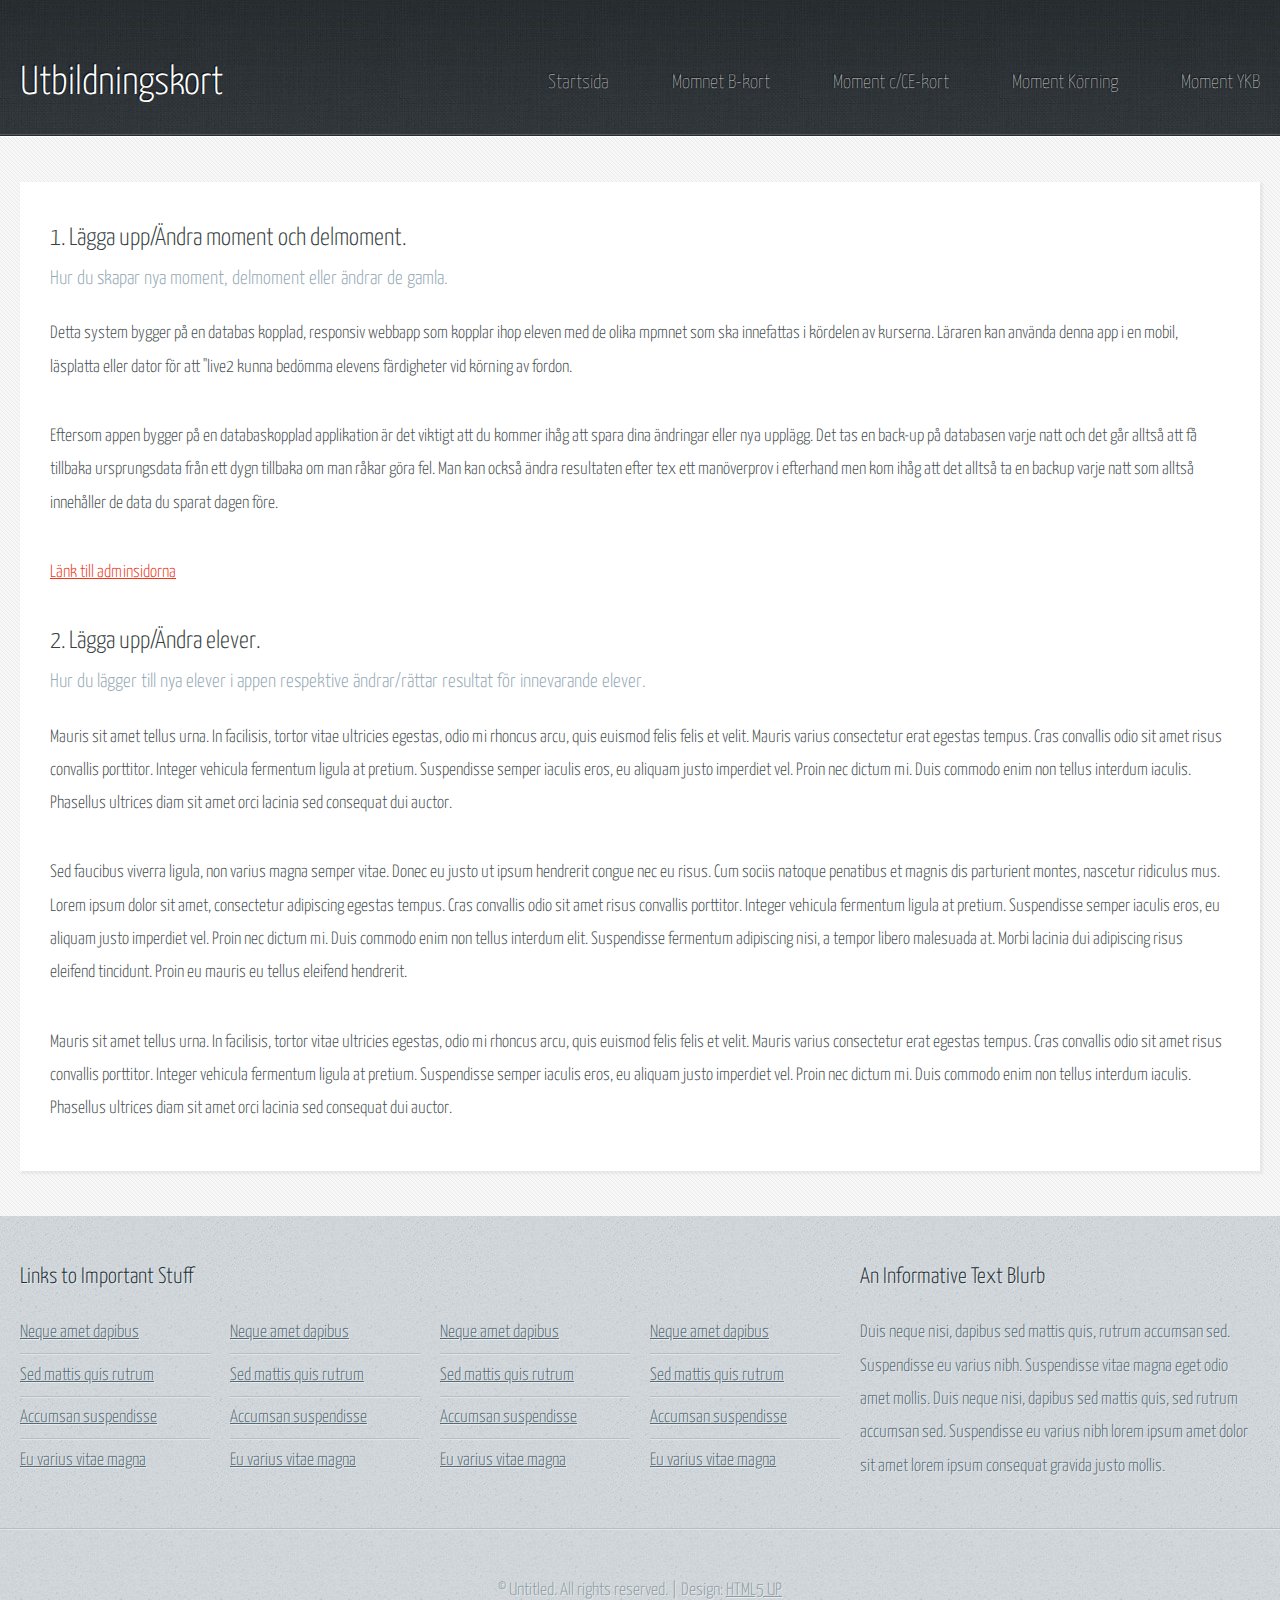
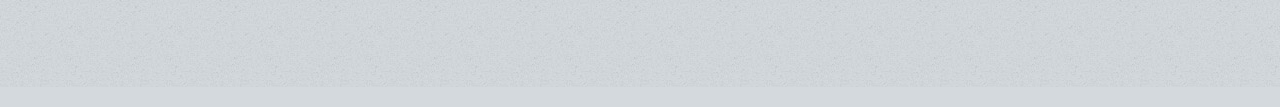
<file: instruktioner.html>
<!DOCTYPE HTML>

<html>
	<head>
		<title>Utbildningskort - Instruktioner</title>
		<meta charset="utf-8" />
		<meta name="viewport" content="width=device-width, initial-scale=1, user-scalable=no" />
		<link rel="stylesheet" href="assets/css/main.css" />
	</head>
	<body class="subpage">
		<div id="page-wrapper">

			<!-- Header -->
				<section id="header">
					<div class="container">
						<div class="row">
							<div class="col-12">

								<!-- Logo -->
									<h1><a href="index.html" id="logo">Utbildningskort</a></h1>

								<!-- Nav -->
									<nav id="nav">
										<a href="index.html">Startsida</a>
										<a href="threecolumn.html">Momnet B-kort</a>
										<a href="twocolumn1.html">Moment c/CE-kort</a>
										<a href="twocolumn2.html">Moment Körning</a>
										<a href="onecolumn.html">Moment YKB</a>
									</nav>

							</div>
						</div>
					</div>
				</section>

			<!-- Content -->
				<section id="content">
					<div class="container">
						<div class="row">
							<div class="col-12">

								<!-- Main Content -->
									<section>
										<header>
											<h2>1. Lägga upp/Ändra moment och delmoment.</h2>
											<h3>Hur du skapar nya moment, delmoment eller ändrar de gamla.</h3>
										</header>
										<p>
											Detta system bygger på en databas kopplad, responsiv webbapp som kopplar ihop eleven med de olika mpmnet som ska innefattas i kördelen av kurserna. Läraren kan använda denna app i en mobil, läsplatta eller dator för att "live2 kunna bedömma elevens färdigheter vid körning av fordon.
									  </p>
										<p>
											Eftersom appen bygger på en databaskopplad applikation är det viktigt att du kommer ihåg att spara dina ändringar eller nya upplägg. Det tas en back-up på databasen varje natt och det går alltså att få tillbaka ursprungsdata från ett dygn tillbaka om man råkar göra fel. Man kan också ändra resultaten efter tex ett manöverprov i efterhand men kom ihåg att det alltså ta en backup varje natt som alltså innehåller de data du sparat dagen före.
									  </p>
										<p>
									    <a href="http://ktc-webb.eu/Utbildningskort/members/login.php" target="new">Länk till adminsidorna</a> </p>
										
										<header>
											<h2>2. Lägga upp/Ändra elever.</h2>
											<h3>Hur du lägger till nya elever i appen respektive ändrar/rättar resultat för innevarande elever.</h3>
										</header>
										
									  <p>
											Mauris sit amet tellus urna. In facilisis, tortor vitae ultricies egestas, odio
											mi rhoncus arcu, quis euismod felis felis et velit. Mauris varius consectetur erat
											egestas tempus. Cras convallis odio sit amet risus convallis porttitor. Integer
											vehicula fermentum ligula at pretium. Suspendisse semper iaculis eros, eu aliquam
											justo imperdiet vel. Proin nec dictum mi. Duis commodo enim non tellus interdum
											iaculis. Phasellus ultrices diam sit amet orci lacinia sed consequat dui auctor.
										</p>
										<p>
											Sed faucibus viverra ligula, non varius magna semper vitae. Donec eu justo ut ipsum
											hendrerit congue nec eu risus. Cum sociis natoque penatibus et magnis dis parturient
											montes, nascetur ridiculus mus. Lorem ipsum dolor sit amet, consectetur adipiscing
											egestas tempus. Cras convallis odio sit amet risus convallis porttitor. Integer
											vehicula fermentum ligula at pretium. Suspendisse semper iaculis eros, eu aliquam
											justo imperdiet vel. Proin nec dictum mi. Duis commodo enim non tellus interdum
											elit. Suspendisse fermentum adipiscing nisi, a tempor libero malesuada at. Morbi
											lacinia dui adipiscing risus eleifend tincidunt. Proin eu mauris eu tellus eleifend
											hendrerit.
										</p>
										<p>
											Mauris sit amet tellus urna. In facilisis, tortor vitae ultricies egestas, odio
											mi rhoncus arcu, quis euismod felis felis et velit. Mauris varius consectetur erat
											egestas tempus. Cras convallis odio sit amet risus convallis porttitor. Integer
											vehicula fermentum ligula at pretium. Suspendisse semper iaculis eros, eu aliquam
											justo imperdiet vel. Proin nec dictum mi. Duis commodo enim non tellus interdum
											iaculis. Phasellus ultrices diam sit amet orci lacinia sed consequat dui auctor.
										</p>
									</section>

							</div>
						</div>
					</div>
				</section>

			<!-- Footer -->
				<section id="footer">
					<div class="container">
						<div class="row">
							<div class="col-8 col-12-medium">

								<!-- Links -->
									<section>
										<h2>Links to Important Stuff</h2>
										<div>
											<div class="row">
												<div class="col-3 col-12-small">
													<ul class="link-list last-child">
														<li><a href="#">Neque amet dapibus</a></li>
														<li><a href="#">Sed mattis quis rutrum</a></li>
														<li><a href="#">Accumsan suspendisse</a></li>
														<li><a href="#">Eu varius vitae magna</a></li>
													</ul>
												</div>
												<div class="col-3 col-12-small">
													<ul class="link-list last-child">
														<li><a href="#">Neque amet dapibus</a></li>
														<li><a href="#">Sed mattis quis rutrum</a></li>
														<li><a href="#">Accumsan suspendisse</a></li>
														<li><a href="#">Eu varius vitae magna</a></li>
													</ul>
												</div>
												<div class="col-3 col-12-small">
													<ul class="link-list last-child">
														<li><a href="#">Neque amet dapibus</a></li>
														<li><a href="#">Sed mattis quis rutrum</a></li>
														<li><a href="#">Accumsan suspendisse</a></li>
														<li><a href="#">Eu varius vitae magna</a></li>
													</ul>
												</div>
												<div class="col-3 col-12-small">
													<ul class="link-list last-child">
														<li><a href="#">Neque amet dapibus</a></li>
														<li><a href="#">Sed mattis quis rutrum</a></li>
														<li><a href="#">Accumsan suspendisse</a></li>
														<li><a href="#">Eu varius vitae magna</a></li>
													</ul>
												</div>
											</div>
										</div>
									</section>

							</div>
							<div class="col-4 col-12-medium imp-medium">

								<!-- Blurb -->
									<section>
										<h2>An Informative Text Blurb</h2>
										<p>
											Duis neque nisi, dapibus sed mattis quis, rutrum accumsan sed. Suspendisse eu
											varius nibh. Suspendisse vitae magna eget odio amet mollis. Duis neque nisi,
											dapibus sed mattis quis, sed rutrum accumsan sed. Suspendisse eu varius nibh
											lorem ipsum amet dolor sit amet lorem ipsum consequat gravida justo mollis.
										</p>
									</section>

							</div>
						</div>
					</div>
				</section>

			<!-- Copyright -->
				<div id="copyright">
					&copy; Untitled. All rights reserved. | Design: <a href="http://html5up.net">HTML5 UP</a>
				</div>

		</div>

		<!-- Scripts -->
			<script src="assets/js/jquery.min.js"></script>
			<script src="assets/js/browser.min.js"></script>
			<script src="assets/js/breakpoints.min.js"></script>
			<script src="assets/js/util.js"></script>
			<script src="assets/js/main.js"></script>

	</body>
</html>
</file>
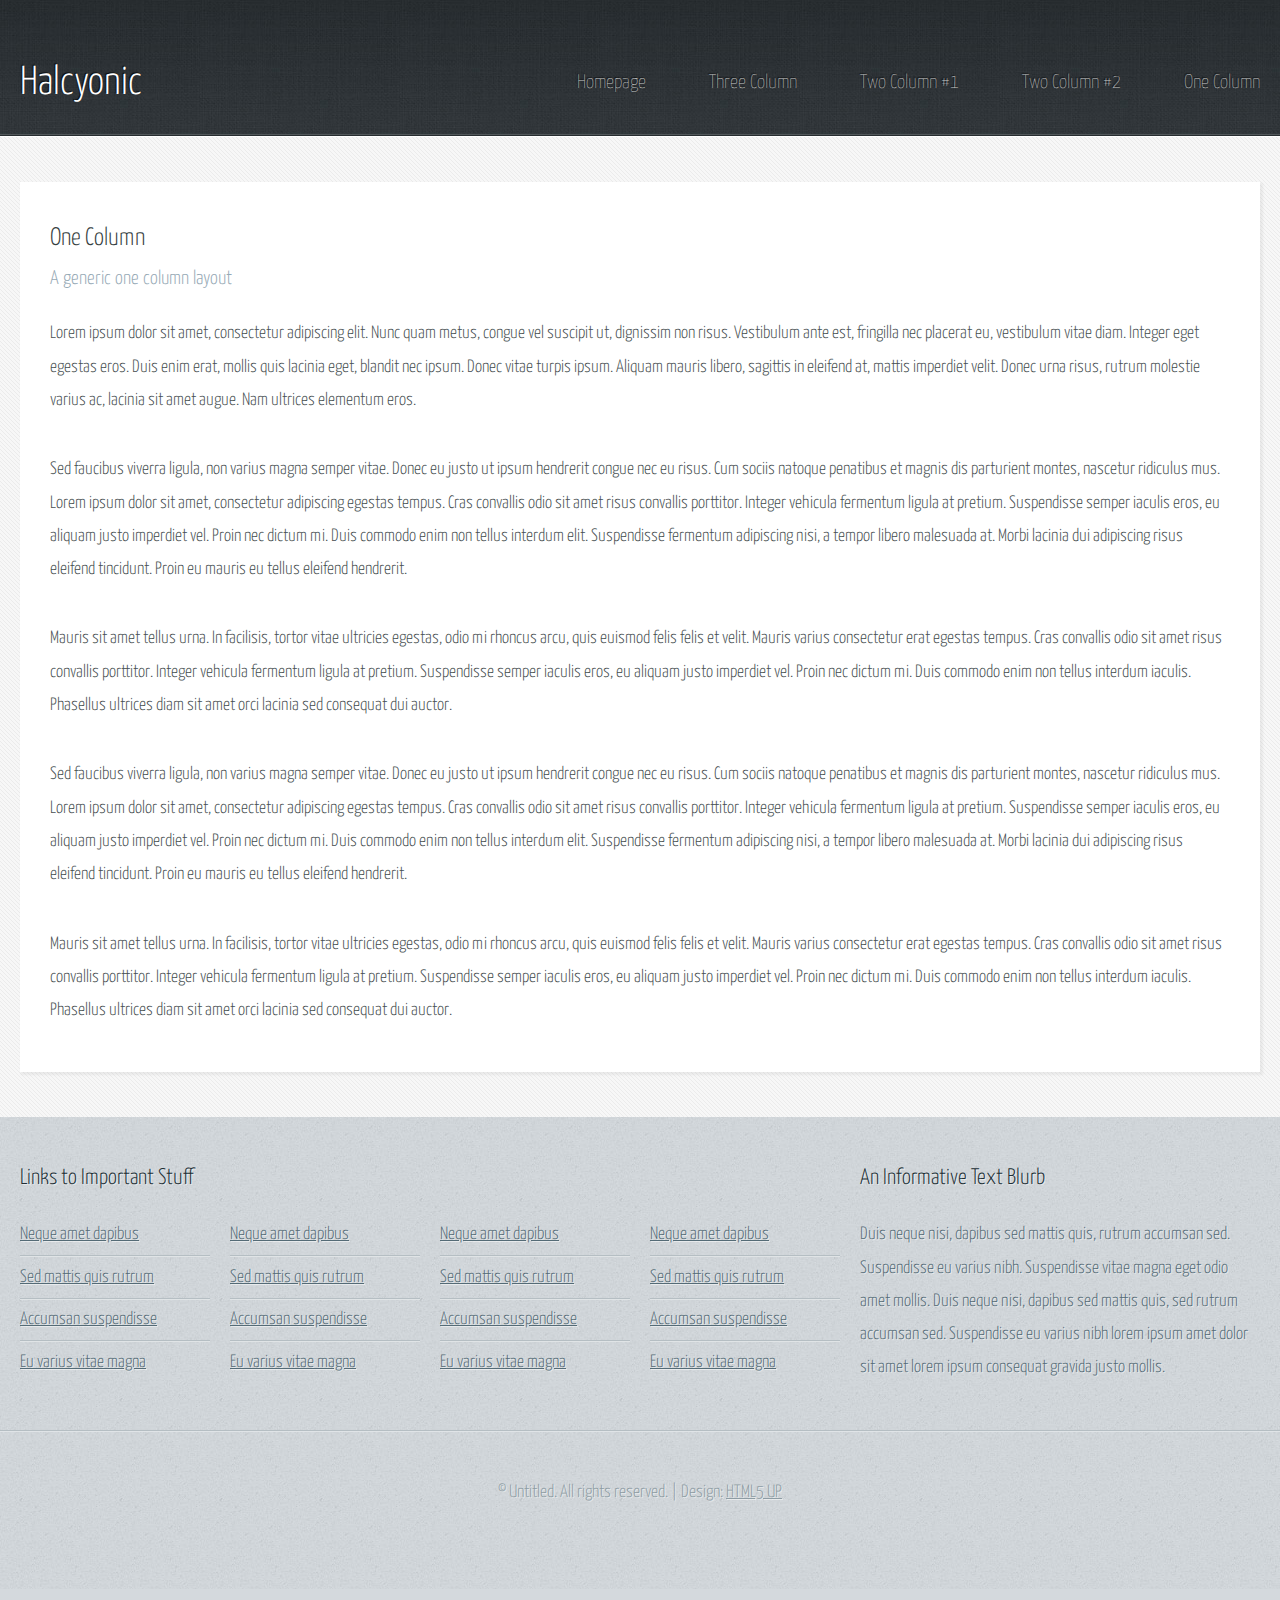
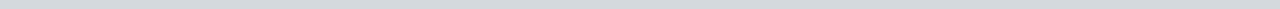
<file: onecolumn.html>
<!DOCTYPE HTML>
<!--
	Halcyonic by HTML5 UP
	html5up.net | @ajlkn
	Free for personal and commercial use under the CCA 3.0 license (html5up.net/license)
-->
<html>
	<head>
		<title>One Column - Halcyonic by HTML5 UP</title>
		<meta charset="utf-8" />
		<meta name="viewport" content="width=device-width, initial-scale=1, user-scalable=no" />
		<link rel="stylesheet" href="assets/css/main.css" />
	</head>
	<body class="subpage">
		<div id="page-wrapper">

			<!-- Header -->
				<section id="header">
					<div class="container">
						<div class="row">
							<div class="col-12">

								<!-- Logo -->
									<h1><a href="index.html" id="logo">Halcyonic</a></h1>

								<!-- Nav -->
									<nav id="nav">
										<a href="index.html">Homepage</a>
										<a href="threecolumn.html">Three Column</a>
										<a href="twocolumn1.html">Two Column #1</a>
										<a href="twocolumn2.html">Two Column #2</a>
										<a href="onecolumn.html">One Column</a>
									</nav>

							</div>
						</div>
					</div>
				</section>

			<!-- Content -->
				<section id="content">
					<div class="container">
						<div class="row">
							<div class="col-12">

								<!-- Main Content -->
									<section>
										<header>
											<h2>One Column</h2>
											<h3>A generic one column layout</h3>
										</header>
										<p>
											Lorem ipsum dolor sit amet, consectetur adipiscing elit. Nunc quam metus, congue
											vel suscipit ut, dignissim non risus. Vestibulum ante est, fringilla nec placerat
											eu, vestibulum vitae diam. Integer eget egestas eros. Duis enim erat, mollis quis
											lacinia eget, blandit nec ipsum. Donec vitae turpis ipsum. Aliquam mauris libero,
											sagittis in eleifend at, mattis imperdiet velit. Donec urna risus, rutrum molestie
											varius ac, lacinia sit amet augue. Nam ultrices elementum eros.
										</p>
										<p>
											Sed faucibus viverra ligula, non varius magna semper vitae. Donec eu justo ut ipsum
											hendrerit congue nec eu risus. Cum sociis natoque penatibus et magnis dis parturient
											montes, nascetur ridiculus mus. Lorem ipsum dolor sit amet, consectetur adipiscing
											egestas tempus. Cras convallis odio sit amet risus convallis porttitor. Integer
											vehicula fermentum ligula at pretium. Suspendisse semper iaculis eros, eu aliquam
											justo imperdiet vel. Proin nec dictum mi. Duis commodo enim non tellus interdum
											elit. Suspendisse fermentum adipiscing nisi, a tempor libero malesuada at. Morbi
											lacinia dui adipiscing risus eleifend tincidunt. Proin eu mauris eu tellus eleifend
											hendrerit.
										</p>
										<p>
											Mauris sit amet tellus urna. In facilisis, tortor vitae ultricies egestas, odio
											mi rhoncus arcu, quis euismod felis felis et velit. Mauris varius consectetur erat
											egestas tempus. Cras convallis odio sit amet risus convallis porttitor. Integer
											vehicula fermentum ligula at pretium. Suspendisse semper iaculis eros, eu aliquam
											justo imperdiet vel. Proin nec dictum mi. Duis commodo enim non tellus interdum
											iaculis. Phasellus ultrices diam sit amet orci lacinia sed consequat dui auctor.
										</p>
										<p>
											Sed faucibus viverra ligula, non varius magna semper vitae. Donec eu justo ut ipsum
											hendrerit congue nec eu risus. Cum sociis natoque penatibus et magnis dis parturient
											montes, nascetur ridiculus mus. Lorem ipsum dolor sit amet, consectetur adipiscing
											egestas tempus. Cras convallis odio sit amet risus convallis porttitor. Integer
											vehicula fermentum ligula at pretium. Suspendisse semper iaculis eros, eu aliquam
											justo imperdiet vel. Proin nec dictum mi. Duis commodo enim non tellus interdum
											elit. Suspendisse fermentum adipiscing nisi, a tempor libero malesuada at. Morbi
											lacinia dui adipiscing risus eleifend tincidunt. Proin eu mauris eu tellus eleifend
											hendrerit.
										</p>
										<p>
											Mauris sit amet tellus urna. In facilisis, tortor vitae ultricies egestas, odio
											mi rhoncus arcu, quis euismod felis felis et velit. Mauris varius consectetur erat
											egestas tempus. Cras convallis odio sit amet risus convallis porttitor. Integer
											vehicula fermentum ligula at pretium. Suspendisse semper iaculis eros, eu aliquam
											justo imperdiet vel. Proin nec dictum mi. Duis commodo enim non tellus interdum
											iaculis. Phasellus ultrices diam sit amet orci lacinia sed consequat dui auctor.
										</p>
									</section>

							</div>
						</div>
					</div>
				</section>

			<!-- Footer -->
				<section id="footer">
					<div class="container">
						<div class="row">
							<div class="col-8 col-12-medium">

								<!-- Links -->
									<section>
										<h2>Links to Important Stuff</h2>
										<div>
											<div class="row">
												<div class="col-3 col-12-small">
													<ul class="link-list last-child">
														<li><a href="#">Neque amet dapibus</a></li>
														<li><a href="#">Sed mattis quis rutrum</a></li>
														<li><a href="#">Accumsan suspendisse</a></li>
														<li><a href="#">Eu varius vitae magna</a></li>
													</ul>
												</div>
												<div class="col-3 col-12-small">
													<ul class="link-list last-child">
														<li><a href="#">Neque amet dapibus</a></li>
														<li><a href="#">Sed mattis quis rutrum</a></li>
														<li><a href="#">Accumsan suspendisse</a></li>
														<li><a href="#">Eu varius vitae magna</a></li>
													</ul>
												</div>
												<div class="col-3 col-12-small">
													<ul class="link-list last-child">
														<li><a href="#">Neque amet dapibus</a></li>
														<li><a href="#">Sed mattis quis rutrum</a></li>
														<li><a href="#">Accumsan suspendisse</a></li>
														<li><a href="#">Eu varius vitae magna</a></li>
													</ul>
												</div>
												<div class="col-3 col-12-small">
													<ul class="link-list last-child">
														<li><a href="#">Neque amet dapibus</a></li>
														<li><a href="#">Sed mattis quis rutrum</a></li>
														<li><a href="#">Accumsan suspendisse</a></li>
														<li><a href="#">Eu varius vitae magna</a></li>
													</ul>
												</div>
											</div>
										</div>
									</section>

							</div>
							<div class="col-4 col-12-medium imp-medium">

								<!-- Blurb -->
									<section>
										<h2>An Informative Text Blurb</h2>
										<p>
											Duis neque nisi, dapibus sed mattis quis, rutrum accumsan sed. Suspendisse eu
											varius nibh. Suspendisse vitae magna eget odio amet mollis. Duis neque nisi,
											dapibus sed mattis quis, sed rutrum accumsan sed. Suspendisse eu varius nibh
											lorem ipsum amet dolor sit amet lorem ipsum consequat gravida justo mollis.
										</p>
									</section>

							</div>
						</div>
					</div>
				</section>

			<!-- Copyright -->
				<div id="copyright">
					&copy; Untitled. All rights reserved. | Design: <a href="http://html5up.net">HTML5 UP</a>
				</div>

		</div>

		<!-- Scripts -->
			<script src="assets/js/jquery.min.js"></script>
			<script src="assets/js/browser.min.js"></script>
			<script src="assets/js/breakpoints.min.js"></script>
			<script src="assets/js/util.js"></script>
			<script src="assets/js/main.js"></script>

	</body>
</html>
</file>
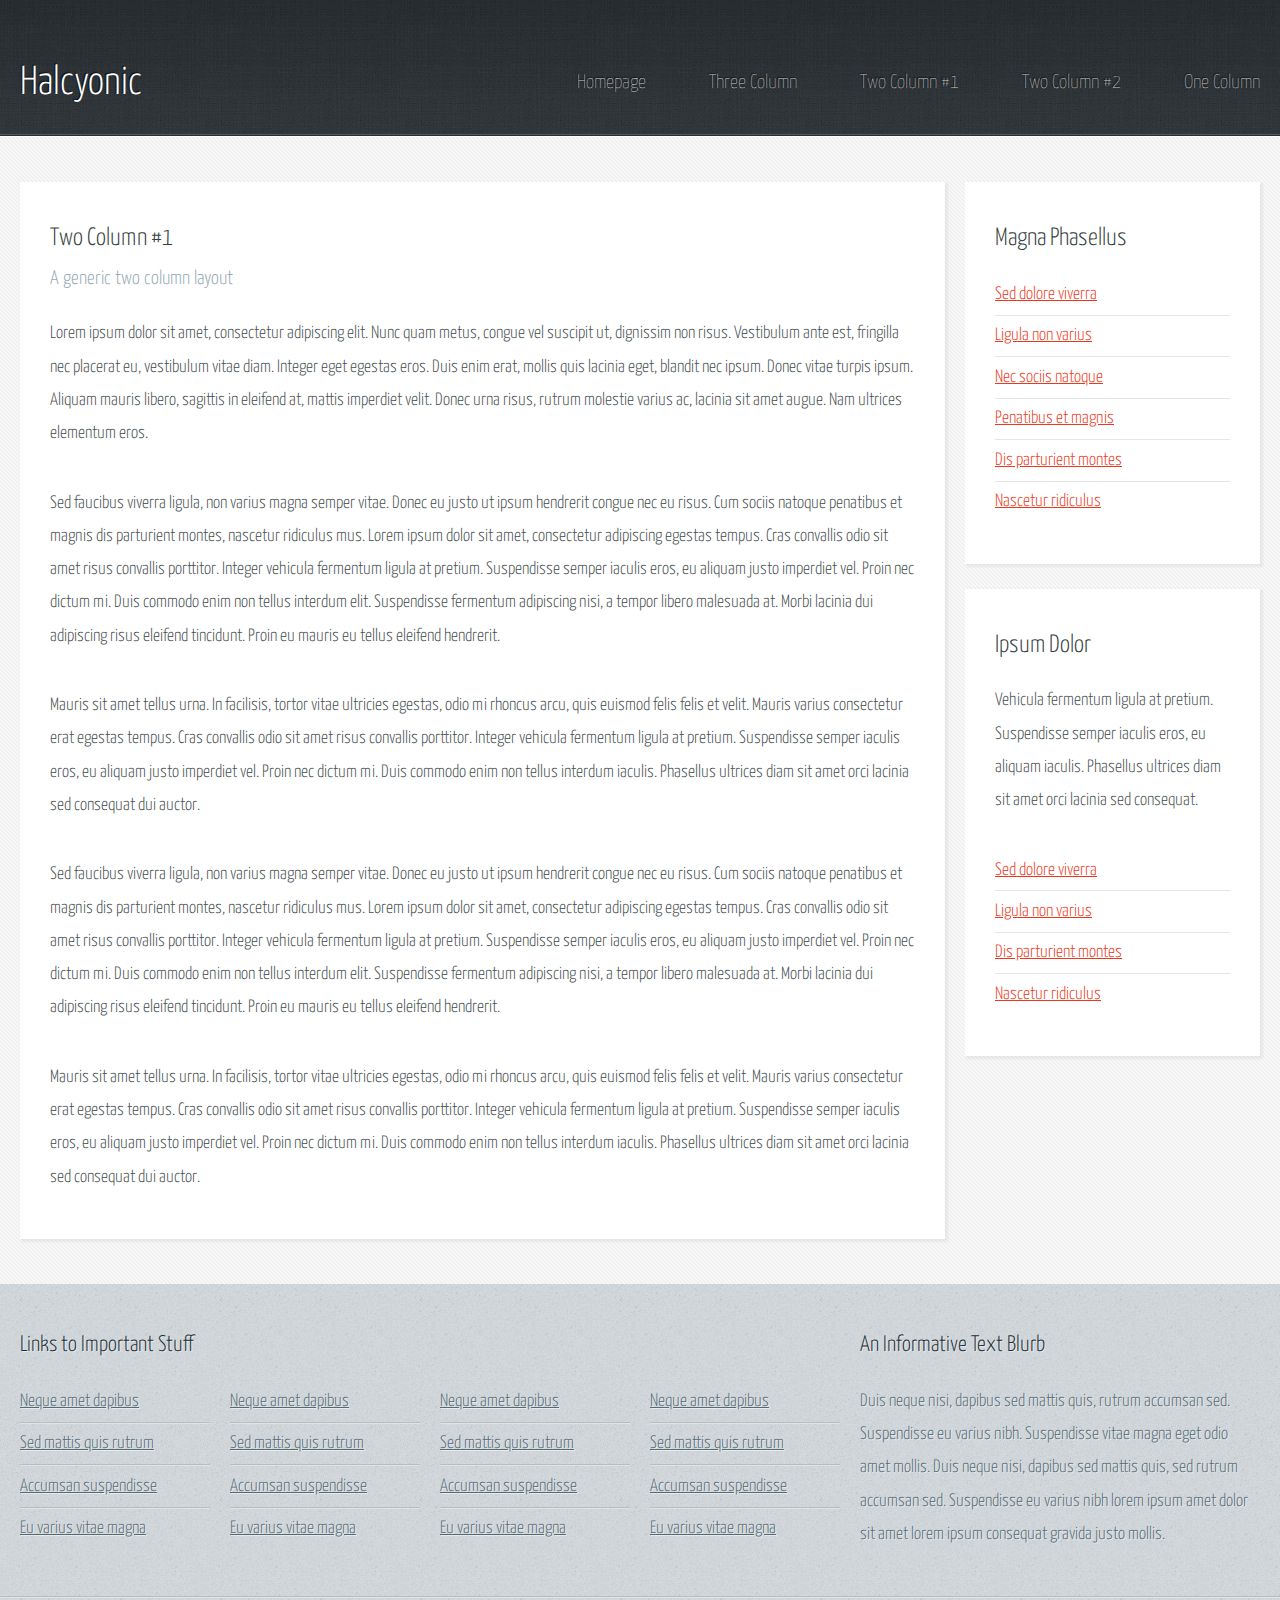
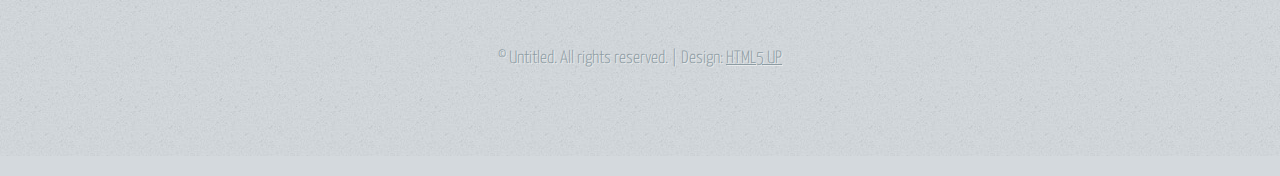
<file: statistik.html>
<!DOCTYPE HTML>
<!--
	Halcyonic by HTML5 UP
	html5up.net | @ajlkn
	Free for personal and commercial use under the CCA 3.0 license (html5up.net/license)
-->
<html>
	<head>
		<title>Two Column 1 - Halcyonic by HTML5 UP</title>
		<meta charset="utf-8" />
		<meta name="viewport" content="width=device-width, initial-scale=1, user-scalable=no" />
		<link rel="stylesheet" href="assets/css/main.css" />
	</head>
	<body class="subpage">
		<div id="page-wrapper">

			<!-- Header -->
				<section id="header">
					<div class="container">
						<div class="row">
							<div class="col-12">

								<!-- Logo -->
									<h1><a href="index.html" id="logo">Halcyonic</a></h1>

								<!-- Nav -->
									<nav id="nav">
										<a href="index.html">Homepage</a>
										<a href="threecolumn.html">Three Column</a>
										<a href="twocolumn1.html">Two Column #1</a>
										<a href="twocolumn2.html">Two Column #2</a>
										<a href="onecolumn.html">One Column</a>
									</nav>

							</div>
						</div>
					</div>
				</section>

			<!-- Content -->
				<section id="content">
					<div class="container">
						<div class="row">
							<div class="col-9 col-12-medium">

								<!-- Main Content -->
									<section>
										<header>
											<h2>Two Column #1</h2>
											<h3>A generic two column layout</h3>
										</header>
										<p>
											Lorem ipsum dolor sit amet, consectetur adipiscing elit. Nunc quam metus, congue
											vel suscipit ut, dignissim non risus. Vestibulum ante est, fringilla nec placerat
											eu, vestibulum vitae diam. Integer eget egestas eros. Duis enim erat, mollis quis
											lacinia eget, blandit nec ipsum. Donec vitae turpis ipsum. Aliquam mauris libero,
											sagittis in eleifend at, mattis imperdiet velit. Donec urna risus, rutrum molestie
											varius ac, lacinia sit amet augue. Nam ultrices elementum eros.
										</p>
										<p>
											Sed faucibus viverra ligula, non varius magna semper vitae. Donec eu justo ut ipsum
											hendrerit congue nec eu risus. Cum sociis natoque penatibus et magnis dis parturient
											montes, nascetur ridiculus mus. Lorem ipsum dolor sit amet, consectetur adipiscing
											egestas tempus. Cras convallis odio sit amet risus convallis porttitor. Integer
											vehicula fermentum ligula at pretium. Suspendisse semper iaculis eros, eu aliquam
											justo imperdiet vel. Proin nec dictum mi. Duis commodo enim non tellus interdum
											elit. Suspendisse fermentum adipiscing nisi, a tempor libero malesuada at. Morbi
											lacinia dui adipiscing risus eleifend tincidunt. Proin eu mauris eu tellus eleifend
											hendrerit.
										</p>
										<p>
											Mauris sit amet tellus urna. In facilisis, tortor vitae ultricies egestas, odio
											mi rhoncus arcu, quis euismod felis felis et velit. Mauris varius consectetur erat
											egestas tempus. Cras convallis odio sit amet risus convallis porttitor. Integer
											vehicula fermentum ligula at pretium. Suspendisse semper iaculis eros, eu aliquam
											justo imperdiet vel. Proin nec dictum mi. Duis commodo enim non tellus interdum
											iaculis. Phasellus ultrices diam sit amet orci lacinia sed consequat dui auctor.
										</p>
										<p>
											Sed faucibus viverra ligula, non varius magna semper vitae. Donec eu justo ut ipsum
											hendrerit congue nec eu risus. Cum sociis natoque penatibus et magnis dis parturient
											montes, nascetur ridiculus mus. Lorem ipsum dolor sit amet, consectetur adipiscing
											egestas tempus. Cras convallis odio sit amet risus convallis porttitor. Integer
											vehicula fermentum ligula at pretium. Suspendisse semper iaculis eros, eu aliquam
											justo imperdiet vel. Proin nec dictum mi. Duis commodo enim non tellus interdum
											elit. Suspendisse fermentum adipiscing nisi, a tempor libero malesuada at. Morbi
											lacinia dui adipiscing risus eleifend tincidunt. Proin eu mauris eu tellus eleifend
											hendrerit.
										</p>
										<p>
											Mauris sit amet tellus urna. In facilisis, tortor vitae ultricies egestas, odio
											mi rhoncus arcu, quis euismod felis felis et velit. Mauris varius consectetur erat
											egestas tempus. Cras convallis odio sit amet risus convallis porttitor. Integer
											vehicula fermentum ligula at pretium. Suspendisse semper iaculis eros, eu aliquam
											justo imperdiet vel. Proin nec dictum mi. Duis commodo enim non tellus interdum
											iaculis. Phasellus ultrices diam sit amet orci lacinia sed consequat dui auctor.
										</p>
									</section>

							</div>
							<div class="col-3 col-12-medium">

								<!-- Sidebar -->
									<section>
										<header>
											<h2>Magna Phasellus</h2>
										</header>
										<ul class="link-list">
											<li><a href="#">Sed dolore viverra</a></li>
											<li><a href="#">Ligula non varius</a></li>
											<li><a href="#">Nec sociis natoque</a></li>
											<li><a href="#">Penatibus et magnis</a></li>
											<li><a href="#">Dis parturient montes</a></li>
											<li><a href="#">Nascetur ridiculus</a></li>
										</ul>
									</section>
									<section>
										<header>
											<h2>Ipsum Dolor</h2>
										</header>
										<p>
											Vehicula fermentum ligula at pretium. Suspendisse semper iaculis eros, eu aliquam
											iaculis. Phasellus ultrices diam sit amet orci lacinia sed consequat.
										</p>
										<ul class="link-list">
											<li><a href="#">Sed dolore viverra</a></li>
											<li><a href="#">Ligula non varius</a></li>
											<li><a href="#">Dis parturient montes</a></li>
											<li><a href="#">Nascetur ridiculus</a></li>
										</ul>
									</section>

							</div>
						</div>
					</div>
				</section>

			<!-- Footer -->
				<section id="footer">
					<div class="container">
						<div class="row">
							<div class="col-8 col-12-medium">

								<!-- Links -->
									<section>
										<h2>Links to Important Stuff</h2>
										<div>
											<div class="row">
												<div class="col-3 col-12-small">
													<ul class="link-list last-child">
														<li><a href="#">Neque amet dapibus</a></li>
														<li><a href="#">Sed mattis quis rutrum</a></li>
														<li><a href="#">Accumsan suspendisse</a></li>
														<li><a href="#">Eu varius vitae magna</a></li>
													</ul>
												</div>
												<div class="col-3 col-12-small">
													<ul class="link-list last-child">
														<li><a href="#">Neque amet dapibus</a></li>
														<li><a href="#">Sed mattis quis rutrum</a></li>
														<li><a href="#">Accumsan suspendisse</a></li>
														<li><a href="#">Eu varius vitae magna</a></li>
													</ul>
												</div>
												<div class="col-3 col-12-small">
													<ul class="link-list last-child">
														<li><a href="#">Neque amet dapibus</a></li>
														<li><a href="#">Sed mattis quis rutrum</a></li>
														<li><a href="#">Accumsan suspendisse</a></li>
														<li><a href="#">Eu varius vitae magna</a></li>
													</ul>
												</div>
												<div class="col-3 col-12-small">
													<ul class="link-list last-child">
														<li><a href="#">Neque amet dapibus</a></li>
														<li><a href="#">Sed mattis quis rutrum</a></li>
														<li><a href="#">Accumsan suspendisse</a></li>
														<li><a href="#">Eu varius vitae magna</a></li>
													</ul>
												</div>
											</div>
										</div>
									</section>

							</div>
							<div class="col-4 col-12-medium imp-medium">

								<!-- Blurb -->
									<section>
										<h2>An Informative Text Blurb</h2>
										<p>
											Duis neque nisi, dapibus sed mattis quis, rutrum accumsan sed. Suspendisse eu
											varius nibh. Suspendisse vitae magna eget odio amet mollis. Duis neque nisi,
											dapibus sed mattis quis, sed rutrum accumsan sed. Suspendisse eu varius nibh
											lorem ipsum amet dolor sit amet lorem ipsum consequat gravida justo mollis.
										</p>
									</section>

							</div>
						</div>
					</div>
				</section>

			<!-- Copyright -->
				<div id="copyright">
					&copy; Untitled. All rights reserved. | Design: <a href="http://html5up.net">HTML5 UP</a>
				</div>

		</div>

		<!-- Scripts -->
			<script src="assets/js/jquery.min.js"></script>
			<script src="assets/js/browser.min.js"></script>
			<script src="assets/js/breakpoints.min.js"></script>
			<script src="assets/js/util.js"></script>
			<script src="assets/js/main.js"></script>

	</body>
</html>
</file>
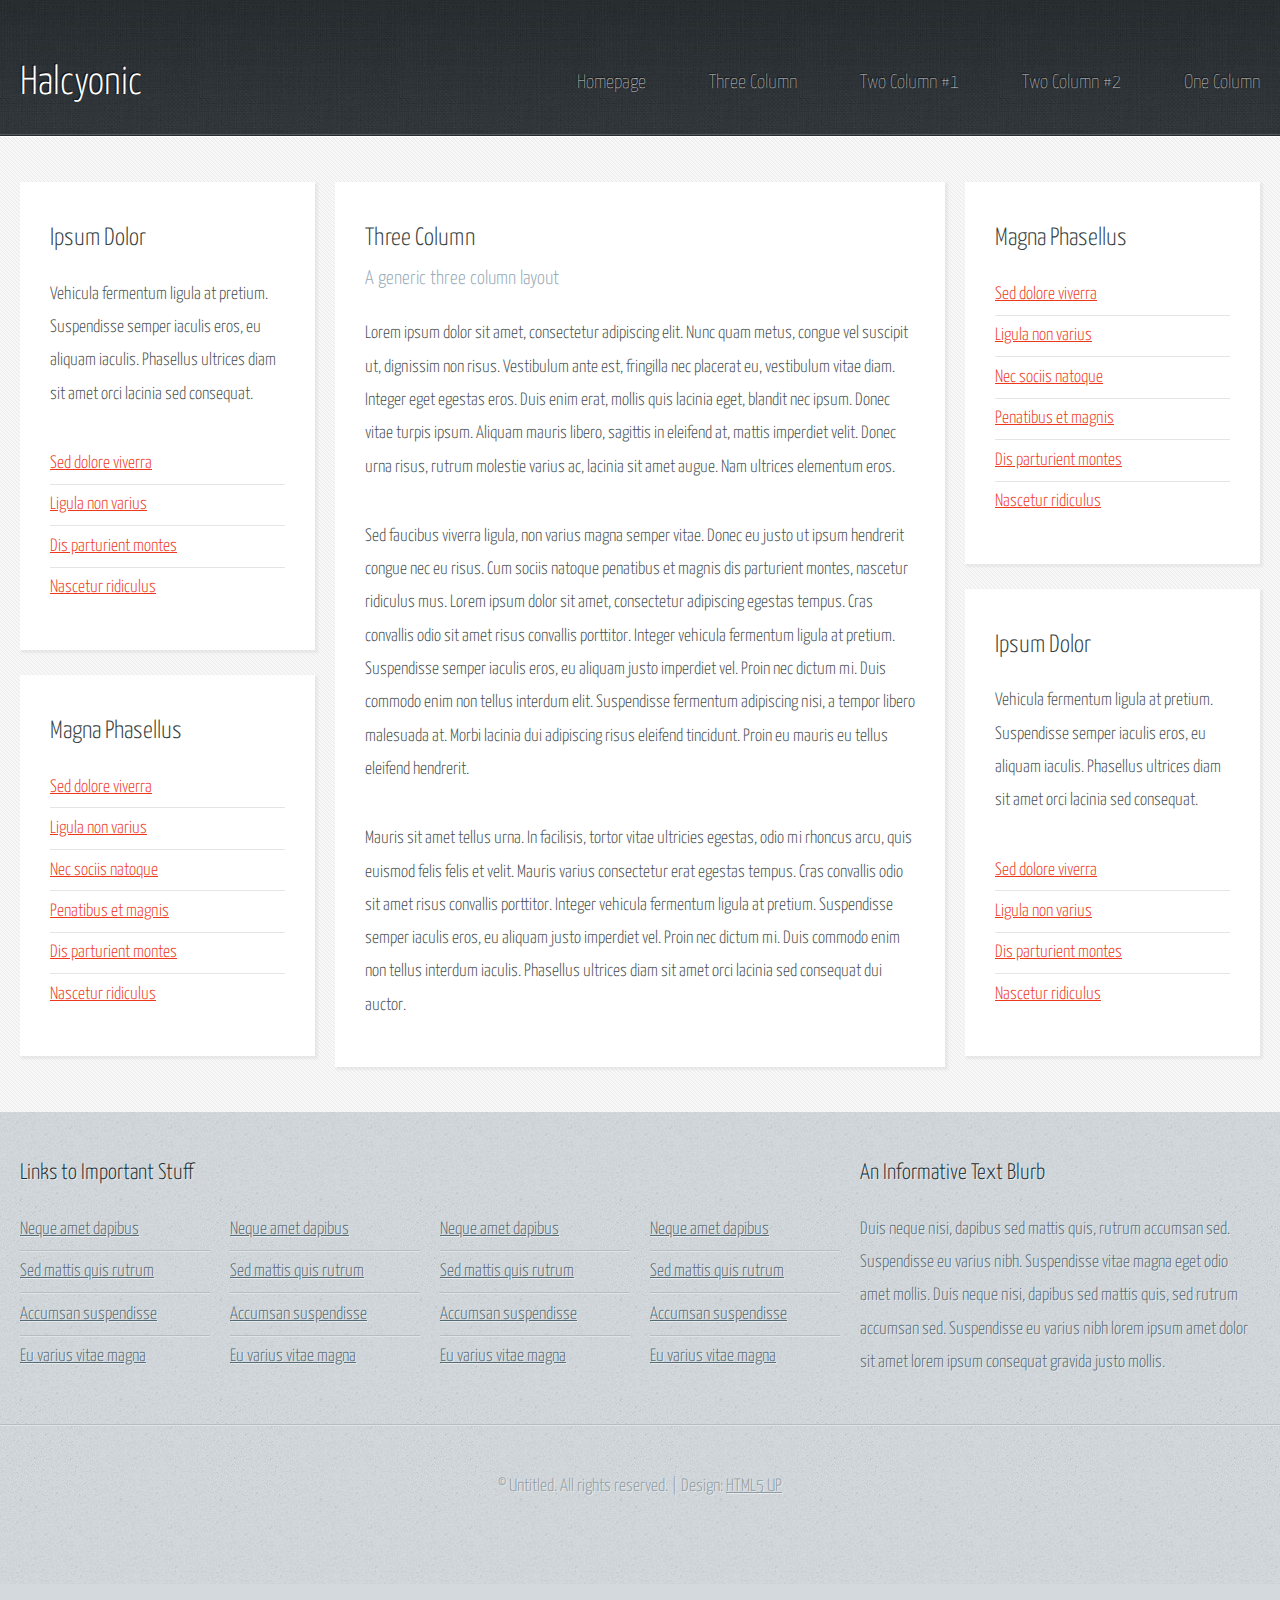
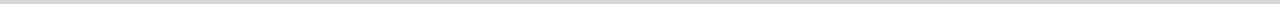
<file: threecolumn.html>
<!DOCTYPE HTML>
<!--
	Halcyonic by HTML5 UP
	html5up.net | @ajlkn
	Free for personal and commercial use under the CCA 3.0 license (html5up.net/license)
-->
<html>
	<head>
		<title>Three Column - Halcyonic by HTML5 UP</title>
		<meta charset="utf-8" />
		<meta name="viewport" content="width=device-width, initial-scale=1, user-scalable=no" />
		<link rel="stylesheet" href="assets/css/main.css" />
	</head>
	<body class="subpage">
		<div id="page-wrapper">

			<!-- Header -->
				<section id="header">
					<div class="container">
						<div class="row">
							<div class="col-12">

								<!-- Logo -->
									<h1><a href="index.html" id="logo">Halcyonic</a></h1>

								<!-- Nav -->
									<nav id="nav">
										<a href="index.html">Homepage</a>
										<a href="threecolumn.html">Three Column</a>
										<a href="twocolumn1.html">Two Column #1</a>
										<a href="twocolumn2.html">Two Column #2</a>
										<a href="onecolumn.html">One Column</a>
									</nav>

							</div>
						</div>
					</div>
				</section>

			<!-- Content -->
				<section id="content">
					<div class="container">
						<div class="row">
							<div class="col-3 col-12-medium">

								<!-- Left Sidebar -->
									<section>
										<header>
											<h2>Ipsum Dolor</h2>
										</header>
										<p>
											Vehicula fermentum ligula at pretium. Suspendisse semper iaculis eros, eu aliquam
											iaculis. Phasellus ultrices diam sit amet orci lacinia sed consequat.
										</p>
										<ul class="link-list">
											<li><a href="#">Sed dolore viverra</a></li>
											<li><a href="#">Ligula non varius</a></li>
											<li><a href="#">Dis parturient montes</a></li>
											<li><a href="#">Nascetur ridiculus</a></li>
										</ul>
									</section>
									<section>
										<header>
											<h2>Magna Phasellus</h2>
										</header>
										<ul class="link-list">
											<li><a href="#">Sed dolore viverra</a></li>
											<li><a href="#">Ligula non varius</a></li>
											<li><a href="#">Nec sociis natoque</a></li>
											<li><a href="#">Penatibus et magnis</a></li>
											<li><a href="#">Dis parturient montes</a></li>
											<li><a href="#">Nascetur ridiculus</a></li>
										</ul>
									</section>
							</div>
							<div class="col-6 col-12-medium imp-medium">

								<!-- Main Content -->
									<section>
										<header>
											<h2>Three Column</h2>
											<h3>A generic three column layout</h3>
										</header>
										<p>
											Lorem ipsum dolor sit amet, consectetur adipiscing elit. Nunc quam metus, congue
											vel suscipit ut, dignissim non risus. Vestibulum ante est, fringilla nec placerat
											eu, vestibulum vitae diam. Integer eget egestas eros. Duis enim erat, mollis quis
											lacinia eget, blandit nec ipsum. Donec vitae turpis ipsum. Aliquam mauris libero,
											sagittis in eleifend at, mattis imperdiet velit. Donec urna risus, rutrum molestie
											varius ac, lacinia sit amet augue. Nam ultrices elementum eros.
										</p>
										<p>
											Sed faucibus viverra ligula, non varius magna semper vitae. Donec eu justo ut ipsum
											hendrerit congue nec eu risus. Cum sociis natoque penatibus et magnis dis parturient
											montes, nascetur ridiculus mus. Lorem ipsum dolor sit amet, consectetur adipiscing
											egestas tempus. Cras convallis odio sit amet risus convallis porttitor. Integer
											vehicula fermentum ligula at pretium. Suspendisse semper iaculis eros, eu aliquam
											justo imperdiet vel. Proin nec dictum mi. Duis commodo enim non tellus interdum
											elit. Suspendisse fermentum adipiscing nisi, a tempor libero malesuada at. Morbi
											lacinia dui adipiscing risus eleifend tincidunt. Proin eu mauris eu tellus eleifend
											hendrerit.
										</p>
										<p>
											Mauris sit amet tellus urna. In facilisis, tortor vitae ultricies egestas, odio
											mi rhoncus arcu, quis euismod felis felis et velit. Mauris varius consectetur erat
											egestas tempus. Cras convallis odio sit amet risus convallis porttitor. Integer
											vehicula fermentum ligula at pretium. Suspendisse semper iaculis eros, eu aliquam
											justo imperdiet vel. Proin nec dictum mi. Duis commodo enim non tellus interdum
											iaculis. Phasellus ultrices diam sit amet orci lacinia sed consequat dui auctor.
										</p>
									</section>

							</div>
							<div class="col-3 col-12-medium">

								<!-- Right Sidebar -->
									<section>
										<header>
											<h2>Magna Phasellus</h2>
										</header>
										<ul class="link-list">
											<li><a href="#">Sed dolore viverra</a></li>
											<li><a href="#">Ligula non varius</a></li>
											<li><a href="#">Nec sociis natoque</a></li>
											<li><a href="#">Penatibus et magnis</a></li>
											<li><a href="#">Dis parturient montes</a></li>
											<li><a href="#">Nascetur ridiculus</a></li>
										</ul>
									</section>
									<section>
										<header>
											<h2>Ipsum Dolor</h2>
										</header>
										<p>
											Vehicula fermentum ligula at pretium. Suspendisse semper iaculis eros, eu aliquam
											iaculis. Phasellus ultrices diam sit amet orci lacinia sed consequat.
										</p>
										<ul class="link-list">
											<li><a href="#">Sed dolore viverra</a></li>
											<li><a href="#">Ligula non varius</a></li>
											<li><a href="#">Dis parturient montes</a></li>
											<li><a href="#">Nascetur ridiculus</a></li>
										</ul>
									</section>

							</div>
						</div>
					</div>
				</section>

			<!-- Footer -->
				<section id="footer">
					<div class="container">
						<div class="row">
							<div class="col-8 col-12-medium">

								<!-- Links -->
									<section>
										<h2>Links to Important Stuff</h2>
										<div>
											<div class="row">
												<div class="col-3 col-12-small">
													<ul class="link-list last-child">
														<li><a href="#">Neque amet dapibus</a></li>
														<li><a href="#">Sed mattis quis rutrum</a></li>
														<li><a href="#">Accumsan suspendisse</a></li>
														<li><a href="#">Eu varius vitae magna</a></li>
													</ul>
												</div>
												<div class="col-3 col-12-small">
													<ul class="link-list last-child">
														<li><a href="#">Neque amet dapibus</a></li>
														<li><a href="#">Sed mattis quis rutrum</a></li>
														<li><a href="#">Accumsan suspendisse</a></li>
														<li><a href="#">Eu varius vitae magna</a></li>
													</ul>
												</div>
												<div class="col-3 col-12-small">
													<ul class="link-list last-child">
														<li><a href="#">Neque amet dapibus</a></li>
														<li><a href="#">Sed mattis quis rutrum</a></li>
														<li><a href="#">Accumsan suspendisse</a></li>
														<li><a href="#">Eu varius vitae magna</a></li>
													</ul>
												</div>
												<div class="col-3 col-12-small">
													<ul class="link-list last-child">
														<li><a href="#">Neque amet dapibus</a></li>
														<li><a href="#">Sed mattis quis rutrum</a></li>
														<li><a href="#">Accumsan suspendisse</a></li>
														<li><a href="#">Eu varius vitae magna</a></li>
													</ul>
												</div>
											</div>
										</div>
									</section>

							</div>
							<div class="col-4 col-12-medium imp-medium">

								<!-- Blurb -->
									<section>
										<h2>An Informative Text Blurb</h2>
										<p>
											Duis neque nisi, dapibus sed mattis quis, rutrum accumsan sed. Suspendisse eu
											varius nibh. Suspendisse vitae magna eget odio amet mollis. Duis neque nisi,
											dapibus sed mattis quis, sed rutrum accumsan sed. Suspendisse eu varius nibh
											lorem ipsum amet dolor sit amet lorem ipsum consequat gravida justo mollis.
										</p>
									</section>

							</div>
						</div>
					</div>
				</section>

			<!-- Copyright -->
				<div id="copyright">
					&copy; Untitled. All rights reserved. | Design: <a href="http://html5up.net">HTML5 UP</a>
				</div>

		</div>

		<!-- Scripts -->
			<script src="assets/js/jquery.min.js"></script>
			<script src="assets/js/browser.min.js"></script>
			<script src="assets/js/breakpoints.min.js"></script>
			<script src="assets/js/util.js"></script>
			<script src="assets/js/main.js"></script>

	</body>
</html>
</file>
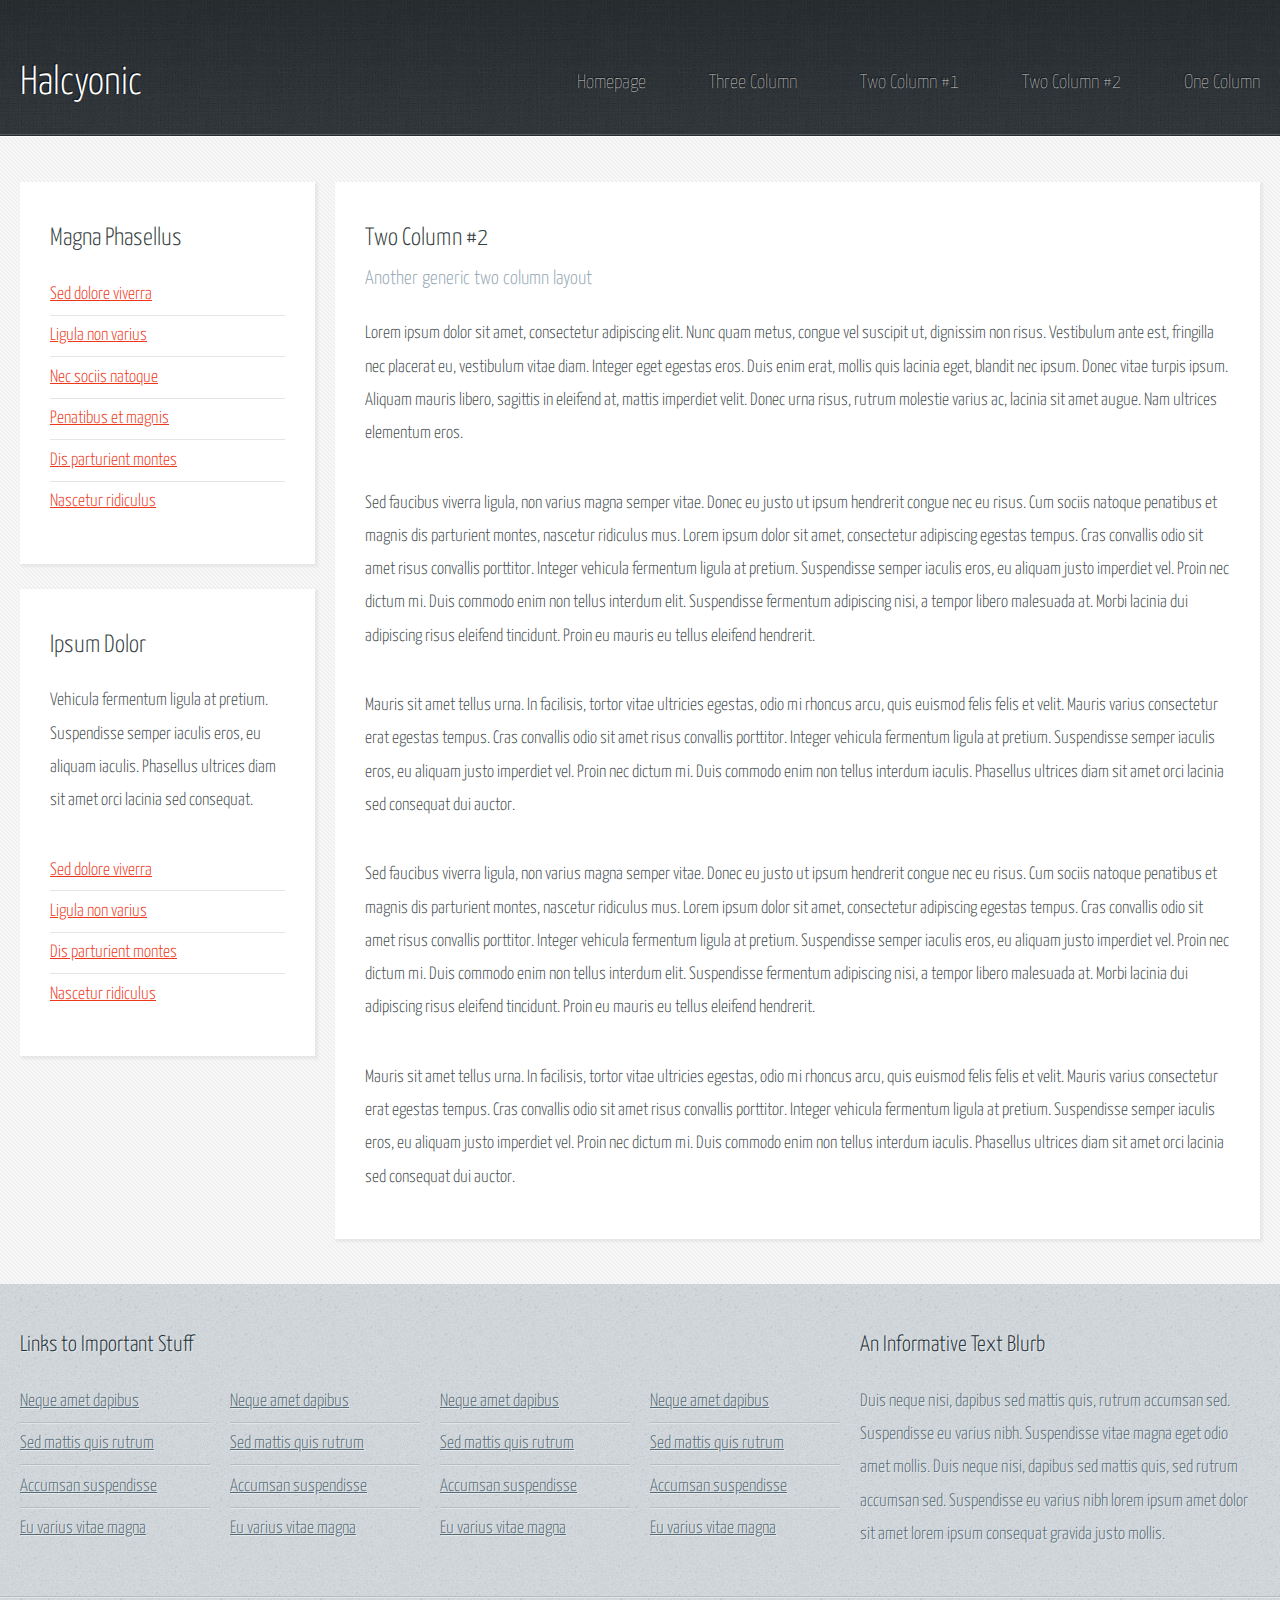
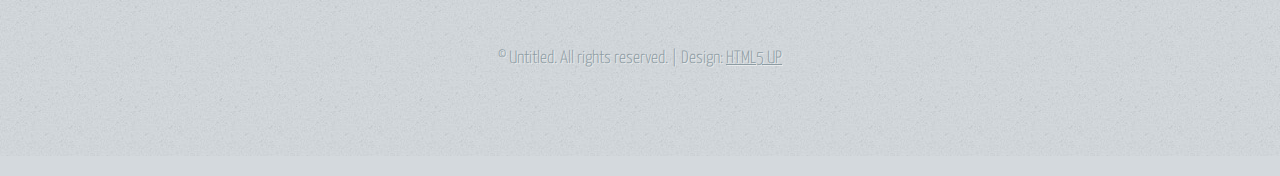
<file: twocolumn2.html>
<!DOCTYPE HTML>
<!--
	Halcyonic by HTML5 UP
	html5up.net | @ajlkn
	Free for personal and commercial use under the CCA 3.0 license (html5up.net/license)
-->
<html>
	<head>
		<title>Two Column 2 - Halcyonic by HTML5 UP</title>
		<meta charset="utf-8" />
		<meta name="viewport" content="width=device-width, initial-scale=1, user-scalable=no" />
		<link rel="stylesheet" href="assets/css/main.css" />
	</head>
	<body class="subpage">
		<div id="page-wrapper">

			<!-- Header -->
				<section id="header">
					<div class="container">
						<div class="row">
							<div class="col-12">

								<!-- Logo -->
									<h1><a href="index.html" id="logo">Halcyonic</a></h1>

								<!-- Nav -->
									<nav id="nav">
										<a href="index.html">Homepage</a>
										<a href="threecolumn.html">Three Column</a>
										<a href="twocolumn1.html">Two Column #1</a>
										<a href="twocolumn2.html">Two Column #2</a>
										<a href="onecolumn.html">One Column</a>
									</nav>

							</div>
						</div>
					</div>
				</section>

			<!-- Content -->
				<section id="content">
					<div class="container">
						<div class="row">
							<div class="col-3 col-12-medium">

								<!-- Sidebar -->
									<section>
										<header>
											<h2>Magna Phasellus</h2>
										</header>
										<ul class="link-list">
											<li><a href="#">Sed dolore viverra</a></li>
											<li><a href="#">Ligula non varius</a></li>
											<li><a href="#">Nec sociis natoque</a></li>
											<li><a href="#">Penatibus et magnis</a></li>
											<li><a href="#">Dis parturient montes</a></li>
											<li><a href="#">Nascetur ridiculus</a></li>
										</ul>
									</section>
									<section>
										<header>
											<h2>Ipsum Dolor</h2>
										</header>
										<p>
											Vehicula fermentum ligula at pretium. Suspendisse semper iaculis eros, eu aliquam
											iaculis. Phasellus ultrices diam sit amet orci lacinia sed consequat.
										</p>
										<ul class="link-list">
											<li><a href="#">Sed dolore viverra</a></li>
											<li><a href="#">Ligula non varius</a></li>
											<li><a href="#">Dis parturient montes</a></li>
											<li><a href="#">Nascetur ridiculus</a></li>
										</ul>
									</section>

							</div>
							<div class="col-9 col-12-medium imp-medium">

								<!-- Main Content -->
									<section>
										<header>
											<h2>Two Column #2</h2>
											<h3>Another generic two column layout</h3>
										</header>
										<p>
											Lorem ipsum dolor sit amet, consectetur adipiscing elit. Nunc quam metus, congue
											vel suscipit ut, dignissim non risus. Vestibulum ante est, fringilla nec placerat
											eu, vestibulum vitae diam. Integer eget egestas eros. Duis enim erat, mollis quis
											lacinia eget, blandit nec ipsum. Donec vitae turpis ipsum. Aliquam mauris libero,
											sagittis in eleifend at, mattis imperdiet velit. Donec urna risus, rutrum molestie
											varius ac, lacinia sit amet augue. Nam ultrices elementum eros.
										</p>
										<p>
											Sed faucibus viverra ligula, non varius magna semper vitae. Donec eu justo ut ipsum
											hendrerit congue nec eu risus. Cum sociis natoque penatibus et magnis dis parturient
											montes, nascetur ridiculus mus. Lorem ipsum dolor sit amet, consectetur adipiscing
											egestas tempus. Cras convallis odio sit amet risus convallis porttitor. Integer
											vehicula fermentum ligula at pretium. Suspendisse semper iaculis eros, eu aliquam
											justo imperdiet vel. Proin nec dictum mi. Duis commodo enim non tellus interdum
											elit. Suspendisse fermentum adipiscing nisi, a tempor libero malesuada at. Morbi
											lacinia dui adipiscing risus eleifend tincidunt. Proin eu mauris eu tellus eleifend
											hendrerit.
										</p>
										<p>
											Mauris sit amet tellus urna. In facilisis, tortor vitae ultricies egestas, odio
											mi rhoncus arcu, quis euismod felis felis et velit. Mauris varius consectetur erat
											egestas tempus. Cras convallis odio sit amet risus convallis porttitor. Integer
											vehicula fermentum ligula at pretium. Suspendisse semper iaculis eros, eu aliquam
											justo imperdiet vel. Proin nec dictum mi. Duis commodo enim non tellus interdum
											iaculis. Phasellus ultrices diam sit amet orci lacinia sed consequat dui auctor.
										</p>
										<p>
											Sed faucibus viverra ligula, non varius magna semper vitae. Donec eu justo ut ipsum
											hendrerit congue nec eu risus. Cum sociis natoque penatibus et magnis dis parturient
											montes, nascetur ridiculus mus. Lorem ipsum dolor sit amet, consectetur adipiscing
											egestas tempus. Cras convallis odio sit amet risus convallis porttitor. Integer
											vehicula fermentum ligula at pretium. Suspendisse semper iaculis eros, eu aliquam
											justo imperdiet vel. Proin nec dictum mi. Duis commodo enim non tellus interdum
											elit. Suspendisse fermentum adipiscing nisi, a tempor libero malesuada at. Morbi
											lacinia dui adipiscing risus eleifend tincidunt. Proin eu mauris eu tellus eleifend
											hendrerit.
										</p>
										<p>
											Mauris sit amet tellus urna. In facilisis, tortor vitae ultricies egestas, odio
											mi rhoncus arcu, quis euismod felis felis et velit. Mauris varius consectetur erat
											egestas tempus. Cras convallis odio sit amet risus convallis porttitor. Integer
											vehicula fermentum ligula at pretium. Suspendisse semper iaculis eros, eu aliquam
											justo imperdiet vel. Proin nec dictum mi. Duis commodo enim non tellus interdum
											iaculis. Phasellus ultrices diam sit amet orci lacinia sed consequat dui auctor.
										</p>
									</section>

							</div>
						</div>
					</div>
				</section>

			<!-- Footer -->
				<section id="footer">
					<div class="container">
						<div class="row">
							<div class="col-8 col-12-medium">

								<!-- Links -->
									<section>
										<h2>Links to Important Stuff</h2>
										<div>
											<div class="row">
												<div class="col-3 col-12-small">
													<ul class="link-list last-child">
														<li><a href="#">Neque amet dapibus</a></li>
														<li><a href="#">Sed mattis quis rutrum</a></li>
														<li><a href="#">Accumsan suspendisse</a></li>
														<li><a href="#">Eu varius vitae magna</a></li>
													</ul>
												</div>
												<div class="col-3 col-12-small">
													<ul class="link-list last-child">
														<li><a href="#">Neque amet dapibus</a></li>
														<li><a href="#">Sed mattis quis rutrum</a></li>
														<li><a href="#">Accumsan suspendisse</a></li>
														<li><a href="#">Eu varius vitae magna</a></li>
													</ul>
												</div>
												<div class="col-3 col-12-small">
													<ul class="link-list last-child">
														<li><a href="#">Neque amet dapibus</a></li>
														<li><a href="#">Sed mattis quis rutrum</a></li>
														<li><a href="#">Accumsan suspendisse</a></li>
														<li><a href="#">Eu varius vitae magna</a></li>
													</ul>
												</div>
												<div class="col-3 col-12-small">
													<ul class="link-list last-child">
														<li><a href="#">Neque amet dapibus</a></li>
														<li><a href="#">Sed mattis quis rutrum</a></li>
														<li><a href="#">Accumsan suspendisse</a></li>
														<li><a href="#">Eu varius vitae magna</a></li>
													</ul>
												</div>
											</div>
										</div>
									</section>

							</div>
							<div class="col-4 col-12-medium imp-medium">

								<!-- Blurb -->
									<section>
										<h2>An Informative Text Blurb</h2>
										<p>
											Duis neque nisi, dapibus sed mattis quis, rutrum accumsan sed. Suspendisse eu
											varius nibh. Suspendisse vitae magna eget odio amet mollis. Duis neque nisi,
											dapibus sed mattis quis, sed rutrum accumsan sed. Suspendisse eu varius nibh
											lorem ipsum amet dolor sit amet lorem ipsum consequat gravida justo mollis.
										</p>
									</section>

							</div>
						</div>
					</div>
				</section>

			<!-- Copyright -->
				<div id="copyright">
					&copy; Untitled. All rights reserved. | Design: <a href="http://html5up.net">HTML5 UP</a>
				</div>

		</div>

		<!-- Scripts -->
			<script src="assets/js/jquery.min.js"></script>
			<script src="assets/js/browser.min.js"></script>
			<script src="assets/js/breakpoints.min.js"></script>
			<script src="assets/js/util.js"></script>
			<script src="assets/js/main.js"></script>

	</body>
</html>
</file>
<file: assets/css/main.css>
@import url("https://fonts.googleapis.com/css?family=Yanone+Kaffeesatz:400,300,200");


html, body, div, span, applet, object,
iframe, h1, h2, h3, h4, h5, h6, p, blockquote,
pre, a, abbr, acronym, address, big, cite,
code, del, dfn, em, img, ins, kbd, q, s, samp,
small, strike, strong, sub, sup, tt, var, b,
u, i, center, dl, dt, dd, ol, ul, li, fieldset,
form, label, legend, table, caption, tbody,
tfoot, thead, tr, th, td, article, aside,
canvas, details, embed, figure, figcaption,
footer, header, hgroup, menu, nav, output, ruby,
section, summary, time, mark, audio, video {
	margin: 0;
	padding: 0;
	border: 0;
	font-size: 100%;
	font: inherit;
	vertical-align: baseline;}

article, aside, details, figcaption, figure,
footer, header, hgroup, menu, nav, section {
	display: block;}

body {
	line-height: 1;
}
.rubbe{
	font-size: 24px;
	align-content: center;
}
.form{
	width: 550px; 
	margin: 0 auto;
	border: thin #000000 solid;
	padding: 5px;
	background-color: #E7E7E7;
	font-family: "sans-serif", Geneva, Helvetica;
	font-size: 14px;
}
.tdview {
	border: solid thin #000000;
}
.tablespec {
	border: 1px;
	border-color: black;
}
.tablespec tbody
{
	border: 1px;
	border-color: black;
}
.thspec{
	border: thin solid #000000;
	text-align:left;
	font-weight: bold;
	padding-left: 6px;
	padding-right: 4px;
}
.trspec {
	border: thin solid #000000;
	text-align: left;
	padding-left: 6px;
	padding-right: 4px;
}
.tdspec {
	border: thin solid #000000;
	text-align: left;
	padding-left: 6px;
	padding-right: 4px;

}

.tdx{
	border: thin solid #000000;
	text-align:center;
	padding-left: 6px;
	padding-right: 4px;
	color: green;
}
.tdxfail{
	border: thin solid #000000;
	text-align:center;
	padding-left: 6px;
	padding-right: 4px;
	color: red;
}
.tdtom {
	border: thin solid #000000;
	text-align:center;
	padding-left: 6px;
	padding-right: 4px;
	background-color: #E7E7E7;
}
thead {
	border: thin solid #000000;
}
.inputtype{
	font-family: "sans-serif", Geneva, Helvetica;
	font-size: 14px;
	text-align: right;
}
.menutype{
	font-family: "sans-serif", Geneva, Helvetica;
	font-size: 10px;
	text-align:center;
	color: black;
}
.knapp{
	font-family: "sans-serif", Geneva, Helvetica;
	font-size: 14px;
	color: white;
	background-color: green;
}
.menyrubrik {
	font-size: 18px;
	margin-bottom: 10px;
	margin-top: 10px;
	font-weight: bold;
}

.label{
	cursor: pointer;
	display: block;
	text-align: center;
}
.button{
	background-color: green;
	width: auto;
	color: white;
}
.dropbtn {
  background-color: #4CAF50;
  color: white;
  padding: 16px;
  font-size: 16px;
  border: none;
  cursor: pointer;
}

/* The container <div> - needed to position the dropdown content */
.dropdown {
  position: relative;
  display: inline-block;
}

/* Dropdown Content (Hidden by Default) */
.dropdown-content {
  display: none;
  position: absolute;
  background-color: #f9f9f9;
  min-width: 160px;
  box-shadow: 0px 8px 16px 0px rgba(0,0,0,0.2);
  z-index: 1;
}

/* Links inside the dropdown */
.dropdown-content a {
  color: black;
  padding: 12px 16px;
  text-decoration: none;
  display: block;
}

/* Change color of dropdown links on hover */
.dropdown-content a:hover {background-color: #f1f1f1}

/* Show the dropdown menu on hover */
.dropdown:hover .dropdown-content {
  display: block;
}

/* Change the background color of the dropdown button when the dropdown content is shown */
.dropdown:hover .dropbtn {
  background-color: #3e8e41;
}

ol, ul {
	list-style: none;
}

blockquote, q {
	quotes: none;
}

	blockquote:before, blockquote:after, q:before, q:after {
		content: '';
		content: none;
	}

table {
	border-collapse: collapse;
	border-spacing: 0;
	border-color: black;
}

body {
	-webkit-text-size-adjust: none;
}

mark {
	background-color: transparent;
	color: inherit;
}

input::-moz-focus-inner {
	border: 0;
	padding: 0;
}

input, select, textarea {
	-moz-appearance: none;
	-webkit-appearance: none;
	-ms-appearance: none;
	appearance: none;
}

/* Basic */

	html {
		box-sizing: border-box;
	}

	*, *:before, *:after {
		box-sizing: inherit;
	}

	body {
		background: #D4D9DD url("images/bg03.jpg");
		color: #474f51;
		font-size: 13.5pt;
		font-family: 'Yanone Kaffeesatz';
		line-height: 1.85em;
		font-weight: 300;
	}

	input, textarea, select {
		color: #474f51;
		font-size: 13.5pt;
		font-family: 'Yanone Kaffeesatz';
		line-height: 1.85em;
		font-weight: 300;
	}

	ul, ol, p, dl {
		margin: 0 0 2em 0;
	}

	a {
		text-decoration: underline;
	}

		a:hover {
			text-decoration: none;
		}

	section > :last-child,
	section:last-child,
	.last-child {
		margin-bottom: 0 !important;
	}

/* Container */

	.container {
		margin: 0 auto;
		max-width: 100%;
		width: 1200px;
	}

		@media screen and (max-width: 1680px) {

			.container {
				width: 1200px;
			}

		}

		@media screen and (max-width: 1280px) {

			.container {
				width: calc(100% - 40px);
			}

		}

		@media screen and (max-width: 980px) {

			.container {
				width: calc(100% - 50px);
			}

		}

		@media screen and (max-width: 736px) {

			.container {
				width: calc(100% - 40px);
			}

		}

/* Row */

	.row {
		display: flex;
		flex-wrap: wrap;
		box-sizing: border-box;
		align-items: stretch;
	}

		.row > * {
			box-sizing: border-box;
		}

		.row.gtr-uniform > * > :last-child {
			margin-bottom: 0;
		}

		.row.aln-left {
			justify-content: flex-start;
		}

		.row.aln-center {
			justify-content: center;
		}

		.row.aln-right {
			justify-content: flex-end;
		}

		.row.aln-top {
			align-items: flex-start;
		}

		.row.aln-middle {
			align-items: center;
		}

		.row.aln-bottom {
			align-items: flex-end;
		}

		.row > .imp {
			order: -1;
		}

		.row > .col-1 {
			width: 8.33333%;
		}

		.row > .off-1 {
			margin-left: 8.33333%;
		}

		.row > .col-2 {
			width: 16.66667%;
		}

		.row > .off-2 {
			margin-left: 16.66667%;
		}

		.row > .col-3 {
			width: 25%;
		}

		.row > .off-3 {
			margin-left: 25%;
		}

		.row > .col-4 {
			width: 33.33333%;
		}

		.row > .off-4 {
			margin-left: 33.33333%;
		}

		.row > .col-5 {
			width: 41.66667%;
		}

		.row > .off-5 {
			margin-left: 41.66667%;
		}

		.row > .col-6 {
			width: 50%;
		}

		.row > .off-6 {
			margin-left: 50%;
		}

		.row > .col-7 {
			width: 58.33333%;
		}

		.row > .off-7 {
			margin-left: 58.33333%;
		}

		.row > .col-8 {
			width: 66.66667%;
		}

		.row > .off-8 {
			margin-left: 66.66667%;
		}

		.row > .col-9 {
			width: 75%;
		}

		.row > .off-9 {
			margin-left: 75%;
		}

		.row > .col-10 {
			width: 83.33333%;
		}

		.row > .off-10 {
			margin-left: 83.33333%;
		}

		.row > .col-11 {
			width: 91.66667%;
		}

		.row > .off-11 {
			margin-left: 91.66667%;
		}

		.row > .col-12 {
			width: 100%;
		}

		.row > .off-12 {
			margin-left: 100%;
		}

		.row.gtr-0 {
			margin-top: 0px;
			margin-left: 0px;
		}

			.row.gtr-0 > * {
				padding: 0px 0 0 0px;
			}

			.row.gtr-0.gtr-uniform {
				margin-top: 0px;
			}

				.row.gtr-0.gtr-uniform > * {
					padding-top: 0px;
				}

		.row.gtr-25 {
			margin-top: -6.25px;
			margin-left: -6.25px;
		}

			.row.gtr-25 > * {
				padding: 6.25px 0 0 6.25px;
			}

			.row.gtr-25.gtr-uniform {
				margin-top: -6.25px;
			}

				.row.gtr-25.gtr-uniform > * {
					padding-top: 6.25px;
				}

		.row.gtr-50 {
			margin-top: -12.5px;
			margin-left: -12.5px;
		}

			.row.gtr-50 > * {
				padding: 12.5px 0 0 12.5px;
			}

			.row.gtr-50.gtr-uniform {
				margin-top: -12.5px;
			}

				.row.gtr-50.gtr-uniform > * {
					padding-top: 12.5px;
				}

		.row {
			margin-top: -25px;
			margin-left: -25px;
		}

			.row > * {
				padding: 25px 0 0 25px;
			}

			.row.gtr-uniform {
				margin-top: -25px;
			}

				.row.gtr-uniform > * {
					padding-top: 25px;
				}

		.row.gtr-150 {
			margin-top: -37.5px;
			margin-left: -37.5px;
		}

			.row.gtr-150 > * {
				padding: 37.5px 0 0 37.5px;
			}

			.row.gtr-150.gtr-uniform {
				margin-top: -37.5px;
			}

				.row.gtr-150.gtr-uniform > * {
					padding-top: 37.5px;
				}

		.row.gtr-200 {
			margin-top: -50px;
			margin-left: -50px;
		}

			.row.gtr-200 > * {
				padding: 50px 0 0 50px;
			}

			.row.gtr-200.gtr-uniform {
				margin-top: -50px;
			}

				.row.gtr-200.gtr-uniform > * {
					padding-top: 50px;
				}

		@media screen and (max-width: 1680px) {

			.row {
				display: flex;
				flex-wrap: wrap;
				box-sizing: border-box;
				align-items: stretch;
			}

				.row > * {
					box-sizing: border-box;
				}

				.row.gtr-uniform > * > :last-child {
					margin-bottom: 0;
				}

				.row.aln-left {
					justify-content: flex-start;
				}

				.row.aln-center {
					justify-content: center;
				}

				.row.aln-right {
					justify-content: flex-end;
				}

				.row.aln-top {
					align-items: flex-start;
				}

				.row.aln-middle {
					align-items: center;
				}

				.row.aln-bottom {
					align-items: flex-end;
				}

				.row > .imp-xlarge {
					order: -1;
				}

				.row > .col-1-xlarge {
					width: 8.33333%;
				}

				.row > .off-1-xlarge {
					margin-left: 8.33333%;
				}

				.row > .col-2-xlarge {
					width: 16.66667%;
				}

				.row > .off-2-xlarge {
					margin-left: 16.66667%;
				}

				.row > .col-3-xlarge {
					width: 25%;
				}

				.row > .off-3-xlarge {
					margin-left: 25%;
				}

				.row > .col-4-xlarge {
					width: 33.33333%;
				}

				.row > .off-4-xlarge {
					margin-left: 33.33333%;
				}

				.row > .col-5-xlarge {
					width: 41.66667%;
				}

				.row > .off-5-xlarge {
					margin-left: 41.66667%;
				}

				.row > .col-6-xlarge {
					width: 50%;
				}

				.row > .off-6-xlarge {
					margin-left: 50%;
				}

				.row > .col-7-xlarge {
					width: 58.33333%;
				}

				.row > .off-7-xlarge {
					margin-left: 58.33333%;
				}

				.row > .col-8-xlarge {
					width: 66.66667%;
				}

				.row > .off-8-xlarge {
					margin-left: 66.66667%;
				}

				.row > .col-9-xlarge {
					width: 75%;
				}

				.row > .off-9-xlarge {
					margin-left: 75%;
				}

				.row > .col-10-xlarge {
					width: 83.33333%;
				}

				.row > .off-10-xlarge {
					margin-left: 83.33333%;
				}

				.row > .col-11-xlarge {
					width: 91.66667%;
				}

				.row > .off-11-xlarge {
					margin-left: 91.66667%;
				}

				.row > .col-12-xlarge {
					width: 100%;
				}

				.row > .off-12-xlarge {
					margin-left: 100%;
				}

				.row.gtr-0 {
					margin-top: 0px;
					margin-left: 0px;
				}

					.row.gtr-0 > * {
						padding: 0px 0 0 0px;
					}

					.row.gtr-0.gtr-uniform {
						margin-top: 0px;
					}

						.row.gtr-0.gtr-uniform > * {
							padding-top: 0px;
						}

				.row.gtr-25 {
					margin-top: -6.25px;
					margin-left: -6.25px;
				}

					.row.gtr-25 > * {
						padding: 6.25px 0 0 6.25px;
					}

					.row.gtr-25.gtr-uniform {
						margin-top: -6.25px;
					}

						.row.gtr-25.gtr-uniform > * {
							padding-top: 6.25px;
						}

				.row.gtr-50 {
					margin-top: -12.5px;
					margin-left: -12.5px;
				}

					.row.gtr-50 > * {
						padding: 12.5px 0 0 12.5px;
					}

					.row.gtr-50.gtr-uniform {
						margin-top: -12.5px;
					}

						.row.gtr-50.gtr-uniform > * {
							padding-top: 12.5px;
						}

				.row {
					margin-top: -25px;
					margin-left: -25px;
				}

					.row > * {
						padding: 25px 0 0 25px;
					}

					.row.gtr-uniform {
						margin-top: -25px;
					}

						.row.gtr-uniform > * {
							padding-top: 25px;
						}

				.row.gtr-150 {
					margin-top: -37.5px;
					margin-left: -37.5px;
				}

					.row.gtr-150 > * {
						padding: 37.5px 0 0 37.5px;
					}

					.row.gtr-150.gtr-uniform {
						margin-top: -37.5px;
					}

						.row.gtr-150.gtr-uniform > * {
							padding-top: 37.5px;
						}

				.row.gtr-200 {
					margin-top: -50px;
					margin-left: -50px;
				}

					.row.gtr-200 > * {
						padding: 50px 0 0 50px;
					}

					.row.gtr-200.gtr-uniform {
						margin-top: -50px;
					}

						.row.gtr-200.gtr-uniform > * {
							padding-top: 50px;
						}

		}

		@media screen and (max-width: 1280px) {

			.row {
				display: flex;
				flex-wrap: wrap;
				box-sizing: border-box;
				align-items: stretch;
			}

				.row > * {
					box-sizing: border-box;
				}

				.row.gtr-uniform > * > :last-child {
					margin-bottom: 0;
				}

				.row.aln-left {
					justify-content: flex-start;
				}

				.row.aln-center {
					justify-content: center;
				}

				.row.aln-right {
					justify-content: flex-end;
				}

				.row.aln-top {
					align-items: flex-start;
				}

				.row.aln-middle {
					align-items: center;
				}

				.row.aln-bottom {
					align-items: flex-end;
				}

				.row > .imp-large {
					order: -1;
				}

				.row > .col-1-large {
					width: 8.33333%;
				}

				.row > .off-1-large {
					margin-left: 8.33333%;
				}

				.row > .col-2-large {
					width: 16.66667%;
				}

				.row > .off-2-large {
					margin-left: 16.66667%;
				}

				.row > .col-3-large {
					width: 25%;
				}

				.row > .off-3-large {
					margin-left: 25%;
				}

				.row > .col-4-large {
					width: 33.33333%;
				}

				.row > .off-4-large {
					margin-left: 33.33333%;
				}

				.row > .col-5-large {
					width: 41.66667%;
				}

				.row > .off-5-large {
					margin-left: 41.66667%;
				}

				.row > .col-6-large {
					width: 50%;
				}

				.row > .off-6-large {
					margin-left: 50%;
				}

				.row > .col-7-large {
					width: 58.33333%;
				}

				.row > .off-7-large {
					margin-left: 58.33333%;
				}

				.row > .col-8-large {
					width: 66.66667%;
				}

				.row > .off-8-large {
					margin-left: 66.66667%;
				}

				.row > .col-9-large {
					width: 75%;
				}

				.row > .off-9-large {
					margin-left: 75%;
				}

				.row > .col-10-large {
					width: 83.33333%;
				}

				.row > .off-10-large {
					margin-left: 83.33333%;
				}

				.row > .col-11-large {
					width: 91.66667%;
				}

				.row > .off-11-large {
					margin-left: 91.66667%;
				}

				.row > .col-12-large {
					width: 100%;
				}

				.row > .off-12-large {
					margin-left: 100%;
				}

				.row.gtr-0 {
					margin-top: 0px;
					margin-left: 0px;
				}

					.row.gtr-0 > * {
						padding: 0px 0 0 0px;
					}

					.row.gtr-0.gtr-uniform {
						margin-top: 0px;
					}

						.row.gtr-0.gtr-uniform > * {
							padding-top: 0px;
						}

				.row.gtr-25 {
					margin-top: -5px;
					margin-left: -5px;
				}

					.row.gtr-25 > * {
						padding: 5px 0 0 5px;
					}

					.row.gtr-25.gtr-uniform {
						margin-top: -5px;
					}

						.row.gtr-25.gtr-uniform > * {
							padding-top: 5px;
						}

				.row.gtr-50 {
					margin-top: -10px;
					margin-left: -10px;
				}

					.row.gtr-50 > * {
						padding: 10px 0 0 10px;
					}

					.row.gtr-50.gtr-uniform {
						margin-top: -10px;
					}

						.row.gtr-50.gtr-uniform > * {
							padding-top: 10px;
						}

				.row {
					margin-top: -20px;
					margin-left: -20px;
				}

					.row > * {
						padding: 20px 0 0 20px;
					}

					.row.gtr-uniform {
						margin-top: -20px;
					}

						.row.gtr-uniform > * {
							padding-top: 20px;
						}

				.row.gtr-150 {
					margin-top: -30px;
					margin-left: -30px;
				}

					.row.gtr-150 > * {
						padding: 30px 0 0 30px;
					}

					.row.gtr-150.gtr-uniform {
						margin-top: -30px;
					}

						.row.gtr-150.gtr-uniform > * {
							padding-top: 30px;
						}

				.row.gtr-200 {
					margin-top: -40px;
					margin-left: -40px;
				}

					.row.gtr-200 > * {
						padding: 40px 0 0 40px;
					}

					.row.gtr-200.gtr-uniform {
						margin-top: -40px;
					}

						.row.gtr-200.gtr-uniform > * {
							padding-top: 40px;
						}

		}

		@media screen and (max-width: 980px) {

			.row {
				display: flex;
				flex-wrap: wrap;
				box-sizing: border-box;
				align-items: stretch;
			}

				.row > * {
					box-sizing: border-box;
				}

				.row.gtr-uniform > * > :last-child {
					margin-bottom: 0;
				}

				.row.aln-left {
					justify-content: flex-start;
				}

				.row.aln-center {
					justify-content: center;
				}

				.row.aln-right {
					justify-content: flex-end;
				}

				.row.aln-top {
					align-items: flex-start;
				}

				.row.aln-middle {
					align-items: center;
				}

				.row.aln-bottom {
					align-items: flex-end;
				}

				.row > .imp-medium {
					order: -1;
				}

				.row > .col-1-medium {
					width: 8.33333%;
				}

				.row > .off-1-medium {
					margin-left: 8.33333%;
				}

				.row > .col-2-medium {
					width: 16.66667%;
				}

				.row > .off-2-medium {
					margin-left: 16.66667%;
				}

				.row > .col-3-medium {
					width: 25%;
				}

				.row > .off-3-medium {
					margin-left: 25%;
				}

				.row > .col-4-medium {
					width: 33.33333%;
				}

				.row > .off-4-medium {
					margin-left: 33.33333%;
				}

				.row > .col-5-medium {
					width: 41.66667%;
				}

				.row > .off-5-medium {
					margin-left: 41.66667%;
				}

				.row > .col-6-medium {
					width: 50%;
				}

				.row > .off-6-medium {
					margin-left: 50%;
				}

				.row > .col-7-medium {
					width: 58.33333%;
				}

				.row > .off-7-medium {
					margin-left: 58.33333%;
				}

				.row > .col-8-medium {
					width: 66.66667%;
				}

				.row > .off-8-medium {
					margin-left: 66.66667%;
				}

				.row > .col-9-medium {
					width: 75%;
				}

				.row > .off-9-medium {
					margin-left: 75%;
				}

				.row > .col-10-medium {
					width: 83.33333%;
				}

				.row > .off-10-medium {
					margin-left: 83.33333%;
				}

				.row > .col-11-medium {
					width: 91.66667%;
				}

				.row > .off-11-medium {
					margin-left: 91.66667%;
				}

				.row > .col-12-medium {
					width: 100%;
				}

				.row > .off-12-medium {
					margin-left: 100%;
				}

				.row.gtr-0 {
					margin-top: 0px;
					margin-left: 0px;
				}

					.row.gtr-0 > * {
						padding: 0px 0 0 0px;
					}

					.row.gtr-0.gtr-uniform {
						margin-top: 0px;
					}

						.row.gtr-0.gtr-uniform > * {
							padding-top: 0px;
						}

				.row.gtr-25 {
					margin-top: -6.25px;
					margin-left: -6.25px;
				}

					.row.gtr-25 > * {
						padding: 6.25px 0 0 6.25px;
					}

					.row.gtr-25.gtr-uniform {
						margin-top: -6.25px;
					}

						.row.gtr-25.gtr-uniform > * {
							padding-top: 6.25px;
						}

				.row.gtr-50 {
					margin-top: -12.5px;
					margin-left: -12.5px;
				}

					.row.gtr-50 > * {
						padding: 12.5px 0 0 12.5px;
					}

					.row.gtr-50.gtr-uniform {
						margin-top: -12.5px;
					}

						.row.gtr-50.gtr-uniform > * {
							padding-top: 12.5px;
						}

				.row {
					margin-top: -25px;
					margin-left: -25px;
				}

					.row > * {
						padding: 25px 0 0 25px;
					}

					.row.gtr-uniform {
						margin-top: -25px;
					}

						.row.gtr-uniform > * {
							padding-top: 25px;
						}

				.row.gtr-150 {
					margin-top: -37.5px;
					margin-left: -37.5px;
				}

					.row.gtr-150 > * {
						padding: 37.5px 0 0 37.5px;
					}

					.row.gtr-150.gtr-uniform {
						margin-top: -37.5px;
					}

						.row.gtr-150.gtr-uniform > * {
							padding-top: 37.5px;
						}

				.row.gtr-200 {
					margin-top: -50px;
					margin-left: -50px;
				}

					.row.gtr-200 > * {
						padding: 50px 0 0 50px;
					}

					.row.gtr-200.gtr-uniform {
						margin-top: -50px;
					}

						.row.gtr-200.gtr-uniform > * {
							padding-top: 50px;
						}

		}

		@media screen and (max-width: 736px) {

			.row {
				display: flex;
				flex-wrap: wrap;
				box-sizing: border-box;
				align-items: stretch;
			}

				.row > * {
					box-sizing: border-box;
				}

				.row.gtr-uniform > * > :last-child {
					margin-bottom: 0;
				}

				.row.aln-left {
					justify-content: flex-start;
				}

				.row.aln-center {
					justify-content: center;
				}

				.row.aln-right {
					justify-content: flex-end;
				}

				.row.aln-top {
					align-items: flex-start;
				}

				.row.aln-middle {
					align-items: center;
				}

				.row.aln-bottom {
					align-items: flex-end;
				}

				.row > .imp-small {
					order: -1;
				}

				.row > .col-1-small {
					width: 8.33333%;
				}

				.row > .off-1-small {
					margin-left: 8.33333%;
				}

				.row > .col-2-small {
					width: 16.66667%;
				}

				.row > .off-2-small {
					margin-left: 16.66667%;
				}

				.row > .col-3-small {
					width: 25%;
				}

				.row > .off-3-small {
					margin-left: 25%;
				}

				.row > .col-4-small {
					width: 33.33333%;
				}

				.row > .off-4-small {
					margin-left: 33.33333%;
				}

				.row > .col-5-small {
					width: 41.66667%;
				}

				.row > .off-5-small {
					margin-left: 41.66667%;
				}

				.row > .col-6-small {
					width: 50%;
				}

				.row > .off-6-small {
					margin-left: 50%;
				}

				.row > .col-7-small {
					width: 58.33333%;
				}

				.row > .off-7-small {
					margin-left: 58.33333%;
				}

				.row > .col-8-small {
					width: 66.66667%;
				}

				.row > .off-8-small {
					margin-left: 66.66667%;
				}

				.row > .col-9-small {
					width: 75%;
				}

				.row > .off-9-small {
					margin-left: 75%;
				}

				.row > .col-10-small {
					width: 83.33333%;
				}

				.row > .off-10-small {
					margin-left: 83.33333%;
				}

				.row > .col-11-small {
					width: 91.66667%;
				}

				.row > .off-11-small {
					margin-left: 91.66667%;
				}

				.row > .col-12-small {
					width: 100%;
				}

				.row > .off-12-small {
					margin-left: 100%;
				}

				.row.gtr-0 {
					margin-top: 0px;
					margin-left: 0px;
				}

					.row.gtr-0 > * {
						padding: 0px 0 0 0px;
					}

					.row.gtr-0.gtr-uniform {
						margin-top: 0px;
					}

						.row.gtr-0.gtr-uniform > * {
							padding-top: 0px;
						}

				.row.gtr-25 {
					margin-top: -5px;
					margin-left: -5px;
				}

					.row.gtr-25 > * {
						padding: 5px 0 0 5px;
					}

					.row.gtr-25.gtr-uniform {
						margin-top: -5px;
					}

						.row.gtr-25.gtr-uniform > * {
							padding-top: 5px;
						}

				.row.gtr-50 {
					margin-top: -10px;
					margin-left: -10px;
				}

					.row.gtr-50 > * {
						padding: 10px 0 0 10px;
					}

					.row.gtr-50.gtr-uniform {
						margin-top: -10px;
					}

						.row.gtr-50.gtr-uniform > * {
							padding-top: 10px;
						}

				.row {
					margin-top: -20px;
					margin-left: -20px;
				}

					.row > * {
						padding: 20px 0 0 20px;
					}

					.row.gtr-uniform {
						margin-top: -20px;
					}

						.row.gtr-uniform > * {
							padding-top: 20px;
						}

				.row.gtr-150 {
					margin-top: -30px;
					margin-left: -30px;
				}

					.row.gtr-150 > * {
						padding: 30px 0 0 30px;
					}

					.row.gtr-150.gtr-uniform {
						margin-top: -30px;
					}

						.row.gtr-150.gtr-uniform > * {
							padding-top: 30px;
						}

				.row.gtr-200 {
					margin-top: -40px;
					margin-left: -40px;
				}

					.row.gtr-200 > * {
						padding: 40px 0 0 40px;
					}

					.row.gtr-200.gtr-uniform {
						margin-top: -40px;
					}

						.row.gtr-200.gtr-uniform > * {
							padding-top: 40px;
						}

		}

/* Multi-use */

	.link-list li {
		padding: 0.2em 0 0.2em 0;
	}

		.link-list li:first-child {
			padding-top: 0 !important;
			border-top: 0 !important;
		}

		.link-list li:last-child {
			padding-bottom: 0 !important;
			border-bottom: 0 !important;
		}

	.quote-list li {
		padding: 1em 0 1em 0;
		overflow: hidden;
	}

		.quote-list li:first-child {
			padding-top: 0 !important;
			border-top: 0 !important;
		}

		.quote-list li:last-child {
			padding-bottom: 0 !important;
			border-bottom: 0 !important;
		}

		.quote-list li img {
			float: left;
		}

		.quote-list li p {
			margin: 0 0 0 90px;
			font-size: 1.2em;
			font-style: italic;
		}

		.quote-list li span {
			display: block;
			margin-left: 90px;
			font-size: 0.9em;
			font-weight: 400;
		}

	.check-list li {
		padding: 0.7em 0 0.7em 45px;
		font-size: 1.2em;
		background: url("images/icon-checkmark.png") 0px 1.05em no-repeat;
	}

		.check-list li:first-child {
			padding-top: 0 !important;
			border-top: 0 !important;
			background-position: 0 0.3em;
		}

		.check-list li:last-child {
			padding-bottom: 0 !important;
			border-bottom: 0 !important;
		}

	.feature-image {
		display: block;
		margin: 0 0 2em 0;
		outline: 0;
	}

		.feature-image img {
			display: block;
			width: 100%;
		}

	.bordered-feature-image {
		display: block;
		background: #fff url("images/bg04.png");
		padding: 10px;
		box-shadow: 3px 3px 3px 1px rgba(0, 0, 0, 0.15);
		margin: 0 0 1.5em 0;
		outline: 0;
	}

		.bordered-feature-image img {
			display: block;
			width: 100%;
		}

	.button-large {
		background-image: -moz-linear-gradient(top, #ed391b, #ce1a00);
		background-image: -webkit-linear-gradient(top, #ed391b, #ce1a00);
		background-image: -ms-linear-gradient(top, #ed391b, #ce1a00);
		background-image: linear-gradient(top, #ed391b, #ce1a00);
		display: inline-block;
		background-color: #ed391b;
		color: #fff;
		text-decoration: none;
		font-size: 1.75em;
		height: 2em;
		line-height: 2.125em;
		font-weight: 300;
		padding: 0 45px;
		outline: 0;
		border-radius: 10px;
		box-shadow: inset 0px 0px 0px 1px rgba(0, 0, 0, 0.75), inset 0px 2px 0px 0px rgba(255, 192, 192, 0.5), inset 0px 0px 0px 2px rgba(255, 96, 96, 0.85), 3px 3px 3px 1px rgba(0, 0, 0, 0.15);
		text-shadow: -1px -1px 1px rgba(0, 0, 0, 0.5);
	}

		.button-large:hover {
			background-image: -moz-linear-gradient(top, #fd492b, #de2a10);
			background-image: -webkit-linear-gradient(top, #fd492b, #de2a10);
			background-image: -ms-linear-gradient(top, #fd492b, #de2a10);
			background-image: linear-gradient(top, #fd492b, #de2a10);
			background-color: #fd492b;
			box-shadow: inset 0px 0px 0px 1px rgba(0, 0, 0, 0.75), inset 0px 2px 0px 0px rgba(255, 192, 192, 0.5), inset 0px 0px 0px 2px rgba(255, 96, 96, 0.85), 3px 3px 3px 1px rgba(0, 0, 0, 0.15);
		}

		.button-large:active {
			background-image: -moz-linear-gradient(top, #ce1a00, #ed391b);
			background-image: -webkit-linear-gradient(top, #ce1a00, #ed391b);
			background-image: -ms-linear-gradient(top, #ce1a00, #ed391b);
			background-image: linear-gradient(top, #ce1a00, #ed391b);
			background-color: #ce1a00;
			box-shadow: inset 0px 0px 0px 1px rgba(0, 0, 0, 0.75), inset 0px 2px 0px 0px rgba(255, 192, 192, 0.5), inset 0px 0px 0px 2px rgba(255, 96, 96, 0.85), 3px 3px 3px 1px rgba(0, 0, 0, 0.15);
		}

/* Header */

	#header {
		position: relative;
		background: #3B4346 url("images/bg01.jpg");
		border-bottom: solid 1px #272d30;
		box-shadow: inset 0px -1px 0px 0px #51575a;
		text-shadow: -1px -1px 1px rgba(0, 0, 0, 0.75);
	}

		#header > .container {
			position: relative;
			min-height: 155px;
		}

		#header h1 {
			position: absolute;
			left: 0;
			bottom: 35px;
			font-size: 2.75em;
		}

			#header h1 a {
				color: #fff;
				text-decoration: none;
			}

		#header nav {
			position: absolute;
			right: 0;
			bottom: 35px;
			font-weight: 200;
		}

			#header nav a {
				color: #c6c8c8;
				text-decoration: none;
				font-size: 1.4em;
				margin-left: 60px;
				outline: 0;
			}

				#header nav a:hover {
					color: #f6f8f8;
				}

		.subpage #header > .container {
			height: 155px;
		}

/* Banner */

	#banner {
		border-top: solid 1px #222628;
		box-shadow: inset 0px 1px 0px 0px #3e484a;
		padding: 35px 0 35px 0;
		color: #fff;
	}

		#banner .bordered-feature-image {
			margin-bottom: 0;
		}

		#banner p {
			font-size: 2em;
			font-weight: 200;
			line-height: 1.25em;
			padding-right: 1em;
			margin: 0 0 1em 0;
		}

/* Features */

	#features {
		background: #353D40 url("images/bg02.jpg");
		border-bottom: solid 1px #272e31;
		padding: 45px 0 45px 0;
		text-shadow: -1px -1px 1px rgba(0, 0, 0, 0.75);
		color: #a0a8ab;
	}

		#features h2 {
			font-size: 1.25em;
			color: #fff;
			margin: 0 0 0.25em 0;
		}

		#features a {
			color: #e0e8eb;
		}

		#features strong {
			color: #fff;
		}

/* Content */

	#content {
		background: #f7f7f7 url("images/bg04.png");
		border-top: solid 1px #fff;
		padding: 45px 0 45px 0;
	}

		#content section {
			background: #fff;
			padding: 40px 30px 45px 30px;
			box-shadow: 2px 2px 2px 1px rgba(128, 128, 128, 0.1);
			margin: 0 0 25px 0;
		}

		#content h2 {
			font-size: 1.8em;
			color: #373f42;
			margin: 0 0 0.25em 0;
		}

		#content h3 {
			color: #96a9b5;
			font-size: 1.25em;
		}

		#content a {
			color: #ED391B;
		}

		#content header {
			margin: 0 0 2em 0;
		}

		#content .quote-list li {
			border-bottom: solid 1px #e2e6e8;
		}

		#content .link-list li {
			border-bottom: solid 1px #e2e6e8;
		}

		#content .check-list li {
			border-bottom: solid 1px #e2e6e8;
		}

/* Footer */

	#footer {
		padding: 45px 0 45px 0;
		text-shadow: 1px 1px 1px white;
		color: #546b76;
		text-shadow: 1px 1px 0px rgba(255, 255, 255, 0.5);
	}

		#footer h2 {
			font-size: 1.25em;
			color: #212f35;
			margin: 0 0 1em 0;
		}

		#footer a {
			color: #546b76;
		}

		#footer .quote-list li {
			border-top: solid 1px #e0e4e6;
			border-bottom: solid 1px #b5bec3;
		}

		#footer .link-list li {
			border-top: solid 1px #e0e4e6;
			border-bottom: solid 1px #b5bec3;
		}

		#footer .check-list li {
			border-top: solid 1px #e0e4e6;
			border-bottom: solid 1px #b5bec3;
		}

/* Copyright */

	#copyright {
		border-top: solid 1px #b5bec3;
		box-shadow: inset 0px 1px 0px 0px #e0e4e7;
		text-align: center;
		padding: 45px 0 80px 0;
		color: #8d9ca3;
		text-shadow: 1px 1px 0px rgba(255, 255, 255, 0.5);
	}

		#copyright a {
			color: #8d9ca3;
		}

/* Large */

	@media screen and (max-width: 1280px) {

		/* Multi-use */

			.check-list li {
				font-size: 1em;
				line-height: 2em;
			}

			.quote-list li {
				padding: 1em 0 1em 0;
			}

				.quote-list li img {
					width: 60px;
				}

				.quote-list li p {
					margin: 0 0 0 80px;
					font-size: 1em;
					font-style: italic;
					line-height: 1.8em;
				}

				.quote-list li span {
					display: block;
					margin-left: 80px;
					font-size: 0.8em;
					font-weight: 400;
					line-height: 1.8em;
				}

			.feature-image {
				margin: 0 0 1em 0;
			}

			.button-large {
				font-size: 1.5em;
			}

		/* Banner */

			#banner p {
				font-size: 1.75em;
			}

		/* Header */

			#header h1 {
				font-size: 2.25em;
			}

			#header nav a {
				font-size: 1.1em;
			}

		/* Content */

			#content h2 {
				font-size: 1.4em;
			}

			#content h3 {
				font-size: 1.1em;
			}

			#content header {
				margin: 0 0 1.25em 0;
			}

	}

/* Medium */

	#navPanel, #titleBar {
		display: none;
	}

	@media screen and (max-width: 980px) {

		/* Basic */

			html, body {
				overflow-x: hidden;
			}

		/* Header */

			#header {
				text-align: center;
			}

				#header > .container:first-child {
					display: none;
				}

		/* Content */

			#content {
				padding: 25px 0;
			}

		/* Nav */

			#page-wrapper {
				-moz-backface-visibility: hidden;
				-webkit-backface-visibility: hidden;
				-ms-backface-visibility: hidden;
				backface-visibility: hidden;
				-moz-transition: -moz-transform 0.5s ease;
				-webkit-transition: -webkit-transform 0.5s ease;
				-ms-transition: -ms-transform 0.5s ease;
				transition: transform 0.5s ease;
				padding-bottom: 1px;
				padding-top: 44px;
			}

			#titleBar {
				-moz-backface-visibility: hidden;
				-webkit-backface-visibility: hidden;
				-ms-backface-visibility: hidden;
				backface-visibility: hidden;
				-moz-transition: -moz-transform 0.5s ease;
				-webkit-transition: -webkit-transform 0.5s ease;
				-ms-transition: -ms-transform 0.5s ease;
				transition: transform 0.5s ease;
				display: block;
				height: 44px;
				left: 0;
				position: fixed;
				top: 0;
				width: 100%;
				z-index: 10001;
				color: #fff;
				background: url("images/bg04.jpg");
				box-shadow: inset 0px -20px 70px 0px rgba(200, 220, 245, 0.1), inset 0px -1px 0px 0px rgba(255, 255, 255, 0.1), 0px 1px 7px 0px rgba(0, 0, 0, 0.6);
				text-shadow: -1px -1px 1px rgba(0, 0, 0, 0.75);
			}

				#titleBar .title {
					display: block;
					text-align: center;
					font-size: 1.2em;
					font-weight: 400;
					line-height: 48px;
				}

				#titleBar .toggle {
					position: absolute;
					left: 0;
					top: 0;
					width: 80px;
					height: 60px;
				}

					#titleBar .toggle:after {
						content: '';
						display: block;
						position: absolute;
						top: 6px;
						left: 6px;
						color: #fff;
						background: rgba(255, 255, 255, 0.025);
						box-shadow: inset 0px 1px 0px 0px rgba(255, 255, 255, 0.1), inset 0px 0px 0px 1px rgba(255, 255, 255, 0.05), inset 0px -8px 10px 0px rgba(0, 0, 0, 0.15), 0px 1px 2px 0px rgba(0, 0, 0, 0.25);
						text-shadow: -1px -1px 1px black;
						width: 49px;
						height: 31px;
						border-radius: 8px;
					}

					#titleBar .toggle:before {
						content: '';
						position: absolute;
						width: 20px;
						height: 30px;
						background: url("images/mobileUI-site-nav-opener-bg.svg");
						top: 15px;
						left: 20px;
						z-index: 1;
						opacity: 0.25;
					}

					#titleBar .toggle:active:after {
						background: rgba(255, 255, 255, 0.05);
					}

			#navPanel {
				-moz-backface-visibility: hidden;
				-webkit-backface-visibility: hidden;
				-ms-backface-visibility: hidden;
				backface-visibility: hidden;
				-moz-transform: translateX(-275px);
				-webkit-transform: translateX(-275px);
				-ms-transform: translateX(-275px);
				transform: translateX(-275px);
				-moz-transition: -moz-transform 0.5s ease;
				-webkit-transition: -webkit-transform 0.5s ease;
				-ms-transition: -ms-transform 0.5s ease;
				transition: transform 0.5s ease;
				display: block;
				height: 100%;
				left: 0;
				overflow-y: auto;
				position: fixed;
				top: 0;
				width: 275px;
				z-index: 10002;
				background: url("images/bg04.jpg");
				box-shadow: inset -1px 0px 0px 0px rgba(255, 255, 255, 0.25), inset -2px 0px 25px 0px rgba(0, 0, 0, 0.5);
				text-shadow: -1px -1px 1px black;
			}

				#navPanel .link {
					display: block;
					color: #fff;
					text-decoration: none;
					font-size: 1.25em;
					line-height: 2em;
					padding: 0.625em 1.5em 0.325em 1.5em;
					border-top: solid 1px #373d40;
					border-bottom: solid 1px rgba(0, 0, 0, 0.4);
				}

					#navPanel .link:first-child {
						border-top: 0;
					}

					#navPanel .link:last-child {
						border-bottom: 0;
					}

			body.navPanel-visible #page-wrapper {
				-moz-transform: translateX(275px);
				-webkit-transform: translateX(275px);
				-ms-transform: translateX(275px);
				transform: translateX(275px);
			}

			body.navPanel-visible #titleBar {
				-moz-transform: translateX(275px);
				-webkit-transform: translateX(275px);
				-ms-transform: translateX(275px);
				transform: translateX(275px);
			}

			body.navPanel-visible #navPanel {
				-moz-transform: translateX(0);
				-webkit-transform: translateX(0);
				-ms-transform: translateX(0);
				transform: translateX(0);
			}

	}

/* Small */

	@media screen and (max-width: 736px) {

		/* Basic */

			body, input, textarea, select {
				font-size: 13pt;
				line-height: 1.4em;
			}

		/* Multi-use */

			.link-list li {
				padding: 0.75em 0 0.75em 0;
			}

			.quote-list li p {
				margin-bottom: 0.5em;
			}

			.check-list li {
				font-size: 1em;
			}

			.button-large {
				width: 100%;
			}

		/* Banner */

			#banner p {
				font-size: 1.25em;
				font-weight: 200;
				line-height: 1.25em;
				margin: 0 0 1em 0;
			}

		/* Content */

			#content section {
				padding: 30px 20px;
			}

			#content h2 {
				font-size: 1.25em;
			}

			#content h3 {
				font-size: 1em;
			}

			#content header {
				margin: 0 0 1.25em 0;
			}

		/* Footer */

			#footer .link-list {
				margin: 0 0 10px 0 !important;
			}

		/* Copyright */

			#copyright {
				padding: 20px 30px;
			}

	}
</file>
<file: assets/css/radio.css>
@charset "utf-8";
/* CSS Document */

/* The container */
.container {
  display: block;
  position: relative;
  padding-left: 35px;
  margin-bottom: 12px;
  cursor: pointer;
  font-size: 22px;
  -webkit-user-select: none;
  -moz-user-select: none;
  -ms-user-select: none;
  user-select: none;
}

/* Hide the browser's default radio button */
.container input {
  position: absolute;
  opacity: 0;
  cursor: pointer;
}

/* Create a custom radio button */
.checkmark {
  position: absolute;
  top: 0;
  left: 0;
  height: 25px;
  width: 25px;
  background-color: #eee;
  border-radius: 50%;
}

/* On mouse-over, add a grey background color */
.container:hover input ~ .checkmark {
  background-color: #ccc;
}

/* When the radio button is checked, add a blue background */
.container input:checked ~ .checkmark {
  background-color: #2196F3;
}

/* Create the indicator (the dot/circle - hidden when not checked) */
.checkmark:after {
  content: "";
  position: absolute;
  display: none;
}

/* Show the indicator (dot/circle) when checked */
.container input:checked ~ .checkmark:after {
  display: block;
}

/* Style the indicator (dot/circle) */
.container .checkmark:after {
 	top: 9px;
	left: 9px;
	width: 8px;
	height: 8px;
	border-radius: 50%;
	background: white;
}
</file>
<file: html_org/html5up-halcyonic/assets/css/main.css>
@import url("https://fonts.googleapis.com/css?family=Yanone+Kaffeesatz:400,300,200");

/*
	Halcyonic by HTML5 UP
	html5up.net | @ajlkn
	Free for personal and commercial use under the CCA 3.0 license (html5up.net/license)
*/

html, body, div, span, applet, object,
iframe, h1, h2, h3, h4, h5, h6, p, blockquote,
pre, a, abbr, acronym, address, big, cite,
code, del, dfn, em, img, ins, kbd, q, s, samp,
small, strike, strong, sub, sup, tt, var, b,
u, i, center, dl, dt, dd, ol, ul, li, fieldset,
form, label, legend, table, caption, tbody,
tfoot, thead, tr, th, td, article, aside,
canvas, details, embed, figure, figcaption,
footer, header, hgroup, menu, nav, output, ruby,
section, summary, time, mark, audio, video {
	margin: 0;
	padding: 0;
	border: 0;
	font-size: 100%;
	font: inherit;
	vertical-align: baseline;}

article, aside, details, figcaption, figure,
footer, header, hgroup, menu, nav, section {
	display: block;}

body {
	line-height: 1;
}

ol, ul {
	list-style: none;
}

blockquote, q {
	quotes: none;
}

	blockquote:before, blockquote:after, q:before, q:after {
		content: '';
		content: none;
	}

table {
	border-collapse: collapse;
	border-spacing: 0;
}

body {
	-webkit-text-size-adjust: none;
}

mark {
	background-color: transparent;
	color: inherit;
}

input::-moz-focus-inner {
	border: 0;
	padding: 0;
}

input, select, textarea {
	-moz-appearance: none;
	-webkit-appearance: none;
	-ms-appearance: none;
	appearance: none;
}

/* Basic */

	html {
		box-sizing: border-box;
	}

	*, *:before, *:after {
		box-sizing: inherit;
	}

	body {
		background: #D4D9DD url("images/bg03.jpg");
		color: #474f51;
		font-size: 13.5pt;
		font-family: 'Yanone Kaffeesatz';
		line-height: 1.85em;
		font-weight: 300;
	}

	input, textarea, select {
		color: #474f51;
		font-size: 13.5pt;
		font-family: 'Yanone Kaffeesatz';
		line-height: 1.85em;
		font-weight: 300;
	}

	ul, ol, p, dl {
		margin: 0 0 2em 0;
	}

	a {
		text-decoration: underline;
	}

		a:hover {
			text-decoration: none;
		}

	section > :last-child,
	section:last-child,
	.last-child {
		margin-bottom: 0 !important;
	}

/* Container */

	.container {
		margin: 0 auto;
		max-width: 100%;
		width: 1200px;
	}

		@media screen and (max-width: 1680px) {

			.container {
				width: 1200px;
			}

		}

		@media screen and (max-width: 1280px) {

			.container {
				width: calc(100% - 40px);
			}

		}

		@media screen and (max-width: 980px) {

			.container {
				width: calc(100% - 50px);
			}

		}

		@media screen and (max-width: 736px) {

			.container {
				width: calc(100% - 40px);
			}

		}

/* Row */

	.row {
		display: flex;
		flex-wrap: wrap;
		box-sizing: border-box;
		align-items: stretch;
	}

		.row > * {
			box-sizing: border-box;
		}

		.row.gtr-uniform > * > :last-child {
			margin-bottom: 0;
		}

		.row.aln-left {
			justify-content: flex-start;
		}

		.row.aln-center {
			justify-content: center;
		}

		.row.aln-right {
			justify-content: flex-end;
		}

		.row.aln-top {
			align-items: flex-start;
		}

		.row.aln-middle {
			align-items: center;
		}

		.row.aln-bottom {
			align-items: flex-end;
		}

		.row > .imp {
			order: -1;
		}

		.row > .col-1 {
			width: 8.33333%;
		}

		.row > .off-1 {
			margin-left: 8.33333%;
		}

		.row > .col-2 {
			width: 16.66667%;
		}

		.row > .off-2 {
			margin-left: 16.66667%;
		}

		.row > .col-3 {
			width: 25%;
		}

		.row > .off-3 {
			margin-left: 25%;
		}

		.row > .col-4 {
			width: 33.33333%;
		}

		.row > .off-4 {
			margin-left: 33.33333%;
		}

		.row > .col-5 {
			width: 41.66667%;
		}

		.row > .off-5 {
			margin-left: 41.66667%;
		}

		.row > .col-6 {
			width: 50%;
		}

		.row > .off-6 {
			margin-left: 50%;
		}

		.row > .col-7 {
			width: 58.33333%;
		}

		.row > .off-7 {
			margin-left: 58.33333%;
		}

		.row > .col-8 {
			width: 66.66667%;
		}

		.row > .off-8 {
			margin-left: 66.66667%;
		}

		.row > .col-9 {
			width: 75%;
		}

		.row > .off-9 {
			margin-left: 75%;
		}

		.row > .col-10 {
			width: 83.33333%;
		}

		.row > .off-10 {
			margin-left: 83.33333%;
		}

		.row > .col-11 {
			width: 91.66667%;
		}

		.row > .off-11 {
			margin-left: 91.66667%;
		}

		.row > .col-12 {
			width: 100%;
		}

		.row > .off-12 {
			margin-left: 100%;
		}

		.row.gtr-0 {
			margin-top: 0px;
			margin-left: 0px;
		}

			.row.gtr-0 > * {
				padding: 0px 0 0 0px;
			}

			.row.gtr-0.gtr-uniform {
				margin-top: 0px;
			}

				.row.gtr-0.gtr-uniform > * {
					padding-top: 0px;
				}

		.row.gtr-25 {
			margin-top: -6.25px;
			margin-left: -6.25px;
		}

			.row.gtr-25 > * {
				padding: 6.25px 0 0 6.25px;
			}

			.row.gtr-25.gtr-uniform {
				margin-top: -6.25px;
			}

				.row.gtr-25.gtr-uniform > * {
					padding-top: 6.25px;
				}

		.row.gtr-50 {
			margin-top: -12.5px;
			margin-left: -12.5px;
		}

			.row.gtr-50 > * {
				padding: 12.5px 0 0 12.5px;
			}

			.row.gtr-50.gtr-uniform {
				margin-top: -12.5px;
			}

				.row.gtr-50.gtr-uniform > * {
					padding-top: 12.5px;
				}

		.row {
			margin-top: -25px;
			margin-left: -25px;
		}

			.row > * {
				padding: 25px 0 0 25px;
			}

			.row.gtr-uniform {
				margin-top: -25px;
			}

				.row.gtr-uniform > * {
					padding-top: 25px;
				}

		.row.gtr-150 {
			margin-top: -37.5px;
			margin-left: -37.5px;
		}

			.row.gtr-150 > * {
				padding: 37.5px 0 0 37.5px;
			}

			.row.gtr-150.gtr-uniform {
				margin-top: -37.5px;
			}

				.row.gtr-150.gtr-uniform > * {
					padding-top: 37.5px;
				}

		.row.gtr-200 {
			margin-top: -50px;
			margin-left: -50px;
		}

			.row.gtr-200 > * {
				padding: 50px 0 0 50px;
			}

			.row.gtr-200.gtr-uniform {
				margin-top: -50px;
			}

				.row.gtr-200.gtr-uniform > * {
					padding-top: 50px;
				}

		@media screen and (max-width: 1680px) {

			.row {
				display: flex;
				flex-wrap: wrap;
				box-sizing: border-box;
				align-items: stretch;
			}

				.row > * {
					box-sizing: border-box;
				}

				.row.gtr-uniform > * > :last-child {
					margin-bottom: 0;
				}

				.row.aln-left {
					justify-content: flex-start;
				}

				.row.aln-center {
					justify-content: center;
				}

				.row.aln-right {
					justify-content: flex-end;
				}

				.row.aln-top {
					align-items: flex-start;
				}

				.row.aln-middle {
					align-items: center;
				}

				.row.aln-bottom {
					align-items: flex-end;
				}

				.row > .imp-xlarge {
					order: -1;
				}

				.row > .col-1-xlarge {
					width: 8.33333%;
				}

				.row > .off-1-xlarge {
					margin-left: 8.33333%;
				}

				.row > .col-2-xlarge {
					width: 16.66667%;
				}

				.row > .off-2-xlarge {
					margin-left: 16.66667%;
				}

				.row > .col-3-xlarge {
					width: 25%;
				}

				.row > .off-3-xlarge {
					margin-left: 25%;
				}

				.row > .col-4-xlarge {
					width: 33.33333%;
				}

				.row > .off-4-xlarge {
					margin-left: 33.33333%;
				}

				.row > .col-5-xlarge {
					width: 41.66667%;
				}

				.row > .off-5-xlarge {
					margin-left: 41.66667%;
				}

				.row > .col-6-xlarge {
					width: 50%;
				}

				.row > .off-6-xlarge {
					margin-left: 50%;
				}

				.row > .col-7-xlarge {
					width: 58.33333%;
				}

				.row > .off-7-xlarge {
					margin-left: 58.33333%;
				}

				.row > .col-8-xlarge {
					width: 66.66667%;
				}

				.row > .off-8-xlarge {
					margin-left: 66.66667%;
				}

				.row > .col-9-xlarge {
					width: 75%;
				}

				.row > .off-9-xlarge {
					margin-left: 75%;
				}

				.row > .col-10-xlarge {
					width: 83.33333%;
				}

				.row > .off-10-xlarge {
					margin-left: 83.33333%;
				}

				.row > .col-11-xlarge {
					width: 91.66667%;
				}

				.row > .off-11-xlarge {
					margin-left: 91.66667%;
				}

				.row > .col-12-xlarge {
					width: 100%;
				}

				.row > .off-12-xlarge {
					margin-left: 100%;
				}

				.row.gtr-0 {
					margin-top: 0px;
					margin-left: 0px;
				}

					.row.gtr-0 > * {
						padding: 0px 0 0 0px;
					}

					.row.gtr-0.gtr-uniform {
						margin-top: 0px;
					}

						.row.gtr-0.gtr-uniform > * {
							padding-top: 0px;
						}

				.row.gtr-25 {
					margin-top: -6.25px;
					margin-left: -6.25px;
				}

					.row.gtr-25 > * {
						padding: 6.25px 0 0 6.25px;
					}

					.row.gtr-25.gtr-uniform {
						margin-top: -6.25px;
					}

						.row.gtr-25.gtr-uniform > * {
							padding-top: 6.25px;
						}

				.row.gtr-50 {
					margin-top: -12.5px;
					margin-left: -12.5px;
				}

					.row.gtr-50 > * {
						padding: 12.5px 0 0 12.5px;
					}

					.row.gtr-50.gtr-uniform {
						margin-top: -12.5px;
					}

						.row.gtr-50.gtr-uniform > * {
							padding-top: 12.5px;
						}

				.row {
					margin-top: -25px;
					margin-left: -25px;
				}

					.row > * {
						padding: 25px 0 0 25px;
					}

					.row.gtr-uniform {
						margin-top: -25px;
					}

						.row.gtr-uniform > * {
							padding-top: 25px;
						}

				.row.gtr-150 {
					margin-top: -37.5px;
					margin-left: -37.5px;
				}

					.row.gtr-150 > * {
						padding: 37.5px 0 0 37.5px;
					}

					.row.gtr-150.gtr-uniform {
						margin-top: -37.5px;
					}

						.row.gtr-150.gtr-uniform > * {
							padding-top: 37.5px;
						}

				.row.gtr-200 {
					margin-top: -50px;
					margin-left: -50px;
				}

					.row.gtr-200 > * {
						padding: 50px 0 0 50px;
					}

					.row.gtr-200.gtr-uniform {
						margin-top: -50px;
					}

						.row.gtr-200.gtr-uniform > * {
							padding-top: 50px;
						}

		}

		@media screen and (max-width: 1280px) {

			.row {
				display: flex;
				flex-wrap: wrap;
				box-sizing: border-box;
				align-items: stretch;
			}

				.row > * {
					box-sizing: border-box;
				}

				.row.gtr-uniform > * > :last-child {
					margin-bottom: 0;
				}

				.row.aln-left {
					justify-content: flex-start;
				}

				.row.aln-center {
					justify-content: center;
				}

				.row.aln-right {
					justify-content: flex-end;
				}

				.row.aln-top {
					align-items: flex-start;
				}

				.row.aln-middle {
					align-items: center;
				}

				.row.aln-bottom {
					align-items: flex-end;
				}

				.row > .imp-large {
					order: -1;
				}

				.row > .col-1-large {
					width: 8.33333%;
				}

				.row > .off-1-large {
					margin-left: 8.33333%;
				}

				.row > .col-2-large {
					width: 16.66667%;
				}

				.row > .off-2-large {
					margin-left: 16.66667%;
				}

				.row > .col-3-large {
					width: 25%;
				}

				.row > .off-3-large {
					margin-left: 25%;
				}

				.row > .col-4-large {
					width: 33.33333%;
				}

				.row > .off-4-large {
					margin-left: 33.33333%;
				}

				.row > .col-5-large {
					width: 41.66667%;
				}

				.row > .off-5-large {
					margin-left: 41.66667%;
				}

				.row > .col-6-large {
					width: 50%;
				}

				.row > .off-6-large {
					margin-left: 50%;
				}

				.row > .col-7-large {
					width: 58.33333%;
				}

				.row > .off-7-large {
					margin-left: 58.33333%;
				}

				.row > .col-8-large {
					width: 66.66667%;
				}

				.row > .off-8-large {
					margin-left: 66.66667%;
				}

				.row > .col-9-large {
					width: 75%;
				}

				.row > .off-9-large {
					margin-left: 75%;
				}

				.row > .col-10-large {
					width: 83.33333%;
				}

				.row > .off-10-large {
					margin-left: 83.33333%;
				}

				.row > .col-11-large {
					width: 91.66667%;
				}

				.row > .off-11-large {
					margin-left: 91.66667%;
				}

				.row > .col-12-large {
					width: 100%;
				}

				.row > .off-12-large {
					margin-left: 100%;
				}

				.row.gtr-0 {
					margin-top: 0px;
					margin-left: 0px;
				}

					.row.gtr-0 > * {
						padding: 0px 0 0 0px;
					}

					.row.gtr-0.gtr-uniform {
						margin-top: 0px;
					}

						.row.gtr-0.gtr-uniform > * {
							padding-top: 0px;
						}

				.row.gtr-25 {
					margin-top: -5px;
					margin-left: -5px;
				}

					.row.gtr-25 > * {
						padding: 5px 0 0 5px;
					}

					.row.gtr-25.gtr-uniform {
						margin-top: -5px;
					}

						.row.gtr-25.gtr-uniform > * {
							padding-top: 5px;
						}

				.row.gtr-50 {
					margin-top: -10px;
					margin-left: -10px;
				}

					.row.gtr-50 > * {
						padding: 10px 0 0 10px;
					}

					.row.gtr-50.gtr-uniform {
						margin-top: -10px;
					}

						.row.gtr-50.gtr-uniform > * {
							padding-top: 10px;
						}

				.row {
					margin-top: -20px;
					margin-left: -20px;
				}

					.row > * {
						padding: 20px 0 0 20px;
					}

					.row.gtr-uniform {
						margin-top: -20px;
					}

						.row.gtr-uniform > * {
							padding-top: 20px;
						}

				.row.gtr-150 {
					margin-top: -30px;
					margin-left: -30px;
				}

					.row.gtr-150 > * {
						padding: 30px 0 0 30px;
					}

					.row.gtr-150.gtr-uniform {
						margin-top: -30px;
					}

						.row.gtr-150.gtr-uniform > * {
							padding-top: 30px;
						}

				.row.gtr-200 {
					margin-top: -40px;
					margin-left: -40px;
				}

					.row.gtr-200 > * {
						padding: 40px 0 0 40px;
					}

					.row.gtr-200.gtr-uniform {
						margin-top: -40px;
					}

						.row.gtr-200.gtr-uniform > * {
							padding-top: 40px;
						}

		}

		@media screen and (max-width: 980px) {

			.row {
				display: flex;
				flex-wrap: wrap;
				box-sizing: border-box;
				align-items: stretch;
			}

				.row > * {
					box-sizing: border-box;
				}

				.row.gtr-uniform > * > :last-child {
					margin-bottom: 0;
				}

				.row.aln-left {
					justify-content: flex-start;
				}

				.row.aln-center {
					justify-content: center;
				}

				.row.aln-right {
					justify-content: flex-end;
				}

				.row.aln-top {
					align-items: flex-start;
				}

				.row.aln-middle {
					align-items: center;
				}

				.row.aln-bottom {
					align-items: flex-end;
				}

				.row > .imp-medium {
					order: -1;
				}

				.row > .col-1-medium {
					width: 8.33333%;
				}

				.row > .off-1-medium {
					margin-left: 8.33333%;
				}

				.row > .col-2-medium {
					width: 16.66667%;
				}

				.row > .off-2-medium {
					margin-left: 16.66667%;
				}

				.row > .col-3-medium {
					width: 25%;
				}

				.row > .off-3-medium {
					margin-left: 25%;
				}

				.row > .col-4-medium {
					width: 33.33333%;
				}

				.row > .off-4-medium {
					margin-left: 33.33333%;
				}

				.row > .col-5-medium {
					width: 41.66667%;
				}

				.row > .off-5-medium {
					margin-left: 41.66667%;
				}

				.row > .col-6-medium {
					width: 50%;
				}

				.row > .off-6-medium {
					margin-left: 50%;
				}

				.row > .col-7-medium {
					width: 58.33333%;
				}

				.row > .off-7-medium {
					margin-left: 58.33333%;
				}

				.row > .col-8-medium {
					width: 66.66667%;
				}

				.row > .off-8-medium {
					margin-left: 66.66667%;
				}

				.row > .col-9-medium {
					width: 75%;
				}

				.row > .off-9-medium {
					margin-left: 75%;
				}

				.row > .col-10-medium {
					width: 83.33333%;
				}

				.row > .off-10-medium {
					margin-left: 83.33333%;
				}

				.row > .col-11-medium {
					width: 91.66667%;
				}

				.row > .off-11-medium {
					margin-left: 91.66667%;
				}

				.row > .col-12-medium {
					width: 100%;
				}

				.row > .off-12-medium {
					margin-left: 100%;
				}

				.row.gtr-0 {
					margin-top: 0px;
					margin-left: 0px;
				}

					.row.gtr-0 > * {
						padding: 0px 0 0 0px;
					}

					.row.gtr-0.gtr-uniform {
						margin-top: 0px;
					}

						.row.gtr-0.gtr-uniform > * {
							padding-top: 0px;
						}

				.row.gtr-25 {
					margin-top: -6.25px;
					margin-left: -6.25px;
				}

					.row.gtr-25 > * {
						padding: 6.25px 0 0 6.25px;
					}

					.row.gtr-25.gtr-uniform {
						margin-top: -6.25px;
					}

						.row.gtr-25.gtr-uniform > * {
							padding-top: 6.25px;
						}

				.row.gtr-50 {
					margin-top: -12.5px;
					margin-left: -12.5px;
				}

					.row.gtr-50 > * {
						padding: 12.5px 0 0 12.5px;
					}

					.row.gtr-50.gtr-uniform {
						margin-top: -12.5px;
					}

						.row.gtr-50.gtr-uniform > * {
							padding-top: 12.5px;
						}

				.row {
					margin-top: -25px;
					margin-left: -25px;
				}

					.row > * {
						padding: 25px 0 0 25px;
					}

					.row.gtr-uniform {
						margin-top: -25px;
					}

						.row.gtr-uniform > * {
							padding-top: 25px;
						}

				.row.gtr-150 {
					margin-top: -37.5px;
					margin-left: -37.5px;
				}

					.row.gtr-150 > * {
						padding: 37.5px 0 0 37.5px;
					}

					.row.gtr-150.gtr-uniform {
						margin-top: -37.5px;
					}

						.row.gtr-150.gtr-uniform > * {
							padding-top: 37.5px;
						}

				.row.gtr-200 {
					margin-top: -50px;
					margin-left: -50px;
				}

					.row.gtr-200 > * {
						padding: 50px 0 0 50px;
					}

					.row.gtr-200.gtr-uniform {
						margin-top: -50px;
					}

						.row.gtr-200.gtr-uniform > * {
							padding-top: 50px;
						}

		}

		@media screen and (max-width: 736px) {

			.row {
				display: flex;
				flex-wrap: wrap;
				box-sizing: border-box;
				align-items: stretch;
			}

				.row > * {
					box-sizing: border-box;
				}

				.row.gtr-uniform > * > :last-child {
					margin-bottom: 0;
				}

				.row.aln-left {
					justify-content: flex-start;
				}

				.row.aln-center {
					justify-content: center;
				}

				.row.aln-right {
					justify-content: flex-end;
				}

				.row.aln-top {
					align-items: flex-start;
				}

				.row.aln-middle {
					align-items: center;
				}

				.row.aln-bottom {
					align-items: flex-end;
				}

				.row > .imp-small {
					order: -1;
				}

				.row > .col-1-small {
					width: 8.33333%;
				}

				.row > .off-1-small {
					margin-left: 8.33333%;
				}

				.row > .col-2-small {
					width: 16.66667%;
				}

				.row > .off-2-small {
					margin-left: 16.66667%;
				}

				.row > .col-3-small {
					width: 25%;
				}

				.row > .off-3-small {
					margin-left: 25%;
				}

				.row > .col-4-small {
					width: 33.33333%;
				}

				.row > .off-4-small {
					margin-left: 33.33333%;
				}

				.row > .col-5-small {
					width: 41.66667%;
				}

				.row > .off-5-small {
					margin-left: 41.66667%;
				}

				.row > .col-6-small {
					width: 50%;
				}

				.row > .off-6-small {
					margin-left: 50%;
				}

				.row > .col-7-small {
					width: 58.33333%;
				}

				.row > .off-7-small {
					margin-left: 58.33333%;
				}

				.row > .col-8-small {
					width: 66.66667%;
				}

				.row > .off-8-small {
					margin-left: 66.66667%;
				}

				.row > .col-9-small {
					width: 75%;
				}

				.row > .off-9-small {
					margin-left: 75%;
				}

				.row > .col-10-small {
					width: 83.33333%;
				}

				.row > .off-10-small {
					margin-left: 83.33333%;
				}

				.row > .col-11-small {
					width: 91.66667%;
				}

				.row > .off-11-small {
					margin-left: 91.66667%;
				}

				.row > .col-12-small {
					width: 100%;
				}

				.row > .off-12-small {
					margin-left: 100%;
				}

				.row.gtr-0 {
					margin-top: 0px;
					margin-left: 0px;
				}

					.row.gtr-0 > * {
						padding: 0px 0 0 0px;
					}

					.row.gtr-0.gtr-uniform {
						margin-top: 0px;
					}

						.row.gtr-0.gtr-uniform > * {
							padding-top: 0px;
						}

				.row.gtr-25 {
					margin-top: -5px;
					margin-left: -5px;
				}

					.row.gtr-25 > * {
						padding: 5px 0 0 5px;
					}

					.row.gtr-25.gtr-uniform {
						margin-top: -5px;
					}

						.row.gtr-25.gtr-uniform > * {
							padding-top: 5px;
						}

				.row.gtr-50 {
					margin-top: -10px;
					margin-left: -10px;
				}

					.row.gtr-50 > * {
						padding: 10px 0 0 10px;
					}

					.row.gtr-50.gtr-uniform {
						margin-top: -10px;
					}

						.row.gtr-50.gtr-uniform > * {
							padding-top: 10px;
						}

				.row {
					margin-top: -20px;
					margin-left: -20px;
				}

					.row > * {
						padding: 20px 0 0 20px;
					}

					.row.gtr-uniform {
						margin-top: -20px;
					}

						.row.gtr-uniform > * {
							padding-top: 20px;
						}

				.row.gtr-150 {
					margin-top: -30px;
					margin-left: -30px;
				}

					.row.gtr-150 > * {
						padding: 30px 0 0 30px;
					}

					.row.gtr-150.gtr-uniform {
						margin-top: -30px;
					}

						.row.gtr-150.gtr-uniform > * {
							padding-top: 30px;
						}

				.row.gtr-200 {
					margin-top: -40px;
					margin-left: -40px;
				}

					.row.gtr-200 > * {
						padding: 40px 0 0 40px;
					}

					.row.gtr-200.gtr-uniform {
						margin-top: -40px;
					}

						.row.gtr-200.gtr-uniform > * {
							padding-top: 40px;
						}

		}

/* Multi-use */

	.link-list li {
		padding: 0.2em 0 0.2em 0;
	}

		.link-list li:first-child {
			padding-top: 0 !important;
			border-top: 0 !important;
		}

		.link-list li:last-child {
			padding-bottom: 0 !important;
			border-bottom: 0 !important;
		}

	.quote-list li {
		padding: 1em 0 1em 0;
		overflow: hidden;
	}

		.quote-list li:first-child {
			padding-top: 0 !important;
			border-top: 0 !important;
		}

		.quote-list li:last-child {
			padding-bottom: 0 !important;
			border-bottom: 0 !important;
		}

		.quote-list li img {
			float: left;
		}

		.quote-list li p {
			margin: 0 0 0 90px;
			font-size: 1.2em;
			font-style: italic;
		}

		.quote-list li span {
			display: block;
			margin-left: 90px;
			font-size: 0.9em;
			font-weight: 400;
		}

	.check-list li {
		padding: 0.7em 0 0.7em 45px;
		font-size: 1.2em;
		background: url("images/icon-checkmark.png") 0px 1.05em no-repeat;
	}

		.check-list li:first-child {
			padding-top: 0 !important;
			border-top: 0 !important;
			background-position: 0 0.3em;
		}

		.check-list li:last-child {
			padding-bottom: 0 !important;
			border-bottom: 0 !important;
		}

	.feature-image {
		display: block;
		margin: 0 0 2em 0;
		outline: 0;
	}

		.feature-image img {
			display: block;
			width: 100%;
		}

	.bordered-feature-image {
		display: block;
		background: #fff url("images/bg04.png");
		padding: 10px;
		box-shadow: 3px 3px 3px 1px rgba(0, 0, 0, 0.15);
		margin: 0 0 1.5em 0;
		outline: 0;
	}

		.bordered-feature-image img {
			display: block;
			width: 100%;
		}

	.button-large {
		background-image: -moz-linear-gradient(top, #ed391b, #ce1a00);
		background-image: -webkit-linear-gradient(top, #ed391b, #ce1a00);
		background-image: -ms-linear-gradient(top, #ed391b, #ce1a00);
		background-image: linear-gradient(top, #ed391b, #ce1a00);
		display: inline-block;
		background-color: #ed391b;
		color: #fff;
		text-decoration: none;
		font-size: 1.75em;
		height: 2em;
		line-height: 2.125em;
		font-weight: 300;
		padding: 0 45px;
		outline: 0;
		border-radius: 10px;
		box-shadow: inset 0px 0px 0px 1px rgba(0, 0, 0, 0.75), inset 0px 2px 0px 0px rgba(255, 192, 192, 0.5), inset 0px 0px 0px 2px rgba(255, 96, 96, 0.85), 3px 3px 3px 1px rgba(0, 0, 0, 0.15);
		text-shadow: -1px -1px 1px rgba(0, 0, 0, 0.5);
	}

		.button-large:hover {
			background-image: -moz-linear-gradient(top, #fd492b, #de2a10);
			background-image: -webkit-linear-gradient(top, #fd492b, #de2a10);
			background-image: -ms-linear-gradient(top, #fd492b, #de2a10);
			background-image: linear-gradient(top, #fd492b, #de2a10);
			background-color: #fd492b;
			box-shadow: inset 0px 0px 0px 1px rgba(0, 0, 0, 0.75), inset 0px 2px 0px 0px rgba(255, 192, 192, 0.5), inset 0px 0px 0px 2px rgba(255, 96, 96, 0.85), 3px 3px 3px 1px rgba(0, 0, 0, 0.15);
		}

		.button-large:active {
			background-image: -moz-linear-gradient(top, #ce1a00, #ed391b);
			background-image: -webkit-linear-gradient(top, #ce1a00, #ed391b);
			background-image: -ms-linear-gradient(top, #ce1a00, #ed391b);
			background-image: linear-gradient(top, #ce1a00, #ed391b);
			background-color: #ce1a00;
			box-shadow: inset 0px 0px 0px 1px rgba(0, 0, 0, 0.75), inset 0px 2px 0px 0px rgba(255, 192, 192, 0.5), inset 0px 0px 0px 2px rgba(255, 96, 96, 0.85), 3px 3px 3px 1px rgba(0, 0, 0, 0.15);
		}

/* Header */

	#header {
		position: relative;
		background: #3B4346 url("images/bg01.jpg");
		border-bottom: solid 1px #272d30;
		box-shadow: inset 0px -1px 0px 0px #51575a;
		text-shadow: -1px -1px 1px rgba(0, 0, 0, 0.75);
	}

		#header > .container {
			position: relative;
			min-height: 155px;
		}

		#header h1 {
			position: absolute;
			left: 0;
			bottom: 35px;
			font-size: 2.75em;
		}

			#header h1 a {
				color: #fff;
				text-decoration: none;
			}

		#header nav {
			position: absolute;
			right: 0;
			bottom: 35px;
			font-weight: 200;
		}

			#header nav a {
				color: #c6c8c8;
				text-decoration: none;
				font-size: 1.4em;
				margin-left: 60px;
				outline: 0;
			}

				#header nav a:hover {
					color: #f6f8f8;
				}

		.subpage #header > .container {
			height: 155px;
		}

/* Banner */

	#banner {
		border-top: solid 1px #222628;
		box-shadow: inset 0px 1px 0px 0px #3e484a;
		padding: 35px 0 35px 0;
		color: #fff;
	}

		#banner .bordered-feature-image {
			margin-bottom: 0;
		}

		#banner p {
			font-size: 2em;
			font-weight: 200;
			line-height: 1.25em;
			padding-right: 1em;
			margin: 0 0 1em 0;
		}

/* Features */

	#features {
		background: #353D40 url("images/bg02.jpg");
		border-bottom: solid 1px #272e31;
		padding: 45px 0 45px 0;
		text-shadow: -1px -1px 1px rgba(0, 0, 0, 0.75);
		color: #a0a8ab;
	}

		#features h2 {
			font-size: 1.25em;
			color: #fff;
			margin: 0 0 0.25em 0;
		}

		#features a {
			color: #e0e8eb;
		}

		#features strong {
			color: #fff;
		}

/* Content */

	#content {
		background: #f7f7f7 url("images/bg04.png");
		border-top: solid 1px #fff;
		padding: 45px 0 45px 0;
	}

		#content section {
			background: #fff;
			padding: 40px 30px 45px 30px;
			box-shadow: 2px 2px 2px 1px rgba(128, 128, 128, 0.1);
			margin: 0 0 25px 0;
		}

		#content h2 {
			font-size: 1.8em;
			color: #373f42;
			margin: 0 0 0.25em 0;
		}

		#content h3 {
			color: #96a9b5;
			font-size: 1.25em;
		}

		#content a {
			color: #ED391B;
		}

		#content header {
			margin: 0 0 2em 0;
		}

		#content .quote-list li {
			border-bottom: solid 1px #e2e6e8;
		}

		#content .link-list li {
			border-bottom: solid 1px #e2e6e8;
		}

		#content .check-list li {
			border-bottom: solid 1px #e2e6e8;
		}

/* Footer */

	#footer {
		padding: 45px 0 45px 0;
		text-shadow: 1px 1px 1px white;
		color: #546b76;
		text-shadow: 1px 1px 0px rgba(255, 255, 255, 0.5);
	}

		#footer h2 {
			font-size: 1.25em;
			color: #212f35;
			margin: 0 0 1em 0;
		}

		#footer a {
			color: #546b76;
		}

		#footer .quote-list li {
			border-top: solid 1px #e0e4e6;
			border-bottom: solid 1px #b5bec3;
		}

		#footer .link-list li {
			border-top: solid 1px #e0e4e6;
			border-bottom: solid 1px #b5bec3;
		}

		#footer .check-list li {
			border-top: solid 1px #e0e4e6;
			border-bottom: solid 1px #b5bec3;
		}

/* Copyright */

	#copyright {
		border-top: solid 1px #b5bec3;
		box-shadow: inset 0px 1px 0px 0px #e0e4e7;
		text-align: center;
		padding: 45px 0 80px 0;
		color: #8d9ca3;
		text-shadow: 1px 1px 0px rgba(255, 255, 255, 0.5);
	}

		#copyright a {
			color: #8d9ca3;
		}

/* Large */

	@media screen and (max-width: 1280px) {

		/* Multi-use */

			.check-list li {
				font-size: 1em;
				line-height: 2em;
			}

			.quote-list li {
				padding: 1em 0 1em 0;
			}

				.quote-list li img {
					width: 60px;
				}

				.quote-list li p {
					margin: 0 0 0 80px;
					font-size: 1em;
					font-style: italic;
					line-height: 1.8em;
				}

				.quote-list li span {
					display: block;
					margin-left: 80px;
					font-size: 0.8em;
					font-weight: 400;
					line-height: 1.8em;
				}

			.feature-image {
				margin: 0 0 1em 0;
			}

			.button-large {
				font-size: 1.5em;
			}

		/* Banner */

			#banner p {
				font-size: 1.75em;
			}

		/* Header */

			#header h1 {
				font-size: 2.25em;
			}

			#header nav a {
				font-size: 1.1em;
			}

		/* Content */

			#content h2 {
				font-size: 1.4em;
			}

			#content h3 {
				font-size: 1.1em;
			}

			#content header {
				margin: 0 0 1.25em 0;
			}

	}

/* Medium */

	#navPanel, #titleBar {
		display: none;
	}

	@media screen and (max-width: 980px) {

		/* Basic */

			html, body {
				overflow-x: hidden;
			}

		/* Header */

			#header {
				text-align: center;
			}

				#header > .container:first-child {
					display: none;
				}

		/* Content */

			#content {
				padding: 25px 0;
			}

		/* Nav */

			#page-wrapper {
				-moz-backface-visibility: hidden;
				-webkit-backface-visibility: hidden;
				-ms-backface-visibility: hidden;
				backface-visibility: hidden;
				-moz-transition: -moz-transform 0.5s ease;
				-webkit-transition: -webkit-transform 0.5s ease;
				-ms-transition: -ms-transform 0.5s ease;
				transition: transform 0.5s ease;
				padding-bottom: 1px;
				padding-top: 44px;
			}

			#titleBar {
				-moz-backface-visibility: hidden;
				-webkit-backface-visibility: hidden;
				-ms-backface-visibility: hidden;
				backface-visibility: hidden;
				-moz-transition: -moz-transform 0.5s ease;
				-webkit-transition: -webkit-transform 0.5s ease;
				-ms-transition: -ms-transform 0.5s ease;
				transition: transform 0.5s ease;
				display: block;
				height: 44px;
				left: 0;
				position: fixed;
				top: 0;
				width: 100%;
				z-index: 10001;
				color: #fff;
				background: url("images/bg04.jpg");
				box-shadow: inset 0px -20px 70px 0px rgba(200, 220, 245, 0.1), inset 0px -1px 0px 0px rgba(255, 255, 255, 0.1), 0px 1px 7px 0px rgba(0, 0, 0, 0.6);
				text-shadow: -1px -1px 1px rgba(0, 0, 0, 0.75);
			}

				#titleBar .title {
					display: block;
					text-align: center;
					font-size: 1.2em;
					font-weight: 400;
					line-height: 48px;
				}

				#titleBar .toggle {
					position: absolute;
					left: 0;
					top: 0;
					width: 80px;
					height: 60px;
				}

					#titleBar .toggle:after {
						content: '';
						display: block;
						position: absolute;
						top: 6px;
						left: 6px;
						color: #fff;
						background: rgba(255, 255, 255, 0.025);
						box-shadow: inset 0px 1px 0px 0px rgba(255, 255, 255, 0.1), inset 0px 0px 0px 1px rgba(255, 255, 255, 0.05), inset 0px -8px 10px 0px rgba(0, 0, 0, 0.15), 0px 1px 2px 0px rgba(0, 0, 0, 0.25);
						text-shadow: -1px -1px 1px black;
						width: 49px;
						height: 31px;
						border-radius: 8px;
					}

					#titleBar .toggle:before {
						content: '';
						position: absolute;
						width: 20px;
						height: 30px;
						background: url("images/mobileUI-site-nav-opener-bg.svg");
						top: 15px;
						left: 20px;
						z-index: 1;
						opacity: 0.25;
					}

					#titleBar .toggle:active:after {
						background: rgba(255, 255, 255, 0.05);
					}

			#navPanel {
				-moz-backface-visibility: hidden;
				-webkit-backface-visibility: hidden;
				-ms-backface-visibility: hidden;
				backface-visibility: hidden;
				-moz-transform: translateX(-275px);
				-webkit-transform: translateX(-275px);
				-ms-transform: translateX(-275px);
				transform: translateX(-275px);
				-moz-transition: -moz-transform 0.5s ease;
				-webkit-transition: -webkit-transform 0.5s ease;
				-ms-transition: -ms-transform 0.5s ease;
				transition: transform 0.5s ease;
				display: block;
				height: 100%;
				left: 0;
				overflow-y: auto;
				position: fixed;
				top: 0;
				width: 275px;
				z-index: 10002;
				background: url("images/bg04.jpg");
				box-shadow: inset -1px 0px 0px 0px rgba(255, 255, 255, 0.25), inset -2px 0px 25px 0px rgba(0, 0, 0, 0.5);
				text-shadow: -1px -1px 1px black;
			}

				#navPanel .link {
					display: block;
					color: #fff;
					text-decoration: none;
					font-size: 1.25em;
					line-height: 2em;
					padding: 0.625em 1.5em 0.325em 1.5em;
					border-top: solid 1px #373d40;
					border-bottom: solid 1px rgba(0, 0, 0, 0.4);
				}

					#navPanel .link:first-child {
						border-top: 0;
					}

					#navPanel .link:last-child {
						border-bottom: 0;
					}

			body.navPanel-visible #page-wrapper {
				-moz-transform: translateX(275px);
				-webkit-transform: translateX(275px);
				-ms-transform: translateX(275px);
				transform: translateX(275px);
			}

			body.navPanel-visible #titleBar {
				-moz-transform: translateX(275px);
				-webkit-transform: translateX(275px);
				-ms-transform: translateX(275px);
				transform: translateX(275px);
			}

			body.navPanel-visible #navPanel {
				-moz-transform: translateX(0);
				-webkit-transform: translateX(0);
				-ms-transform: translateX(0);
				transform: translateX(0);
			}

	}

/* Small */

	@media screen and (max-width: 736px) {

		/* Basic */

			body, input, textarea, select {
				font-size: 13pt;
				line-height: 1.4em;
			}

		/* Multi-use */

			.link-list li {
				padding: 0.75em 0 0.75em 0;
			}

			.quote-list li p {
				margin-bottom: 0.5em;
			}

			.check-list li {
				font-size: 1em;
			}

			.button-large {
				width: 100%;
			}

		/* Banner */

			#banner p {
				font-size: 1.25em;
				font-weight: 200;
				line-height: 1.25em;
				margin: 0 0 1em 0;
			}

		/* Content */

			#content section {
				padding: 30px 20px;
			}

			#content h2 {
				font-size: 1.25em;
			}

			#content h3 {
				font-size: 1em;
			}

			#content header {
				margin: 0 0 1.25em 0;
			}

		/* Footer */

			#footer .link-list {
				margin: 0 0 10px 0 !important;
			}

		/* Copyright */

			#copyright {
				padding: 20px 30px;
			}

	}
</file>
